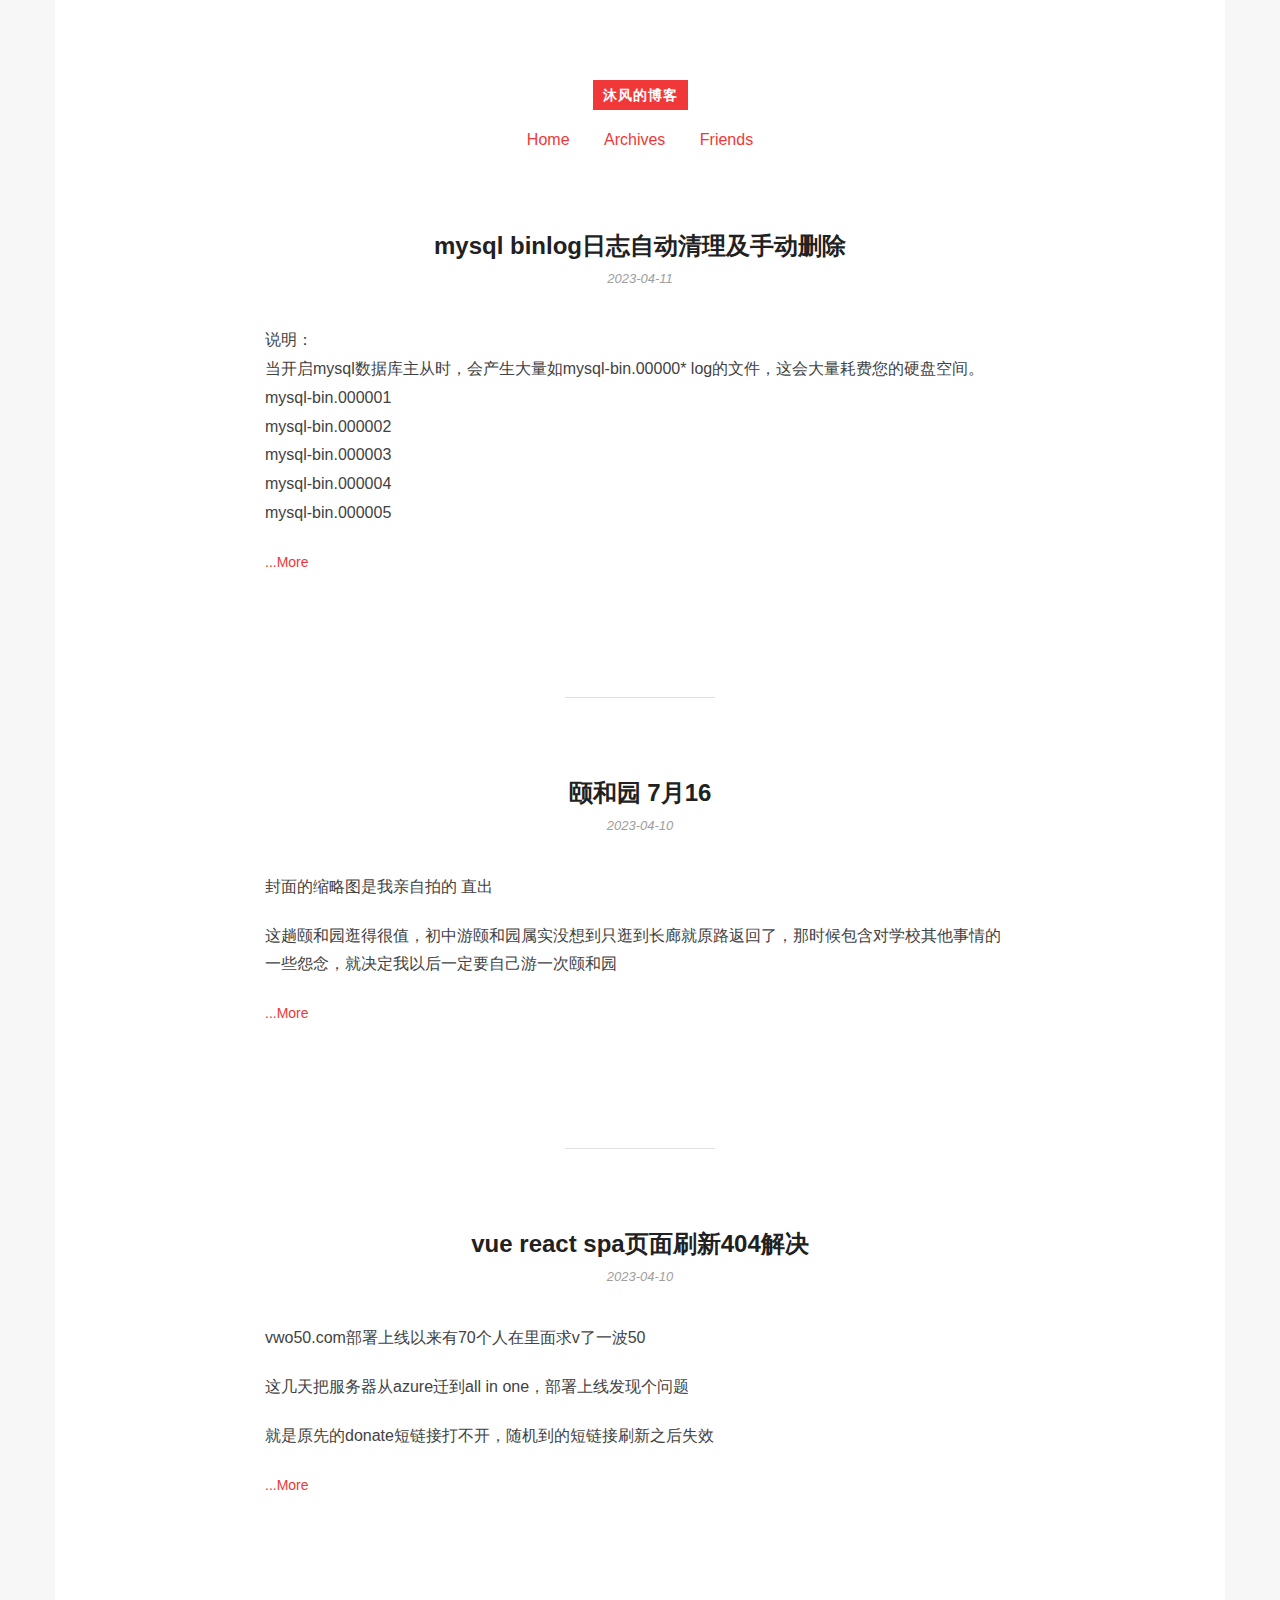
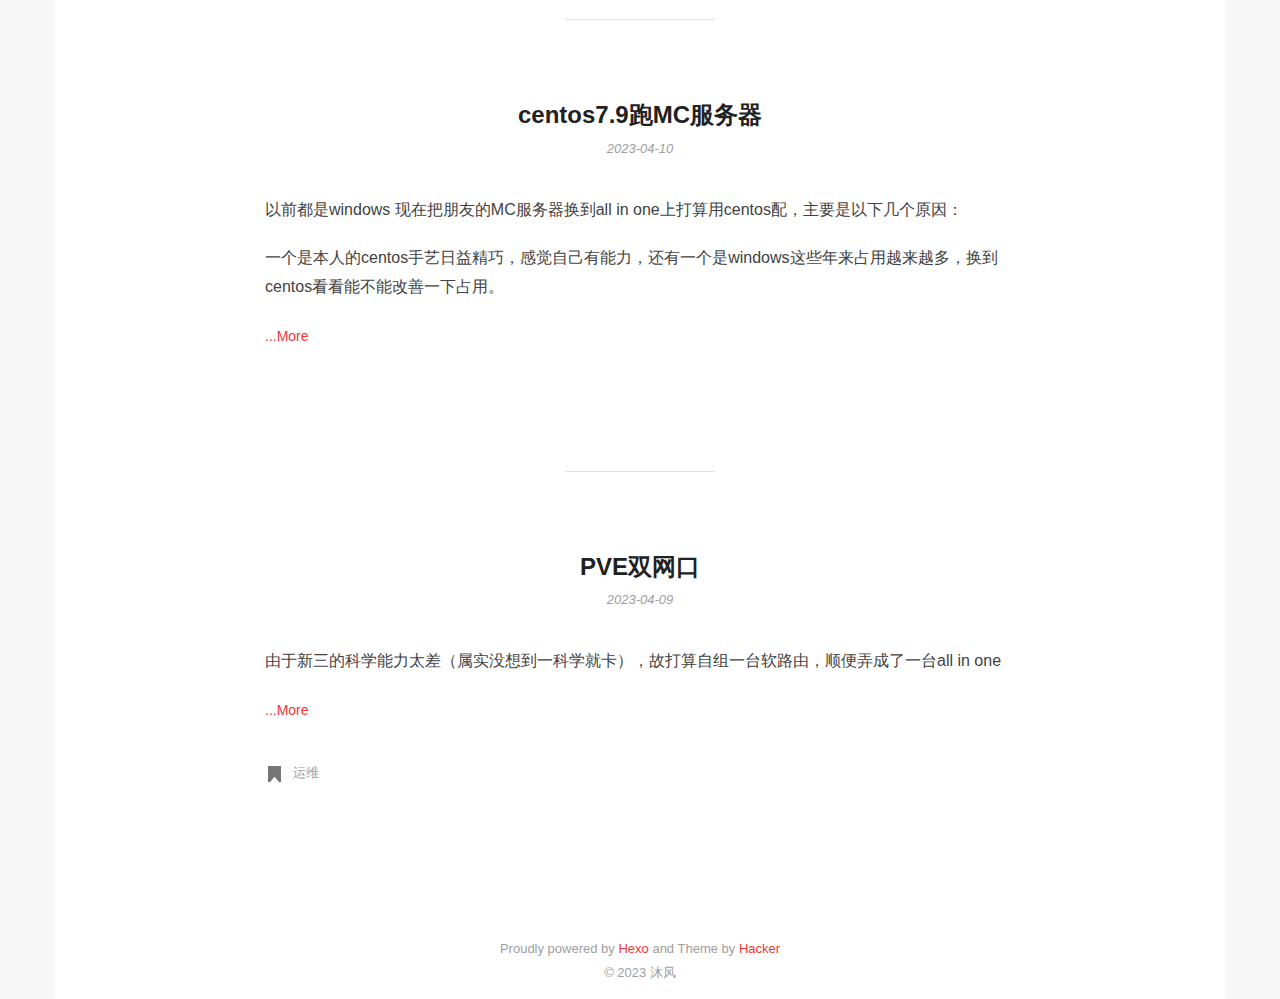
<file: index.html>
<!DOCTYPE HTML>
<html>
<head>
  <meta charset="utf-8">
  
  <title>沐风的博客</title>

  
  <meta name="author" content="沐风">
  

  

  

  <meta id="viewport" name="viewport" content="width=device-width, initial-scale=1, maximum-scale=1, minimum-scale=1, user-scalable=no, minimal-ui">
  <meta name="apple-mobile-web-app-capable" content="yes">
  <meta name="apple-mobile-web-app-status-bar-style" content="black">

  

  <meta property="og:site_name" content="沐风的博客"/>

  
  <meta property="og:image" content="/favicon.ico"/>
  

  <link href="/favicon.ico" rel="icon">
  <link rel="alternate" href="/atom.xml" title="沐风的博客" type="application/atom+xml">
  <link rel="stylesheet" href="/css/style.css" media="screen" type="text/css">
<meta name="generator" content="Hexo 6.3.0"></head>


<body>
<div class="blog">
  <div class="content">

    <header>
  <div class="site-branding">
    <h1 class="site-title">
      <a href="/">沐风的博客</a>
    </h1>
    <p class="site-description"></p>
  </div>
  <nav class="site-navigation">
    <ul>
      
        <li><a href="/">Home</a></li>
      
        <li><a href="/archives">Archives</a></li>
      
        <li><a href="/friends">Friends</a></li>
      
    </ul>
  </nav>
</header>

    <main class="site-main posts-loop">
    
  <article>

  
    
    <h3 class="article-title"><a href="/2023/04/11/mysql-binlog日志自动清理及手动删除/"><span>mysql binlog日志自动清理及手动删除</span></a></h3>
    
  

  <div class="article-top-meta">
    <span class="posted-on">
      <a href="/2023/04/11/mysql-binlog日志自动清理及手动删除/" rel="bookmark">
        <time class="entry-date published" datetime="2023-04-11T12:20:24.000Z">
          2023-04-11
        </time>
      </a>
    </span>
  </div>


  

  <div class="article-content">
    <div class="entry">
      
        <p>说明：<br>当开启mysql数据库主从时，会产生大量如mysql-bin.00000* log的文件，这会大量耗费您的硬盘空间。<br>mysql-bin.000001<br>mysql-bin.000002<br>mysql-bin.000003<br>mysql-bin.000004<br>mysql-bin.000005  </p>
        
          <p><a class="excerpt-btn" href="/2023/04/11/mysql-binlog日志自动清理及手动删除/"><span>...More</span></a></p>
        
      
    </div>

  </div>

  <div class="article-footer">
    <div class="article-meta pull-left">

    

    

    </div>

    
  </div>
</article>



  <article>

  
    
    <h3 class="article-title"><a href="/2023/04/10/颐和园-7月16/"><span>颐和园 7月16</span></a></h3>
    
  

  <div class="article-top-meta">
    <span class="posted-on">
      <a href="/2023/04/10/颐和园-7月16/" rel="bookmark">
        <time class="entry-date published" datetime="2023-04-10T12:06:38.000Z">
          2023-04-10
        </time>
      </a>
    </span>
  </div>


  

  <div class="article-content">
    <div class="entry">
      
        <p>封面的缩略图是我亲自拍的 直出</p>
<p>这趟颐和园逛得很值，初中游颐和园属实没想到只逛到长廊就原路返回了，那时候包含对学校其他事情的一些怨念，就决定我以后一定要自己游一次颐和园  </p>
        
          <p><a class="excerpt-btn" href="/2023/04/10/颐和园-7月16/"><span>...More</span></a></p>
        
      
    </div>

  </div>

  <div class="article-footer">
    <div class="article-meta pull-left">

    

    

    </div>

    
  </div>
</article>



  <article>

  
    
    <h3 class="article-title"><a href="/2023/04/10/vue-react-spa页面刷新404解决/"><span>vue react spa页面刷新404解决</span></a></h3>
    
  

  <div class="article-top-meta">
    <span class="posted-on">
      <a href="/2023/04/10/vue-react-spa页面刷新404解决/" rel="bookmark">
        <time class="entry-date published" datetime="2023-04-10T12:05:13.000Z">
          2023-04-10
        </time>
      </a>
    </span>
  </div>


  

  <div class="article-content">
    <div class="entry">
      
        <p>vwo50.com部署上线以来有70个人在里面求v了一波50</p>
<p>这几天把服务器从azure迁到all in one，部署上线发现个问题</p>
<p>就是原先的donate短链接打不开，随机到的短链接刷新之后失效  </p>
        
          <p><a class="excerpt-btn" href="/2023/04/10/vue-react-spa页面刷新404解决/"><span>...More</span></a></p>
        
      
    </div>

  </div>

  <div class="article-footer">
    <div class="article-meta pull-left">

    

    

    </div>

    
  </div>
</article>



  <article>

  
    
    <h3 class="article-title"><a href="/2023/04/10/centos7-9跑MC服务器/"><span>centos7.9跑MC服务器</span></a></h3>
    
  

  <div class="article-top-meta">
    <span class="posted-on">
      <a href="/2023/04/10/centos7-9跑MC服务器/" rel="bookmark">
        <time class="entry-date published" datetime="2023-04-10T11:26:42.000Z">
          2023-04-10
        </time>
      </a>
    </span>
  </div>


  

  <div class="article-content">
    <div class="entry">
      
        <p>以前都是windows 现在把朋友的MC服务器换到all in one上打算用centos配，主要是以下几个原因：</p>
<p>一个是本人的centos手艺日益精巧，感觉自己有能力，还有一个是windows这些年来占用越来越多，换到centos看看能不能改善一下占用。  </p>
        
          <p><a class="excerpt-btn" href="/2023/04/10/centos7-9跑MC服务器/"><span>...More</span></a></p>
        
      
    </div>

  </div>

  <div class="article-footer">
    <div class="article-meta pull-left">

    

    

    </div>

    
  </div>
</article>



  <article>

  
    
    <h3 class="article-title"><a href="/2023/04/09/PVE双网口/"><span>PVE双网口</span></a></h3>
    
  

  <div class="article-top-meta">
    <span class="posted-on">
      <a href="/2023/04/09/PVE双网口/" rel="bookmark">
        <time class="entry-date published" datetime="2023-04-09T11:28:00.000Z">
          2023-04-09
        </time>
      </a>
    </span>
  </div>


  

  <div class="article-content">
    <div class="entry">
      
        <p>由于新三的科学能力太差（属实没想到一科学就卡），故打算自组一台软路由，顺便弄成了一台all in one   </p>
        
          <p><a class="excerpt-btn" href="/2023/04/09/PVE双网口/"><span>...More</span></a></p>
        
      
    </div>

  </div>

  <div class="article-footer">
    <div class="article-meta pull-left">

    
      

    <span class="post-categories">
      <i class="icon-categories"></i>
        <a href="/categories/运维/">运维</a>
    </span>
    

    

    </div>

    
  </div>
</article>




<nav class="pagination">
  
  
</nav>
    </main>

    <footer class="site-footer">
  <p class="site-info">
    Proudly powered by <a href="https://hexo.io/" target="_blank">Hexo</a> and
    Theme by <a href="https://github.com/CodeDaraW/Hacker" target="_blank">Hacker</a>
    </br>
    
    &copy; 2023 沐风
    
  </p>
</footer>
    
    
  </div>
</div>
</body>
</html>
</file>
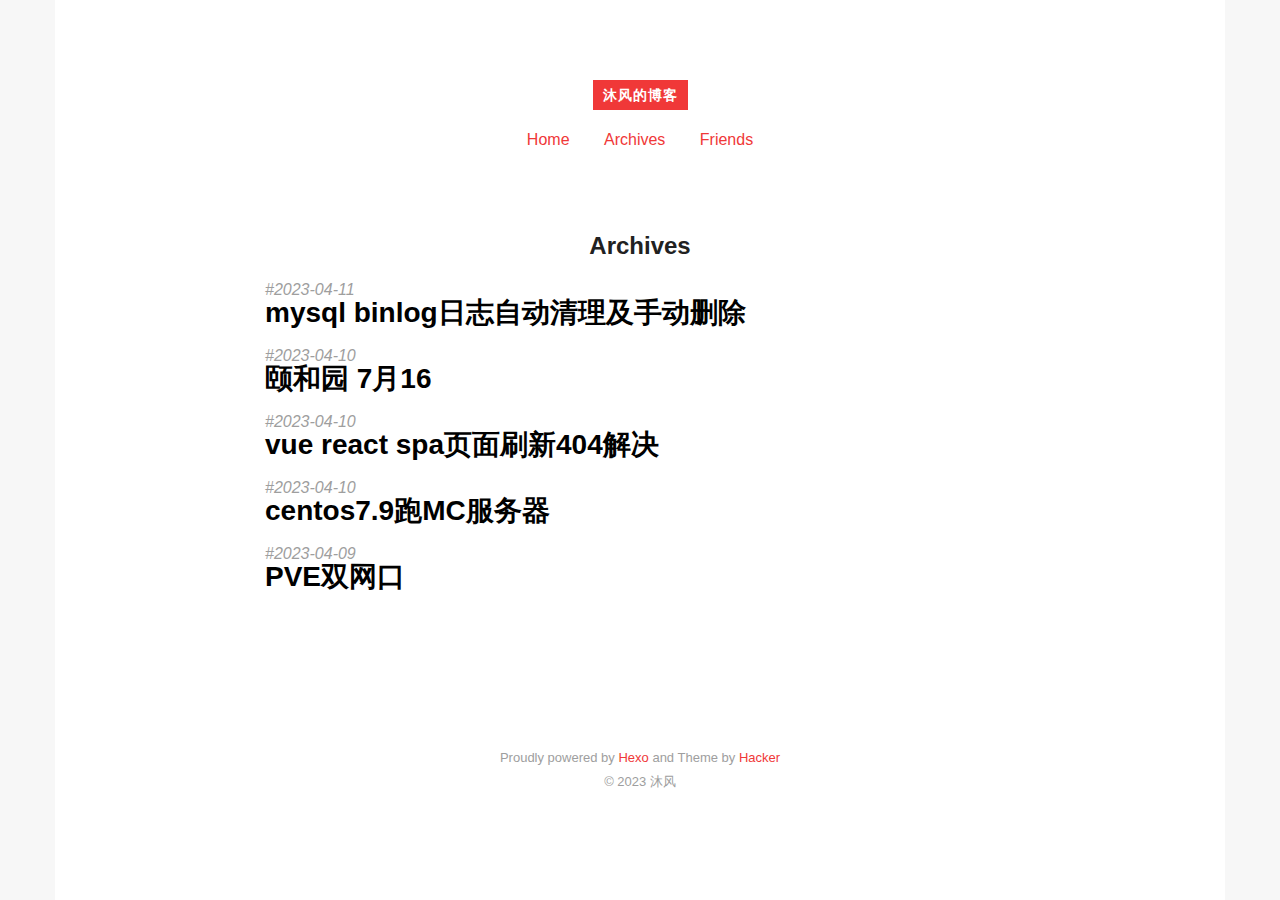
<file: archives/index.html>
<!DOCTYPE HTML>
<html>
<head>
  <meta charset="utf-8">
  
  <title>Archives | 沐风的博客</title>

  
  <meta name="author" content="沐风">
  

  

  

  <meta id="viewport" name="viewport" content="width=device-width, initial-scale=1, maximum-scale=1, minimum-scale=1, user-scalable=no, minimal-ui">
  <meta name="apple-mobile-web-app-capable" content="yes">
  <meta name="apple-mobile-web-app-status-bar-style" content="black">

  

  <meta property="og:site_name" content="沐风的博客"/>

  
  <meta property="og:image" content="/favicon.ico"/>
  

  <link href="/favicon.ico" rel="icon">
  <link rel="alternate" href="/atom.xml" title="沐风的博客" type="application/atom+xml">
  <link rel="stylesheet" href="/css/style.css" media="screen" type="text/css">
<meta name="generator" content="Hexo 6.3.0"></head>


<body>
<div class="blog">
  <div class="content">

    <header>
  <div class="site-branding">
    <h1 class="site-title">
      <a href="/">沐风的博客</a>
    </h1>
    <p class="site-description"></p>
  </div>
  <nav class="site-navigation">
    <ul>
      
        <li><a href="/">Home</a></li>
      
        <li><a href="/archives">Archives</a></li>
      
        <li><a href="/friends">Friends</a></li>
      
    </ul>
  </nav>
</header>

    <main class="site-main posts-loop">
    

<article>

  <h2 class="article-title ">Archives</h2>

  <div class="archive">
    
      <div class="post archive">
        <div class="archive-post">
          <time datetime="2023-04-11T12:20:24.000Z">
            <a href="/2023/04/11/mysql-binlog日志自动清理及手动删除/">2023-04-11</a>
          </time>
          
            <h3 class="archive-title"><a href="/2023/04/11/mysql-binlog日志自动清理及手动删除/"><span>mysql binlog日志自动清理及手动删除</span></a></h3>
          
        </div>
      </div>
    
      <div class="post archive">
        <div class="archive-post">
          <time datetime="2023-04-10T12:06:38.000Z">
            <a href="/2023/04/10/颐和园-7月16/">2023-04-10</a>
          </time>
          
            <h3 class="archive-title"><a href="/2023/04/10/颐和园-7月16/"><span>颐和园 7月16</span></a></h3>
          
        </div>
      </div>
    
      <div class="post archive">
        <div class="archive-post">
          <time datetime="2023-04-10T12:05:13.000Z">
            <a href="/2023/04/10/vue-react-spa页面刷新404解决/">2023-04-10</a>
          </time>
          
            <h3 class="archive-title"><a href="/2023/04/10/vue-react-spa页面刷新404解决/"><span>vue react spa页面刷新404解决</span></a></h3>
          
        </div>
      </div>
    
      <div class="post archive">
        <div class="archive-post">
          <time datetime="2023-04-10T11:26:42.000Z">
            <a href="/2023/04/10/centos7-9跑MC服务器/">2023-04-10</a>
          </time>
          
            <h3 class="archive-title"><a href="/2023/04/10/centos7-9跑MC服务器/"><span>centos7.9跑MC服务器</span></a></h3>
          
        </div>
      </div>
    
      <div class="post archive">
        <div class="archive-post">
          <time datetime="2023-04-09T11:28:00.000Z">
            <a href="/2023/04/09/PVE双网口/">2023-04-09</a>
          </time>
          
            <h3 class="archive-title"><a href="/2023/04/09/PVE双网口/"><span>PVE双网口</span></a></h3>
          
        </div>
      </div>
    
    <nav class="pagination">
  
  
</nav>
  </div>

</article>
    </main>

    <footer class="site-footer">
  <p class="site-info">
    Proudly powered by <a href="https://hexo.io/" target="_blank">Hexo</a> and
    Theme by <a href="https://github.com/CodeDaraW/Hacker" target="_blank">Hacker</a>
    </br>
    
    &copy; 2023 沐风
    
  </p>
</footer>
    
    
  </div>
</div>
</body>
</html>
</file>
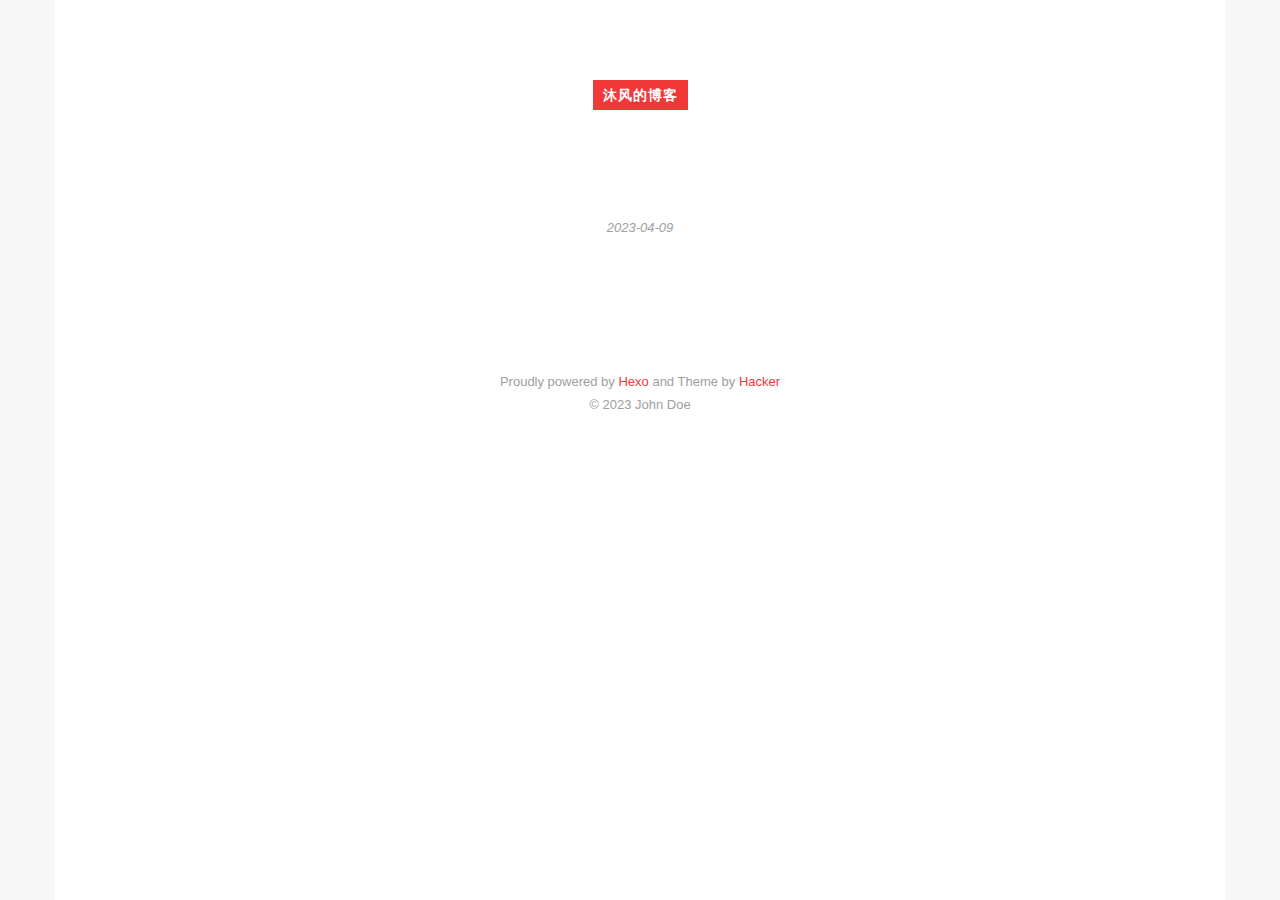
<file: categories/index.html>
<!DOCTYPE HTML>
<html>
<head>
  <meta charset="utf-8">
  
  <title>沐风的博客</title>

  
  <meta name="author" content="John Doe">
  

  

  

  <meta id="viewport" name="viewport" content="width=device-width, initial-scale=1, maximum-scale=1, minimum-scale=1, user-scalable=no, minimal-ui">
  <meta name="apple-mobile-web-app-capable" content="yes">
  <meta name="apple-mobile-web-app-status-bar-style" content="black">

  

  <meta property="og:site_name" content="沐风的博客"/>

  
  <meta property="og:image" content="/favicon.ico"/>
  

  <link href="/favicon.ico" rel="icon">
  <link rel="alternate" href="/atom.xml" title="沐风的博客" type="application/atom+xml">
  <link rel="stylesheet" href="/css/style.css" media="screen" type="text/css">
<meta name="generator" content="Hexo 6.3.0"></head>


<body>
<div class="blog">
  <div class="content">

    <header>
  <div class="site-branding">
    <h1 class="site-title">
      <a href="/">沐风的博客</a>
    </h1>
    <p class="site-description"></p>
  </div>
  <nav class="site-navigation">
    <ul>
      
    </ul>
  </nav>
</header>

    <main class="site-main posts-loop">
    <article>

  
    
    <h3 class="article-title"><span></span></h3>
    
  

  <div class="article-top-meta">
    <span class="posted-on">
      <a href="/categories/index.html" rel="bookmark">
        <time class="entry-date published" datetime="2023-04-09T11:58:28.547Z">
          2023-04-09
        </time>
      </a>
    </span>
  </div>


  

  <div class="article-content">
    <div class="entry">
      
        
      
    </div>

  </div>

  <div class="article-footer">
    <div class="article-meta pull-left">

    

    

    </div>

    
  </div>
</article>

  









    </main>

    <footer class="site-footer">
  <p class="site-info">
    Proudly powered by <a href="https://hexo.io/" target="_blank">Hexo</a> and
    Theme by <a href="https://github.com/CodeDaraW/Hacker" target="_blank">Hacker</a>
    </br>
    
    &copy; 2023 John Doe
    
  </p>
</footer>
    
    
  </div>
</div>
</body>
</html>
</file>
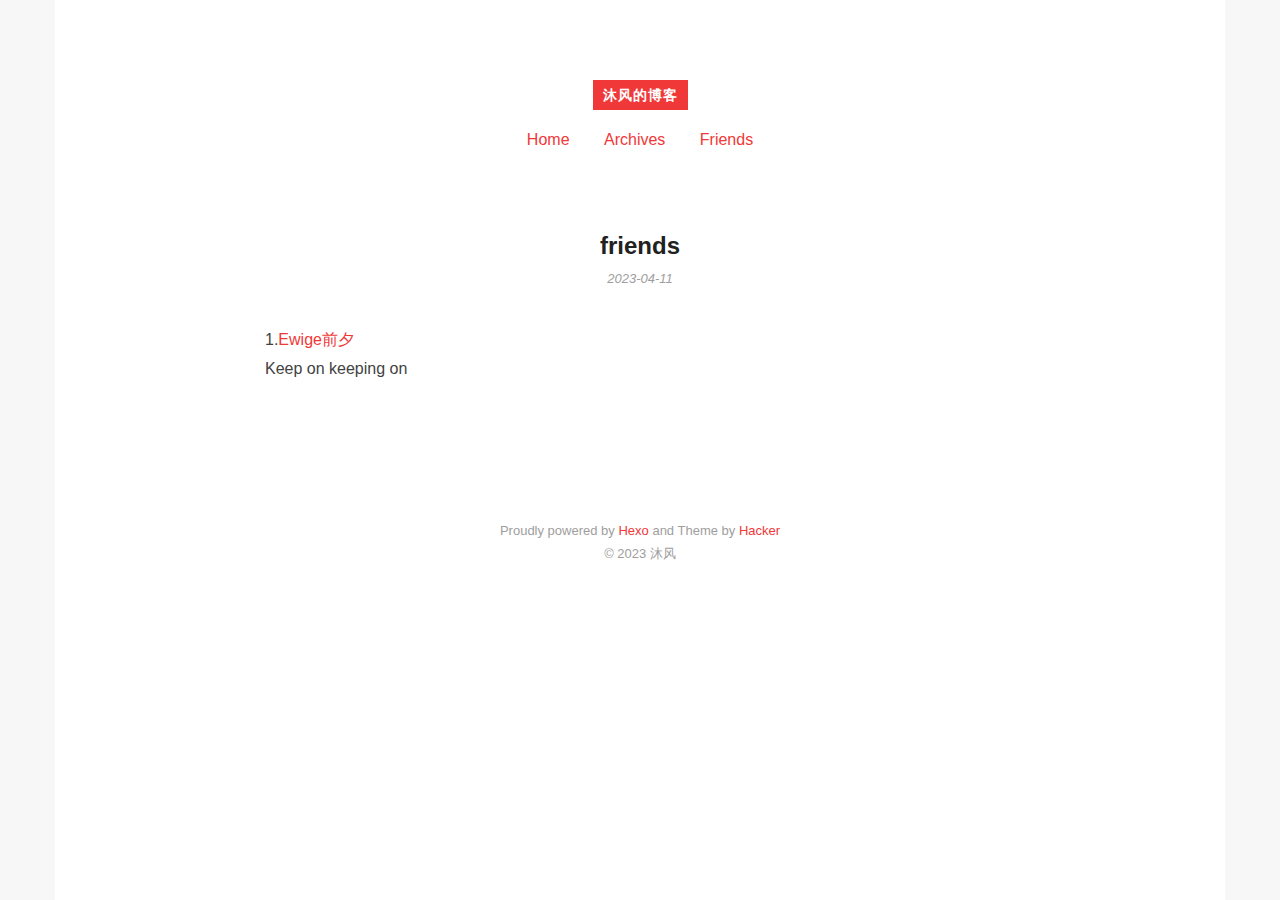
<file: friends/index.html>
<!DOCTYPE HTML>
<html>
<head>
  <meta charset="utf-8">
  
  <title>friends | 沐风的博客</title>

  
  <meta name="author" content="沐风">
  

  
  <meta name="description" content="1.Ewige前夕Keep on keeping on">
  

  

  <meta id="viewport" name="viewport" content="width=device-width, initial-scale=1, maximum-scale=1, minimum-scale=1, user-scalable=no, minimal-ui">
  <meta name="apple-mobile-web-app-capable" content="yes">
  <meta name="apple-mobile-web-app-status-bar-style" content="black">

  <meta property="og:title" content="friends"/>

  <meta property="og:site_name" content="沐风的博客"/>

  
  <meta property="og:image" content="/favicon.ico"/>
  

  <link href="/favicon.ico" rel="icon">
  <link rel="alternate" href="/atom.xml" title="沐风的博客" type="application/atom+xml">
  <link rel="stylesheet" href="/css/style.css" media="screen" type="text/css">
<meta name="generator" content="Hexo 6.3.0"></head>


<body>
<div class="blog">
  <div class="content">

    <header>
  <div class="site-branding">
    <h1 class="site-title">
      <a href="/">沐风的博客</a>
    </h1>
    <p class="site-description"></p>
  </div>
  <nav class="site-navigation">
    <ul>
      
        <li><a href="/">Home</a></li>
      
        <li><a href="/archives">Archives</a></li>
      
        <li><a href="/friends">Friends</a></li>
      
    </ul>
  </nav>
</header>

    <main class="site-main posts-loop">
    <article>

  
    
    <h3 class="article-title"><span>friends</span></h3>
    
  

  <div class="article-top-meta">
    <span class="posted-on">
      <a href="/friends/index.html" rel="bookmark">
        <time class="entry-date published" datetime="2023-04-11T12:16:46.000Z">
          2023-04-11
        </time>
      </a>
    </span>
  </div>


  

  <div class="article-content">
    <div class="entry">
      
        <p>1.<a target="_blank" rel="noopener" href="https://www.evec.cc/">Ewige前夕</a><br>Keep on keeping on  </p>

      
    </div>

  </div>

  <div class="article-footer">
    <div class="article-meta pull-left">

    

    

    </div>

    
  </div>
</article>

  









    </main>

    <footer class="site-footer">
  <p class="site-info">
    Proudly powered by <a href="https://hexo.io/" target="_blank">Hexo</a> and
    Theme by <a href="https://github.com/CodeDaraW/Hacker" target="_blank">Hacker</a>
    </br>
    
    &copy; 2023 沐风
    
  </p>
</footer>
    
    
  </div>
</div>
</body>
</html>
</file>
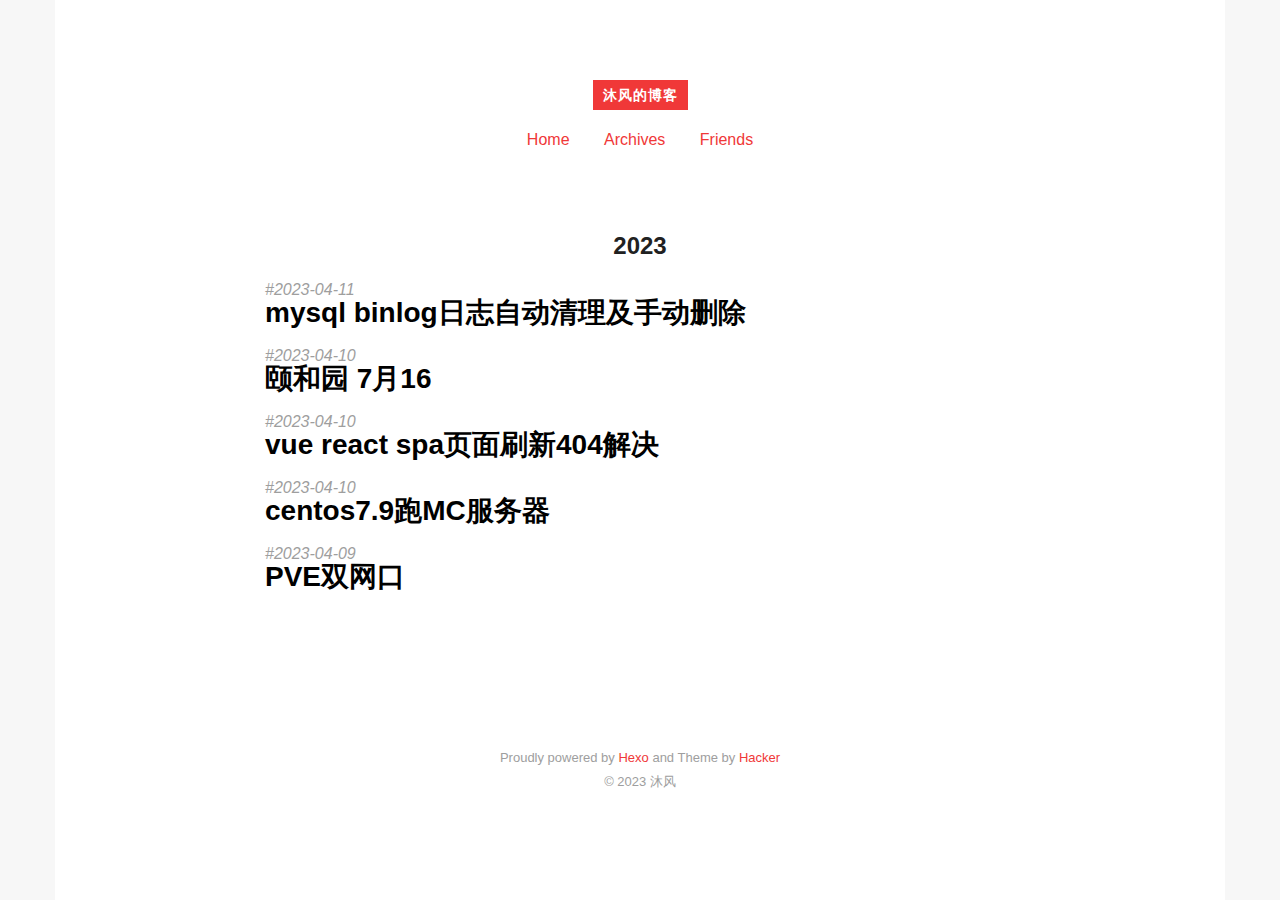
<file: archives/2023/index.html>
<!DOCTYPE HTML>
<html>
<head>
  <meta charset="utf-8">
  
  <title>Archives: 2023 | 沐风的博客</title>

  
  <meta name="author" content="沐风">
  

  

  

  <meta id="viewport" name="viewport" content="width=device-width, initial-scale=1, maximum-scale=1, minimum-scale=1, user-scalable=no, minimal-ui">
  <meta name="apple-mobile-web-app-capable" content="yes">
  <meta name="apple-mobile-web-app-status-bar-style" content="black">

  

  <meta property="og:site_name" content="沐风的博客"/>

  
  <meta property="og:image" content="/favicon.ico"/>
  

  <link href="/favicon.ico" rel="icon">
  <link rel="alternate" href="/atom.xml" title="沐风的博客" type="application/atom+xml">
  <link rel="stylesheet" href="/css/style.css" media="screen" type="text/css">
<meta name="generator" content="Hexo 6.3.0"></head>


<body>
<div class="blog">
  <div class="content">

    <header>
  <div class="site-branding">
    <h1 class="site-title">
      <a href="/">沐风的博客</a>
    </h1>
    <p class="site-description"></p>
  </div>
  <nav class="site-navigation">
    <ul>
      
        <li><a href="/">Home</a></li>
      
        <li><a href="/archives">Archives</a></li>
      
        <li><a href="/friends">Friends</a></li>
      
    </ul>
  </nav>
</header>

    <main class="site-main posts-loop">
    

<article>

  <h2 class="article-title ">2023</h2>

  <div class="archive">
    
      <div class="post archive">
        <div class="archive-post">
          <time datetime="2023-04-11T12:20:24.000Z">
            <a href="/2023/04/11/mysql-binlog日志自动清理及手动删除/">2023-04-11</a>
          </time>
          
            <h3 class="archive-title"><a href="/2023/04/11/mysql-binlog日志自动清理及手动删除/"><span>mysql binlog日志自动清理及手动删除</span></a></h3>
          
        </div>
      </div>
    
      <div class="post archive">
        <div class="archive-post">
          <time datetime="2023-04-10T12:06:38.000Z">
            <a href="/2023/04/10/颐和园-7月16/">2023-04-10</a>
          </time>
          
            <h3 class="archive-title"><a href="/2023/04/10/颐和园-7月16/"><span>颐和园 7月16</span></a></h3>
          
        </div>
      </div>
    
      <div class="post archive">
        <div class="archive-post">
          <time datetime="2023-04-10T12:05:13.000Z">
            <a href="/2023/04/10/vue-react-spa页面刷新404解决/">2023-04-10</a>
          </time>
          
            <h3 class="archive-title"><a href="/2023/04/10/vue-react-spa页面刷新404解决/"><span>vue react spa页面刷新404解决</span></a></h3>
          
        </div>
      </div>
    
      <div class="post archive">
        <div class="archive-post">
          <time datetime="2023-04-10T11:26:42.000Z">
            <a href="/2023/04/10/centos7-9跑MC服务器/">2023-04-10</a>
          </time>
          
            <h3 class="archive-title"><a href="/2023/04/10/centos7-9跑MC服务器/"><span>centos7.9跑MC服务器</span></a></h3>
          
        </div>
      </div>
    
      <div class="post archive">
        <div class="archive-post">
          <time datetime="2023-04-09T11:28:00.000Z">
            <a href="/2023/04/09/PVE双网口/">2023-04-09</a>
          </time>
          
            <h3 class="archive-title"><a href="/2023/04/09/PVE双网口/"><span>PVE双网口</span></a></h3>
          
        </div>
      </div>
    
    <nav class="pagination">
  
  
</nav>
  </div>

</article>
    </main>

    <footer class="site-footer">
  <p class="site-info">
    Proudly powered by <a href="https://hexo.io/" target="_blank">Hexo</a> and
    Theme by <a href="https://github.com/CodeDaraW/Hacker" target="_blank">Hacker</a>
    </br>
    
    &copy; 2023 沐风
    
  </p>
</footer>
    
    
  </div>
</div>
</body>
</html>
</file>
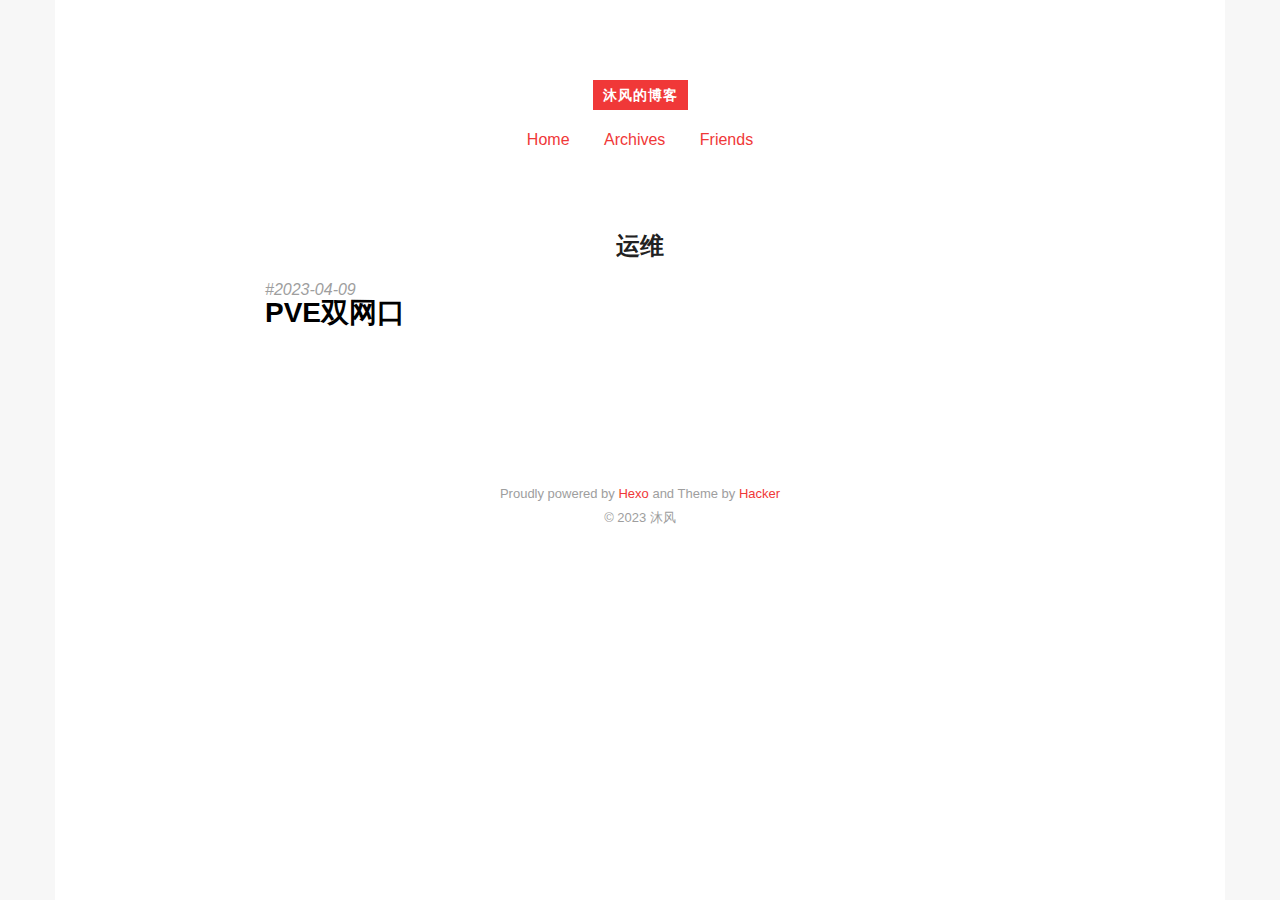
<file: categories/运维/index.html>
<!DOCTYPE HTML>
<html>
<head>
  <meta charset="utf-8">
  
  <title>运维 | 沐风的博客</title>

  
  <meta name="author" content="沐风">
  

  

  

  <meta id="viewport" name="viewport" content="width=device-width, initial-scale=1, maximum-scale=1, minimum-scale=1, user-scalable=no, minimal-ui">
  <meta name="apple-mobile-web-app-capable" content="yes">
  <meta name="apple-mobile-web-app-status-bar-style" content="black">

  

  <meta property="og:site_name" content="沐风的博客"/>

  
  <meta property="og:image" content="/favicon.ico"/>
  

  <link href="/favicon.ico" rel="icon">
  <link rel="alternate" href="/atom.xml" title="沐风的博客" type="application/atom+xml">
  <link rel="stylesheet" href="/css/style.css" media="screen" type="text/css">
<meta name="generator" content="Hexo 6.3.0"></head>


<body>
<div class="blog">
  <div class="content">

    <header>
  <div class="site-branding">
    <h1 class="site-title">
      <a href="/">沐风的博客</a>
    </h1>
    <p class="site-description"></p>
  </div>
  <nav class="site-navigation">
    <ul>
      
        <li><a href="/">Home</a></li>
      
        <li><a href="/archives">Archives</a></li>
      
        <li><a href="/friends">Friends</a></li>
      
    </ul>
  </nav>
</header>

    <main class="site-main posts-loop">
    

<article>

  <h2 class="article-title  category">运维</h2>

  <div class="archive">
    
      <div class="post archive">
        <div class="archive-post">
          <time datetime="2023-04-09T11:28:00.000Z">
            <a href="/2023/04/09/PVE双网口/">2023-04-09</a>
          </time>
          
            <h3 class="archive-title"><a href="/2023/04/09/PVE双网口/"><span>PVE双网口</span></a></h3>
          
        </div>
      </div>
    
    <nav class="pagination">
  
  
</nav>
  </div>

</article>
    </main>

    <footer class="site-footer">
  <p class="site-info">
    Proudly powered by <a href="https://hexo.io/" target="_blank">Hexo</a> and
    Theme by <a href="https://github.com/CodeDaraW/Hacker" target="_blank">Hacker</a>
    </br>
    
    &copy; 2023 沐风
    
  </p>
</footer>
    
    
  </div>
</div>
</body>
</html>
</file>
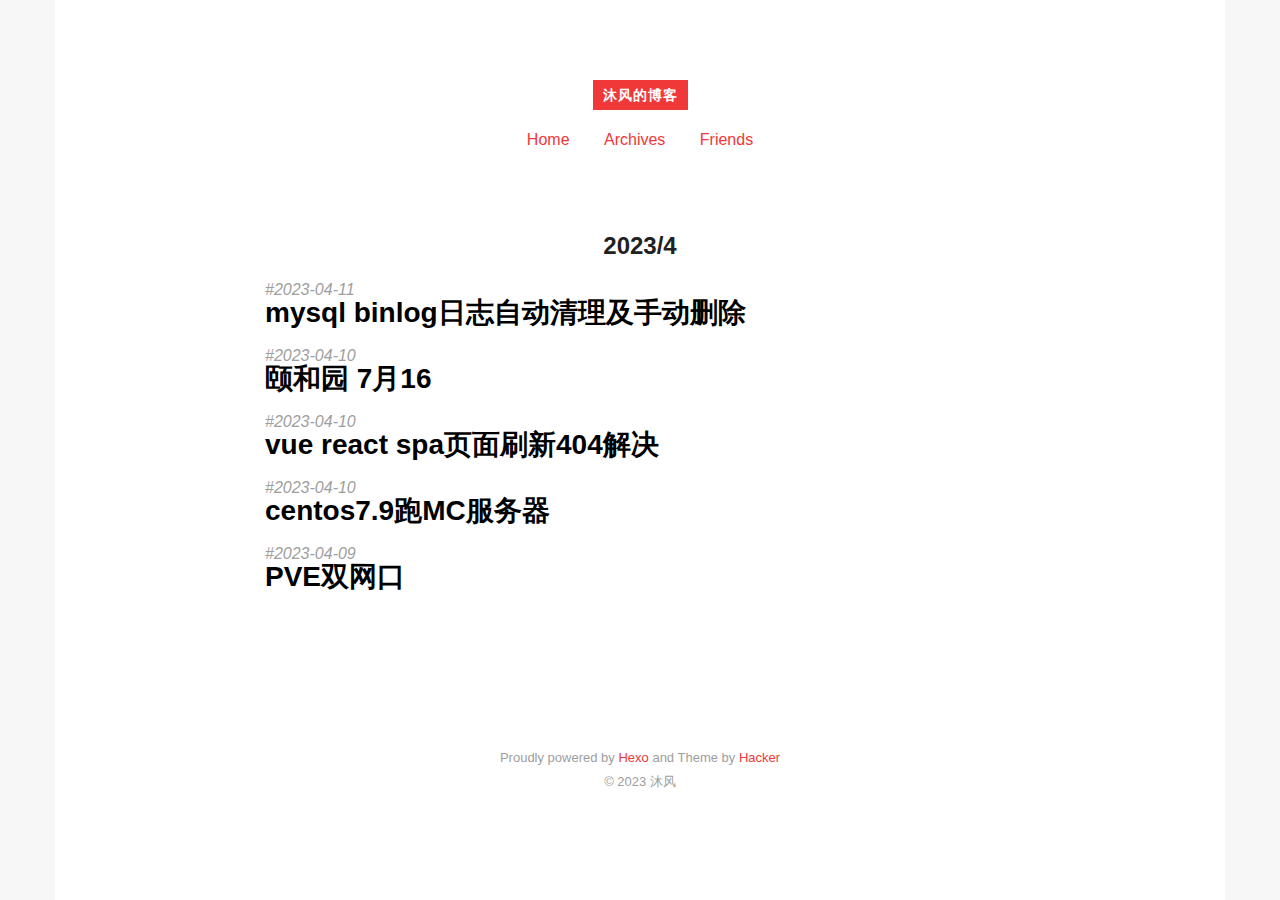
<file: archives/2023/04/index.html>
<!DOCTYPE HTML>
<html>
<head>
  <meta charset="utf-8">
  
  <title>Archives: 2023/4 | 沐风的博客</title>

  
  <meta name="author" content="沐风">
  

  

  

  <meta id="viewport" name="viewport" content="width=device-width, initial-scale=1, maximum-scale=1, minimum-scale=1, user-scalable=no, minimal-ui">
  <meta name="apple-mobile-web-app-capable" content="yes">
  <meta name="apple-mobile-web-app-status-bar-style" content="black">

  

  <meta property="og:site_name" content="沐风的博客"/>

  
  <meta property="og:image" content="/favicon.ico"/>
  

  <link href="/favicon.ico" rel="icon">
  <link rel="alternate" href="/atom.xml" title="沐风的博客" type="application/atom+xml">
  <link rel="stylesheet" href="/css/style.css" media="screen" type="text/css">
<meta name="generator" content="Hexo 6.3.0"></head>


<body>
<div class="blog">
  <div class="content">

    <header>
  <div class="site-branding">
    <h1 class="site-title">
      <a href="/">沐风的博客</a>
    </h1>
    <p class="site-description"></p>
  </div>
  <nav class="site-navigation">
    <ul>
      
        <li><a href="/">Home</a></li>
      
        <li><a href="/archives">Archives</a></li>
      
        <li><a href="/friends">Friends</a></li>
      
    </ul>
  </nav>
</header>

    <main class="site-main posts-loop">
    

<article>

  <h2 class="article-title ">2023/4</h2>

  <div class="archive">
    
      <div class="post archive">
        <div class="archive-post">
          <time datetime="2023-04-11T12:20:24.000Z">
            <a href="/2023/04/11/mysql-binlog日志自动清理及手动删除/">2023-04-11</a>
          </time>
          
            <h3 class="archive-title"><a href="/2023/04/11/mysql-binlog日志自动清理及手动删除/"><span>mysql binlog日志自动清理及手动删除</span></a></h3>
          
        </div>
      </div>
    
      <div class="post archive">
        <div class="archive-post">
          <time datetime="2023-04-10T12:06:38.000Z">
            <a href="/2023/04/10/颐和园-7月16/">2023-04-10</a>
          </time>
          
            <h3 class="archive-title"><a href="/2023/04/10/颐和园-7月16/"><span>颐和园 7月16</span></a></h3>
          
        </div>
      </div>
    
      <div class="post archive">
        <div class="archive-post">
          <time datetime="2023-04-10T12:05:13.000Z">
            <a href="/2023/04/10/vue-react-spa页面刷新404解决/">2023-04-10</a>
          </time>
          
            <h3 class="archive-title"><a href="/2023/04/10/vue-react-spa页面刷新404解决/"><span>vue react spa页面刷新404解决</span></a></h3>
          
        </div>
      </div>
    
      <div class="post archive">
        <div class="archive-post">
          <time datetime="2023-04-10T11:26:42.000Z">
            <a href="/2023/04/10/centos7-9跑MC服务器/">2023-04-10</a>
          </time>
          
            <h3 class="archive-title"><a href="/2023/04/10/centos7-9跑MC服务器/"><span>centos7.9跑MC服务器</span></a></h3>
          
        </div>
      </div>
    
      <div class="post archive">
        <div class="archive-post">
          <time datetime="2023-04-09T11:28:00.000Z">
            <a href="/2023/04/09/PVE双网口/">2023-04-09</a>
          </time>
          
            <h3 class="archive-title"><a href="/2023/04/09/PVE双网口/"><span>PVE双网口</span></a></h3>
          
        </div>
      </div>
    
    <nav class="pagination">
  
  
</nav>
  </div>

</article>
    </main>

    <footer class="site-footer">
  <p class="site-info">
    Proudly powered by <a href="https://hexo.io/" target="_blank">Hexo</a> and
    Theme by <a href="https://github.com/CodeDaraW/Hacker" target="_blank">Hacker</a>
    </br>
    
    &copy; 2023 沐风
    
  </p>
</footer>
    
    
  </div>
</div>
</body>
</html>
</file>
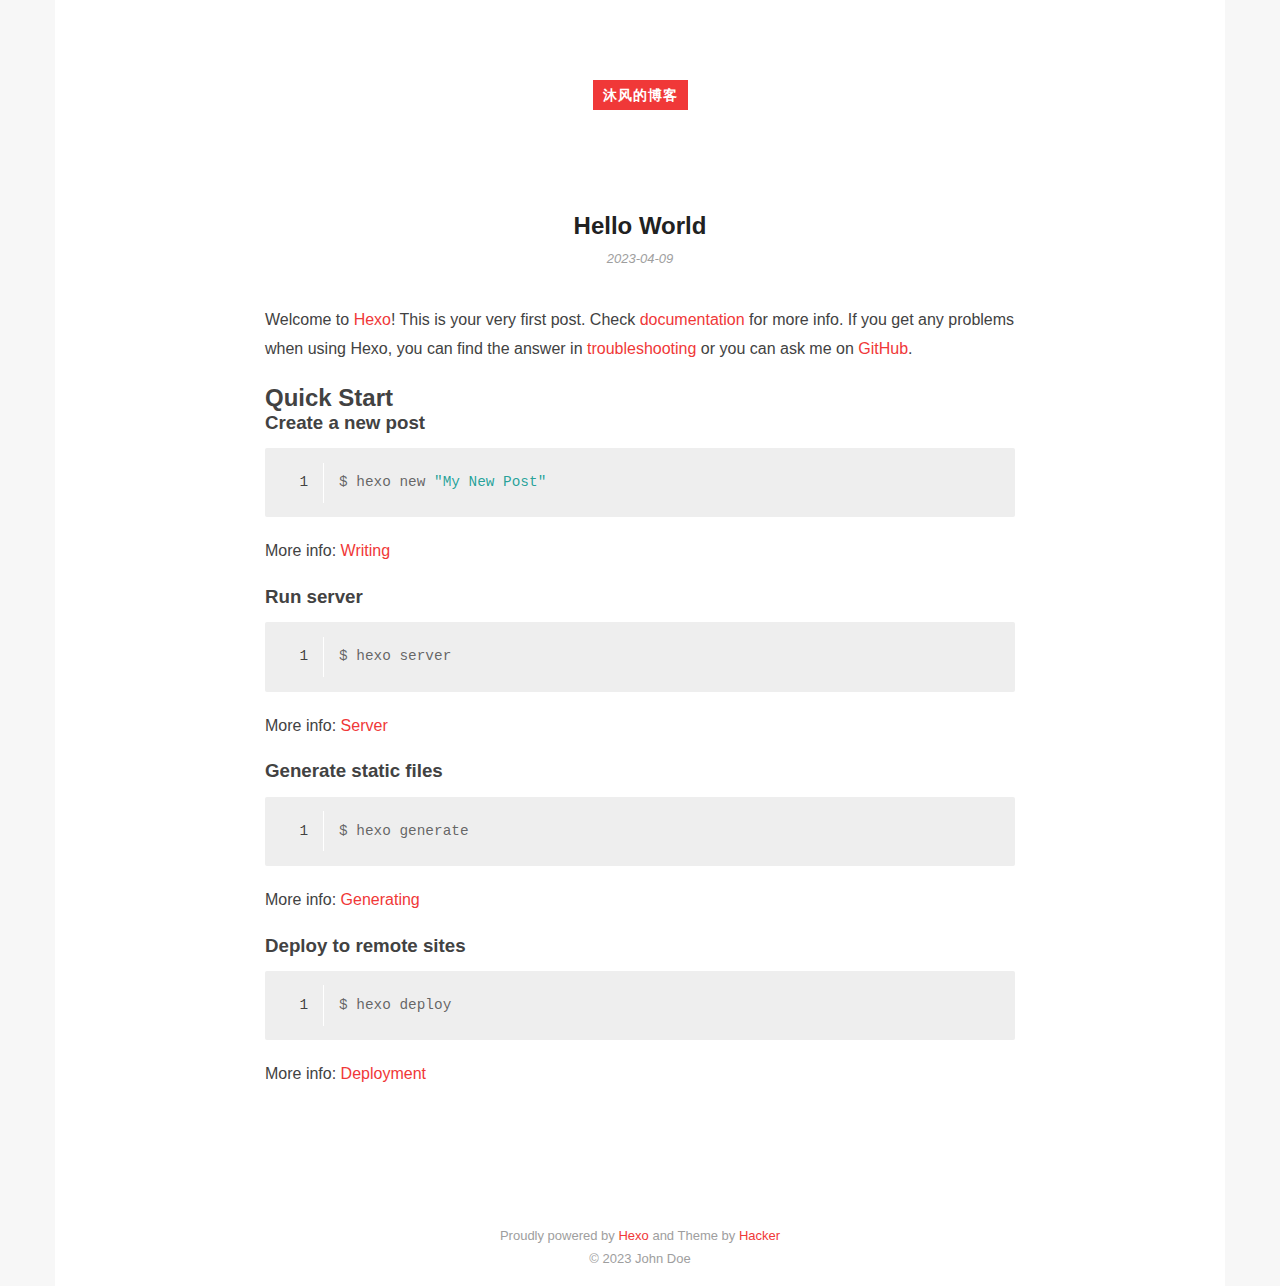
<file: 2023/04/09/hello-world/index.html>
<!DOCTYPE HTML>
<html>
<head>
  <meta charset="utf-8">
  
  <title>Hello World | 沐风的博客</title>

  
  <meta name="author" content="John Doe">
  

  
  <meta name="description" content="Welcome to Hexo! This is your very first post. Check documentation for more info. If you get any problems when using Hexo, you can find the answer in ">
  

  
  
  <meta name="keywords" content="">
  

  <meta id="viewport" name="viewport" content="width=device-width, initial-scale=1, maximum-scale=1, minimum-scale=1, user-scalable=no, minimal-ui">
  <meta name="apple-mobile-web-app-capable" content="yes">
  <meta name="apple-mobile-web-app-status-bar-style" content="black">

  <meta property="og:title" content="Hello World"/>

  <meta property="og:site_name" content="沐风的博客"/>

  
  <meta property="og:image" content="/favicon.ico"/>
  

  <link href="/favicon.ico" rel="icon">
  <link rel="alternate" href="/atom.xml" title="沐风的博客" type="application/atom+xml">
  <link rel="stylesheet" href="/css/style.css" media="screen" type="text/css">
<meta name="generator" content="Hexo 6.3.0"></head>


<body>
<div class="blog">
  <div class="content">

    <header>
  <div class="site-branding">
    <h1 class="site-title">
      <a href="/">沐风的博客</a>
    </h1>
    <p class="site-description"></p>
  </div>
  <nav class="site-navigation">
    <ul>
      
    </ul>
  </nav>
</header>

    <main class="site-main posts-loop">
    <article>

  
    
    <h3 class="article-title"><span>Hello World</span></h3>
    
  

  <div class="article-top-meta">
    <span class="posted-on">
      <a href="/2023/04/09/hello-world/" rel="bookmark">
        <time class="entry-date published" datetime="2023-04-09T11:19:56.534Z">
          2023-04-09
        </time>
      </a>
    </span>
  </div>


  

  <div class="article-content">
    <div class="entry">
      
        <p>Welcome to <a target="_blank" rel="noopener" href="https://hexo.io/">Hexo</a>! This is your very first post. Check <a target="_blank" rel="noopener" href="https://hexo.io/docs/">documentation</a> for more info. If you get any problems when using Hexo, you can find the answer in <a target="_blank" rel="noopener" href="https://hexo.io/docs/troubleshooting.html">troubleshooting</a> or you can ask me on <a target="_blank" rel="noopener" href="https://github.com/hexojs/hexo/issues">GitHub</a>.</p>
<h2 id="Quick-Start"><a href="#Quick-Start" class="headerlink" title="Quick Start"></a>Quick Start</h2><h3 id="Create-a-new-post"><a href="#Create-a-new-post" class="headerlink" title="Create a new post"></a>Create a new post</h3><figure class="highlight bash"><table><tr><td class="gutter"><pre><span class="line">1</span><br></pre></td><td class="code"><pre><span class="line">$ hexo new <span class="string">&quot;My New Post&quot;</span></span><br></pre></td></tr></table></figure>

<p>More info: <a target="_blank" rel="noopener" href="https://hexo.io/docs/writing.html">Writing</a></p>
<h3 id="Run-server"><a href="#Run-server" class="headerlink" title="Run server"></a>Run server</h3><figure class="highlight bash"><table><tr><td class="gutter"><pre><span class="line">1</span><br></pre></td><td class="code"><pre><span class="line">$ hexo server</span><br></pre></td></tr></table></figure>

<p>More info: <a target="_blank" rel="noopener" href="https://hexo.io/docs/server.html">Server</a></p>
<h3 id="Generate-static-files"><a href="#Generate-static-files" class="headerlink" title="Generate static files"></a>Generate static files</h3><figure class="highlight bash"><table><tr><td class="gutter"><pre><span class="line">1</span><br></pre></td><td class="code"><pre><span class="line">$ hexo generate</span><br></pre></td></tr></table></figure>

<p>More info: <a target="_blank" rel="noopener" href="https://hexo.io/docs/generating.html">Generating</a></p>
<h3 id="Deploy-to-remote-sites"><a href="#Deploy-to-remote-sites" class="headerlink" title="Deploy to remote sites"></a>Deploy to remote sites</h3><figure class="highlight bash"><table><tr><td class="gutter"><pre><span class="line">1</span><br></pre></td><td class="code"><pre><span class="line">$ hexo deploy</span><br></pre></td></tr></table></figure>

<p>More info: <a target="_blank" rel="noopener" href="https://hexo.io/docs/one-command-deployment.html">Deployment</a></p>

      
    </div>

  </div>

  <div class="article-footer">
    <div class="article-meta pull-left">

    

    

    </div>

    
  </div>
</article>

  









    </main>

    <footer class="site-footer">
  <p class="site-info">
    Proudly powered by <a href="https://hexo.io/" target="_blank">Hexo</a> and
    Theme by <a href="https://github.com/CodeDaraW/Hacker" target="_blank">Hacker</a>
    </br>
    
    &copy; 2023 John Doe
    
  </p>
</footer>
    
    
  </div>
</div>
</body>
</html>
</file>
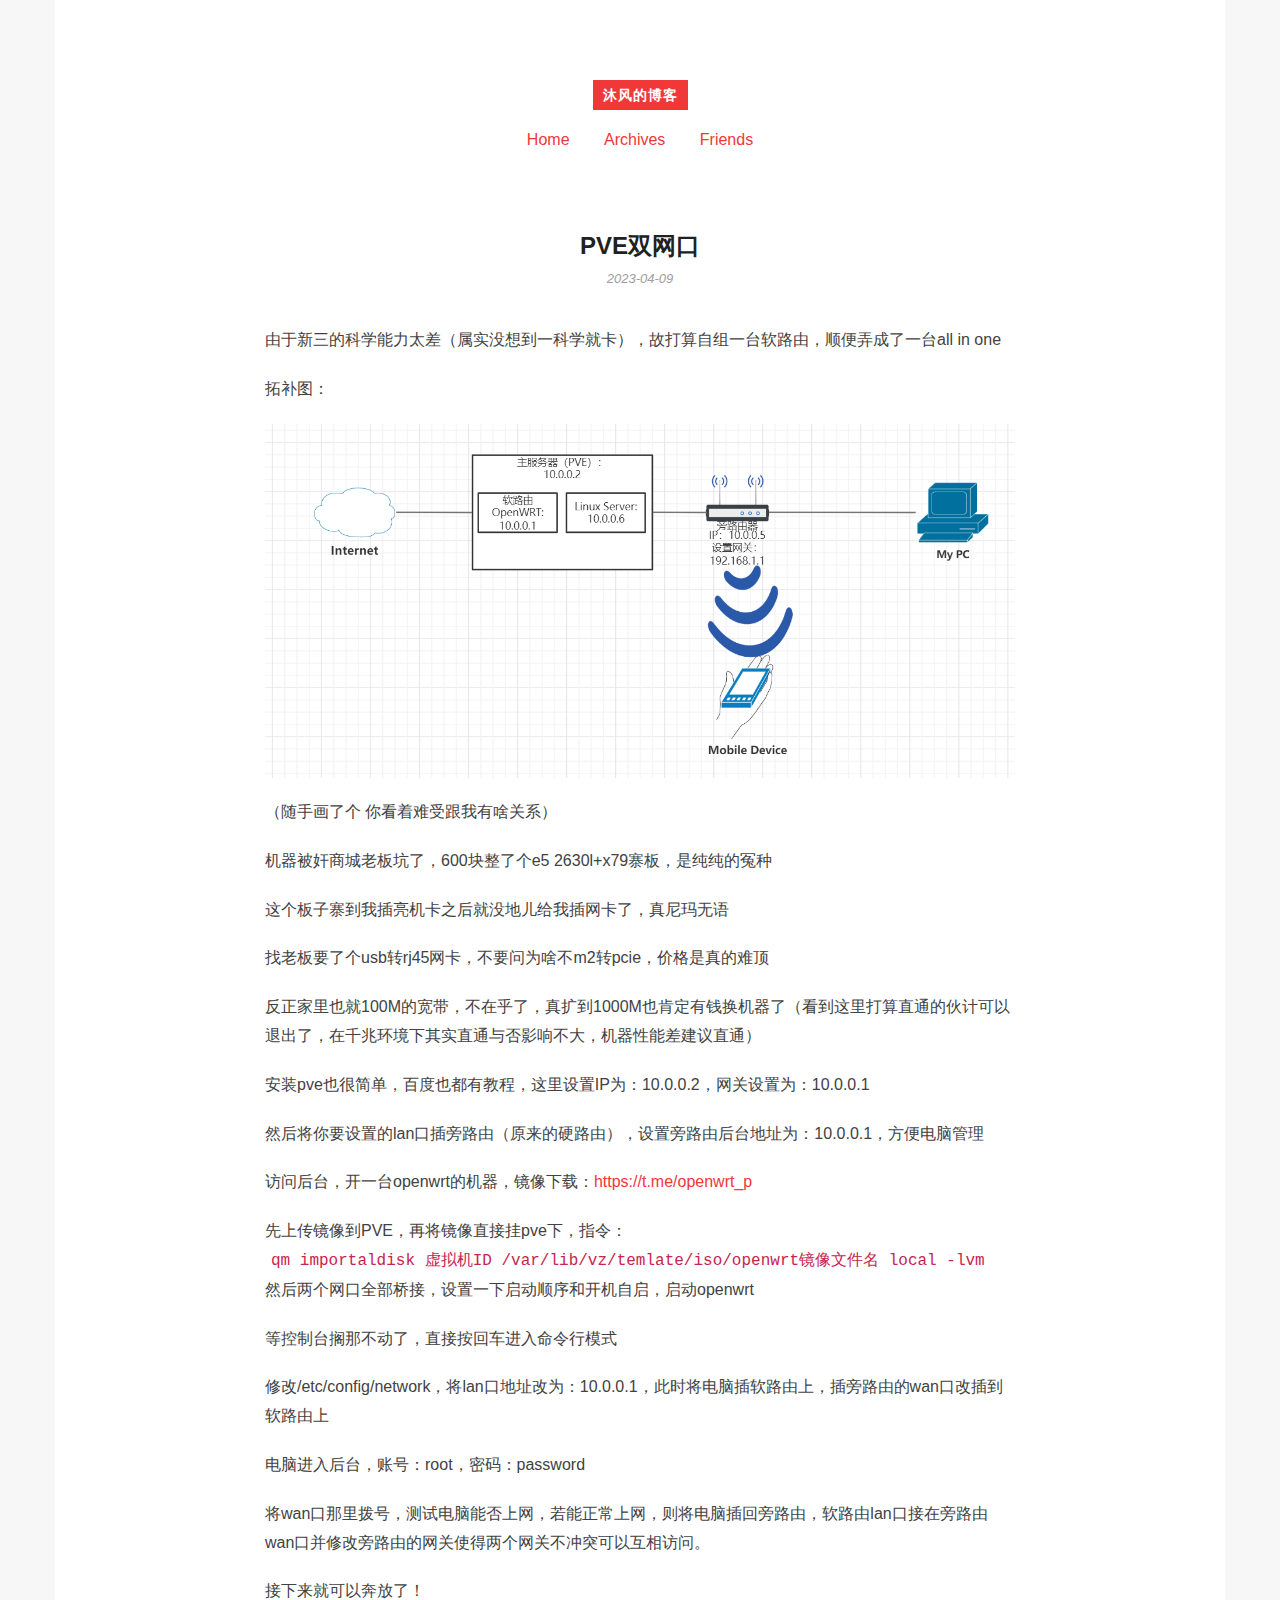
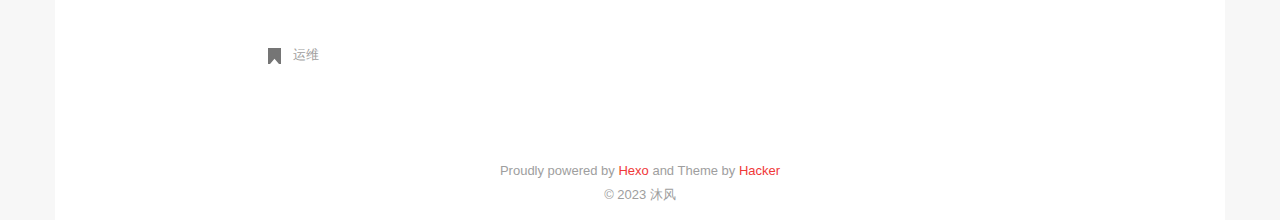
<file: 2023/04/09/PVE双网口/index.html>
<!DOCTYPE HTML>
<html>
<head>
  <meta charset="utf-8">
  
  <title>PVE双网口 | 沐风的博客</title>

  
  <meta name="author" content="沐风">
  

  
  <meta name="description" content="由于新三的科学能力太差（属实没想到一科学就卡），故打算自组一台软路由，顺便弄成了一台all in one">
  

  
  
  <meta name="keywords" content="">
  

  <meta id="viewport" name="viewport" content="width=device-width, initial-scale=1, maximum-scale=1, minimum-scale=1, user-scalable=no, minimal-ui">
  <meta name="apple-mobile-web-app-capable" content="yes">
  <meta name="apple-mobile-web-app-status-bar-style" content="black">

  <meta property="og:title" content="PVE双网口"/>

  <meta property="og:site_name" content="沐风的博客"/>

  
  <meta property="og:image" content="/favicon.ico"/>
  

  <link href="/favicon.ico" rel="icon">
  <link rel="alternate" href="/atom.xml" title="沐风的博客" type="application/atom+xml">
  <link rel="stylesheet" href="/css/style.css" media="screen" type="text/css">
<meta name="generator" content="Hexo 6.3.0"></head>


<body>
<div class="blog">
  <div class="content">

    <header>
  <div class="site-branding">
    <h1 class="site-title">
      <a href="/">沐风的博客</a>
    </h1>
    <p class="site-description"></p>
  </div>
  <nav class="site-navigation">
    <ul>
      
        <li><a href="/">Home</a></li>
      
        <li><a href="/archives">Archives</a></li>
      
        <li><a href="/friends">Friends</a></li>
      
    </ul>
  </nav>
</header>

    <main class="site-main posts-loop">
    <article>

  
    
    <h3 class="article-title"><span>PVE双网口</span></h3>
    
  

  <div class="article-top-meta">
    <span class="posted-on">
      <a href="/2023/04/09/PVE双网口/" rel="bookmark">
        <time class="entry-date published" datetime="2023-04-09T11:28:00.000Z">
          2023-04-09
        </time>
      </a>
    </span>
  </div>


  

  <div class="article-content">
    <div class="entry">
      
        <p>由于新三的科学能力太差（属实没想到一科学就卡），故打算自组一台软路由，顺便弄成了一台all in one   </p>
<span id="more"></span>  
<p>拓补图：  </p>
<p><img src="/images/pasted-0.png"></p>
<p>（随手画了个 你看着难受跟我有啥关系）</p>
<p>机器被奸商城老板坑了，600块整了个e5 2630l+x79寨板，是纯纯的冤种</p>
<p>这个板子寨到我插亮机卡之后就没地儿给我插网卡了，真尼玛无语</p>
<p>找老板要了个usb转rj45网卡，不要问为啥不m2转pcie，价格是真的难顶</p>
<p>反正家里也就100M的宽带，不在乎了，真扩到1000M也肯定有钱换机器了（看到这里打算直通的伙计可以退出了，在千兆环境下其实直通与否影响不大，机器性能差建议直通）</p>
<p>安装pve也很简单，百度也都有教程，这里设置IP为：10.0.0.2，网关设置为：10.0.0.1</p>
<p>然后将你要设置的lan口插旁路由（原来的硬路由），设置旁路由后台地址为：10.0.0.1，方便电脑管理</p>
<p>访问后台，开一台openwrt的机器，镜像下载：<a target="_blank" rel="noopener" href="https://t.me/openwrt_p">https://t.me/openwrt_p</a></p>
<p>先上传镜像到PVE，再将镜像直接挂pve下，指令：<br><code>qm importaldisk 虚拟机ID /var/lib/vz/temlate/iso/openwrt镜像文件名 local -lvm </code><br>然后两个网口全部桥接，设置一下启动顺序和开机自启，启动openwrt</p>
<p>等控制台搁那不动了，直接按回车进入命令行模式</p>
<p>修改&#x2F;etc&#x2F;config&#x2F;network，将lan口地址改为：10.0.0.1，此时将电脑插软路由上，插旁路由的wan口改插到软路由上</p>
<p>电脑进入后台，账号：root，密码：password</p>
<p>将wan口那里拨号，测试电脑能否上网，若能正常上网，则将电脑插回旁路由，软路由lan口接在旁路由wan口并修改旁路由的网关使得两个网关不冲突可以互相访问。</p>
<p>接下来就可以奔放了！</p>

      
    </div>

  </div>

  <div class="article-footer">
    <div class="article-meta pull-left">

    
      

    <span class="post-categories">
      <i class="icon-categories"></i>
        <a href="/categories/运维/">运维</a>
    </span>
    

    

    </div>

    
  </div>
</article>

  









    </main>

    <footer class="site-footer">
  <p class="site-info">
    Proudly powered by <a href="https://hexo.io/" target="_blank">Hexo</a> and
    Theme by <a href="https://github.com/CodeDaraW/Hacker" target="_blank">Hacker</a>
    </br>
    
    &copy; 2023 沐风
    
  </p>
</footer>
    
    
  </div>
</div>
</body>
</html>
</file>
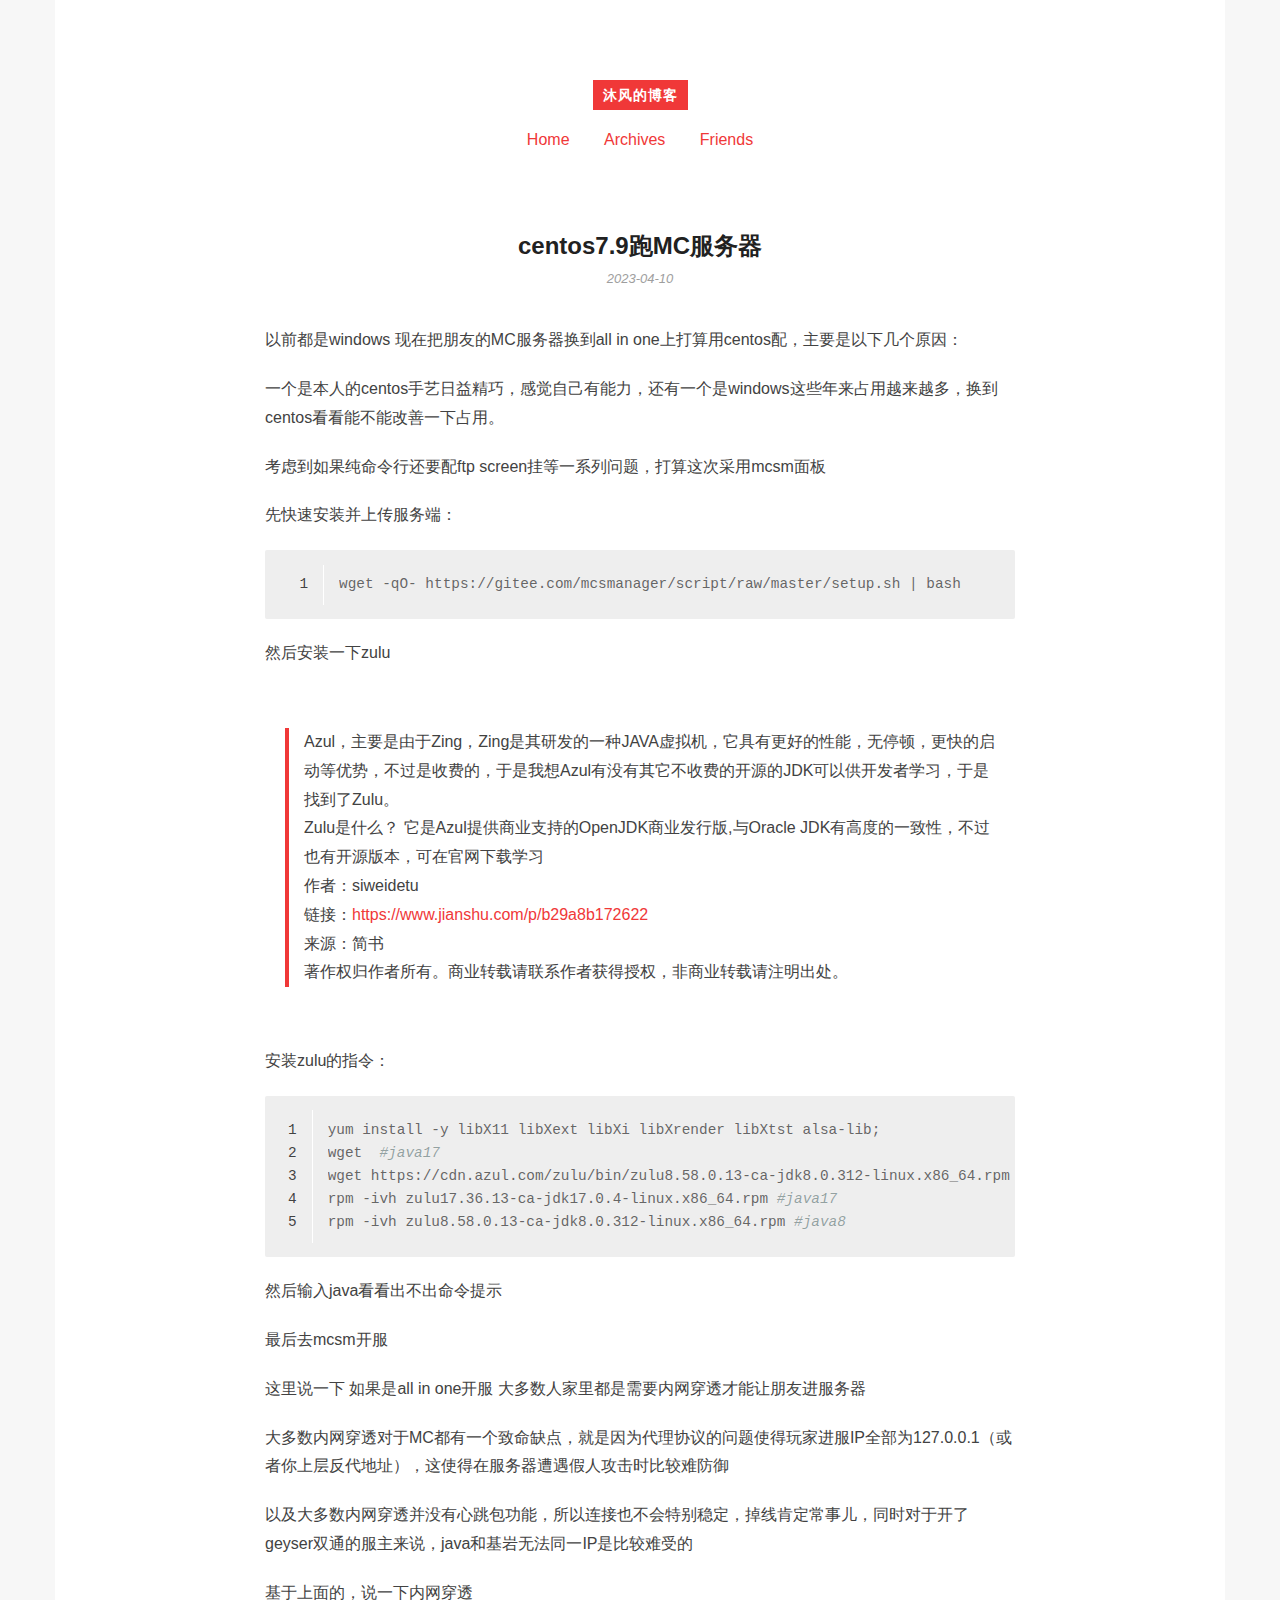
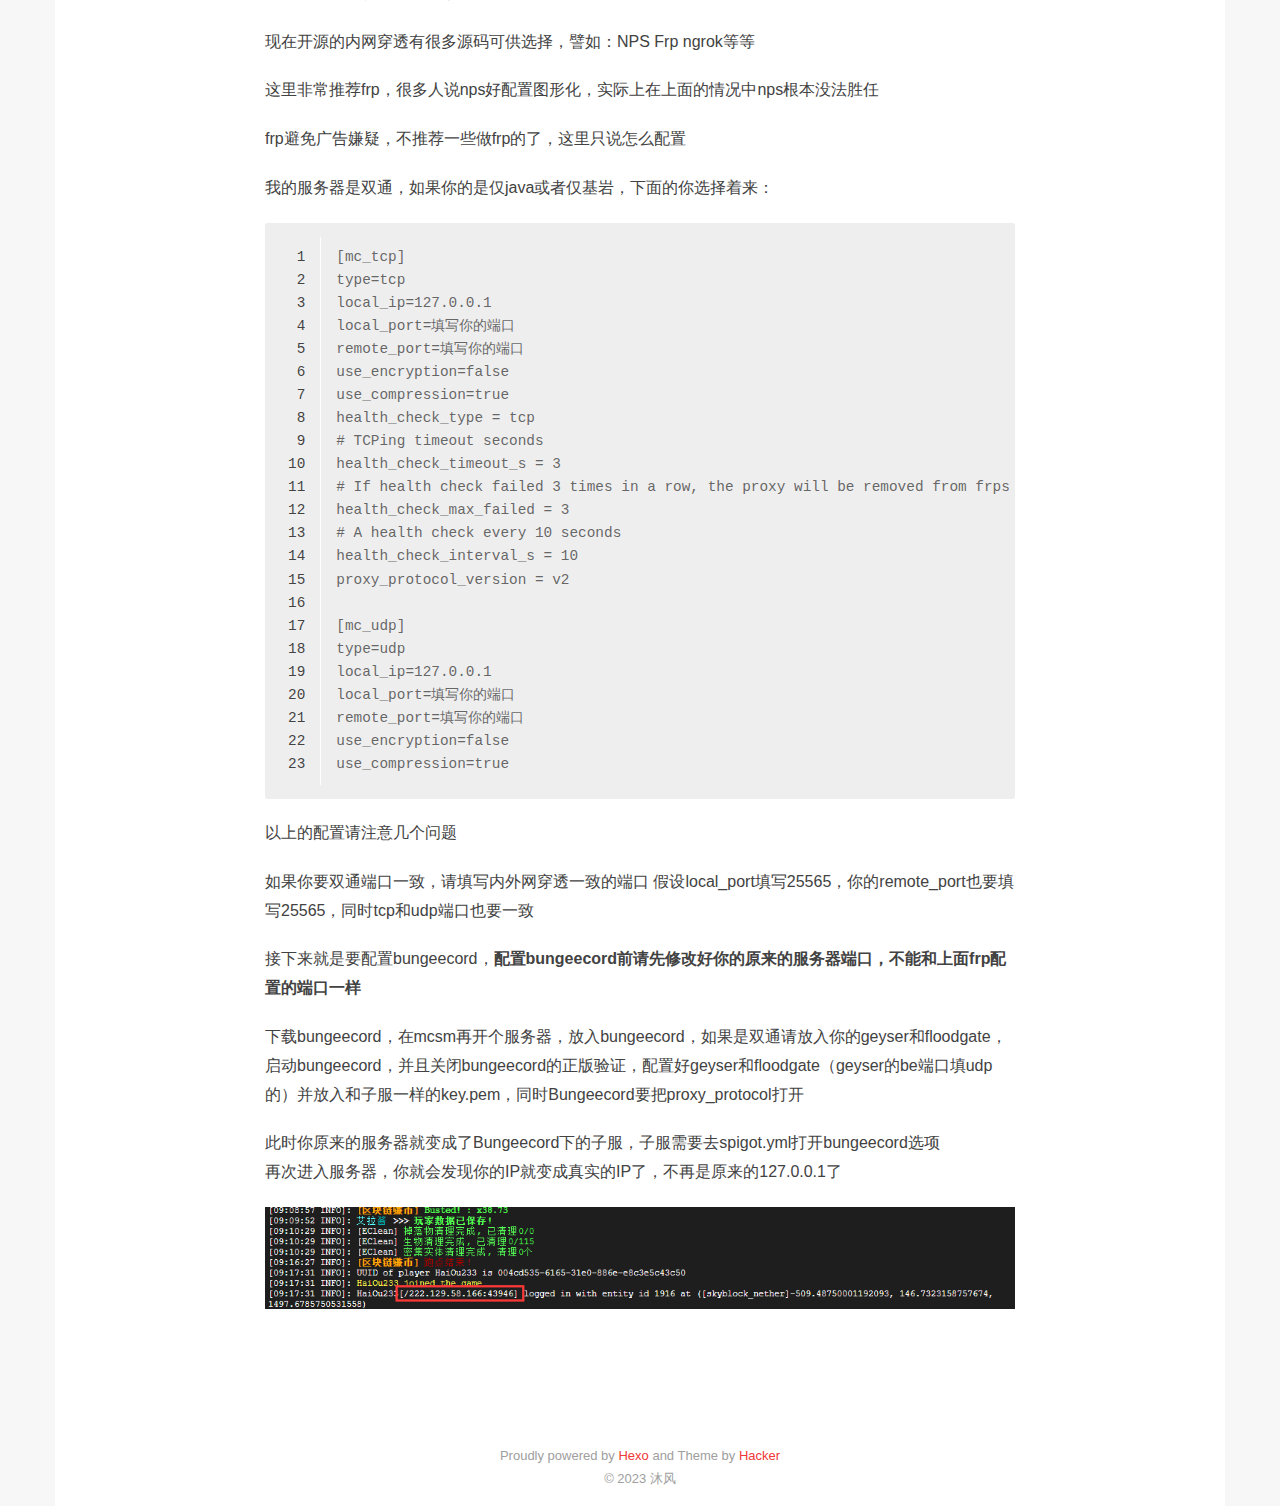
<file: 2023/04/10/centos7-9跑MC服务器/index.html>
<!DOCTYPE HTML>
<html>
<head>
  <meta charset="utf-8">
  
  <title>centos7.9跑MC服务器 | 沐风的博客</title>

  
  <meta name="author" content="沐风">
  

  
  <meta name="description" content="以前都是windows 现在把朋友的MC服务器换到all in one上打算用centos配，主要是以下几个原因：
一个是本人的centos手艺日益精巧，感觉自己有能力，还有一个是windows这些年来占用越来越多，换到centos看看能不能改善一下占用。">
  

  
  
  <meta name="keywords" content="">
  

  <meta id="viewport" name="viewport" content="width=device-width, initial-scale=1, maximum-scale=1, minimum-scale=1, user-scalable=no, minimal-ui">
  <meta name="apple-mobile-web-app-capable" content="yes">
  <meta name="apple-mobile-web-app-status-bar-style" content="black">

  <meta property="og:title" content="centos7.9跑MC服务器"/>

  <meta property="og:site_name" content="沐风的博客"/>

  
  <meta property="og:image" content="/favicon.ico"/>
  

  <link href="/favicon.ico" rel="icon">
  <link rel="alternate" href="/atom.xml" title="沐风的博客" type="application/atom+xml">
  <link rel="stylesheet" href="/css/style.css" media="screen" type="text/css">
<meta name="generator" content="Hexo 6.3.0"></head>


<body>
<div class="blog">
  <div class="content">

    <header>
  <div class="site-branding">
    <h1 class="site-title">
      <a href="/">沐风的博客</a>
    </h1>
    <p class="site-description"></p>
  </div>
  <nav class="site-navigation">
    <ul>
      
        <li><a href="/">Home</a></li>
      
        <li><a href="/archives">Archives</a></li>
      
        <li><a href="/friends">Friends</a></li>
      
    </ul>
  </nav>
</header>

    <main class="site-main posts-loop">
    <article>

  
    
    <h3 class="article-title"><span>centos7.9跑MC服务器</span></h3>
    
  

  <div class="article-top-meta">
    <span class="posted-on">
      <a href="/2023/04/10/centos7-9跑MC服务器/" rel="bookmark">
        <time class="entry-date published" datetime="2023-04-10T11:26:42.000Z">
          2023-04-10
        </time>
      </a>
    </span>
  </div>


  

  <div class="article-content">
    <div class="entry">
      
        <p>以前都是windows 现在把朋友的MC服务器换到all in one上打算用centos配，主要是以下几个原因：</p>
<p>一个是本人的centos手艺日益精巧，感觉自己有能力，还有一个是windows这些年来占用越来越多，换到centos看看能不能改善一下占用。  </p>
<span id="more"></span> 

<p>考虑到如果纯命令行还要配ftp screen挂等一系列问题，打算这次采用mcsm面板</p>
<p>先快速安装并上传服务端：  </p>
<figure class="highlight bash"><table><tr><td class="gutter"><pre><span class="line">1</span><br></pre></td><td class="code"><pre><span class="line">wget -qO- https://gitee.com/mcsmanager/script/raw/master/setup.sh | bash</span><br></pre></td></tr></table></figure>
<p>然后安装一下zulu</p>
<blockquote>
<p>Azul，主要是由于Zing，Zing是其研发的一种JAVA虚拟机，它具有更好的性能，无停顿，更快的启动等优势，不过是收费的，于是我想Azul有没有其它不收费的开源的JDK可以供开发者学习，于是找到了Zulu。<br>Zulu是什么？ 它是Azul提供商业支持的OpenJDK商业发行版,与Oracle JDK有高度的一致性，不过也有开源版本，可在官网下载学习<br>作者：siweidetu<br>链接：<a target="_blank" rel="noopener" href="https://www.jianshu.com/p/b29a8b172622">https://www.jianshu.com/p/b29a8b172622</a><br>来源：简书<br>著作权归作者所有。商业转载请联系作者获得授权，非商业转载请注明出处。</p>
</blockquote>
<p>安装zulu的指令：  </p>
<figure class="highlight bash"><table><tr><td class="gutter"><pre><span class="line">1</span><br><span class="line">2</span><br><span class="line">3</span><br><span class="line">4</span><br><span class="line">5</span><br></pre></td><td class="code"><pre><span class="line">yum install -y libX11 libXext libXi libXrender libXtst alsa-lib;</span><br><span class="line">wget  <span class="comment">#java17</span></span><br><span class="line">wget https://cdn.azul.com/zulu/bin/zulu8.58.0.13-ca-jdk8.0.312-linux.x86_64.rpm <span class="comment">#java8</span></span><br><span class="line">rpm -ivh zulu17.36.13-ca-jdk17.0.4-linux.x86_64.rpm <span class="comment">#java17</span></span><br><span class="line">rpm -ivh zulu8.58.0.13-ca-jdk8.0.312-linux.x86_64.rpm <span class="comment">#java8</span></span><br></pre></td></tr></table></figure>
<p>然后输入java看看出不出命令提示</p>
<p>最后去mcsm开服</p>
<p>这里说一下 如果是all in one开服 大多数人家里都是需要内网穿透才能让朋友进服务器</p>
<p>大多数内网穿透对于MC都有一个致命缺点，就是因为代理协议的问题使得玩家进服IP全部为127.0.0.1（或者你上层反代地址），这使得在服务器遭遇假人攻击时比较难防御</p>
<p>以及大多数内网穿透并没有心跳包功能，所以连接也不会特别稳定，掉线肯定常事儿，同时对于开了geyser双通的服主来说，java和基岩无法同一IP是比较难受的</p>
<p>基于上面的，说一下内网穿透</p>
<p>现在开源的内网穿透有很多源码可供选择，譬如：NPS Frp ngrok等等</p>
<p>这里非常推荐frp，很多人说nps好配置图形化，实际上在上面的情况中nps根本没法胜任</p>
<p>frp避免广告嫌疑，不推荐一些做frp的了，这里只说怎么配置</p>
<p>我的服务器是双通，如果你的是仅java或者仅基岩，下面的你选择着来：  </p>
<figure class="highlight plaintext"><table><tr><td class="gutter"><pre><span class="line">1</span><br><span class="line">2</span><br><span class="line">3</span><br><span class="line">4</span><br><span class="line">5</span><br><span class="line">6</span><br><span class="line">7</span><br><span class="line">8</span><br><span class="line">9</span><br><span class="line">10</span><br><span class="line">11</span><br><span class="line">12</span><br><span class="line">13</span><br><span class="line">14</span><br><span class="line">15</span><br><span class="line">16</span><br><span class="line">17</span><br><span class="line">18</span><br><span class="line">19</span><br><span class="line">20</span><br><span class="line">21</span><br><span class="line">22</span><br><span class="line">23</span><br></pre></td><td class="code"><pre><span class="line">[mc_tcp]</span><br><span class="line">type=tcp</span><br><span class="line">local_ip=127.0.0.1</span><br><span class="line">local_port=填写你的端口</span><br><span class="line">remote_port=填写你的端口</span><br><span class="line">use_encryption=false</span><br><span class="line">use_compression=true</span><br><span class="line">health_check_type = tcp</span><br><span class="line"># TCPing timeout seconds</span><br><span class="line">health_check_timeout_s = 3</span><br><span class="line"># If health check failed 3 times in a row, the proxy will be removed from frps</span><br><span class="line">health_check_max_failed = 3</span><br><span class="line"># A health check every 10 seconds</span><br><span class="line">health_check_interval_s = 10</span><br><span class="line">proxy_protocol_version = v2</span><br><span class="line"> </span><br><span class="line">[mc_udp]</span><br><span class="line">type=udp</span><br><span class="line">local_ip=127.0.0.1</span><br><span class="line">local_port=填写你的端口</span><br><span class="line">remote_port=填写你的端口</span><br><span class="line">use_encryption=false</span><br><span class="line">use_compression=true</span><br></pre></td></tr></table></figure>
<p>以上的配置请注意几个问题</p>
<p>如果你要双通端口一致，请填写内外网穿透一致的端口 假设local_port填写25565，你的remote_port也要填写25565，同时tcp和udp端口也要一致  </p>
<p>接下来就是要配置bungeecord，<strong>配置bungeecord前请先修改好你的原来的服务器端口，不能和上面frp配置的端口一样</strong></p>
<p>下载bungeecord，在mcsm再开个服务器，放入bungeecord，如果是双通请放入你的geyser和floodgate，启动bungeecord，并且关闭bungeecord的正版验证，配置好geyser和floodgate（geyser的be端口填udp的）并放入和子服一样的key.pem，同时Bungeecord要把proxy_protocol打开</p>
<p>此时你原来的服务器就变成了Bungeecord下的子服，子服需要去spigot.yml打开bungeecord选项<br>再次进入服务器，你就会发现你的IP就变成真实的IP了，不再是原来的127.0.0.1了  </p>
<p><img src="/images/pasted-1.png"></p>

      
    </div>

  </div>

  <div class="article-footer">
    <div class="article-meta pull-left">

    

    

    </div>

    
  </div>
</article>

  









    </main>

    <footer class="site-footer">
  <p class="site-info">
    Proudly powered by <a href="https://hexo.io/" target="_blank">Hexo</a> and
    Theme by <a href="https://github.com/CodeDaraW/Hacker" target="_blank">Hacker</a>
    </br>
    
    &copy; 2023 沐风
    
  </p>
</footer>
    
    
  </div>
</div>
</body>
</html>
</file>
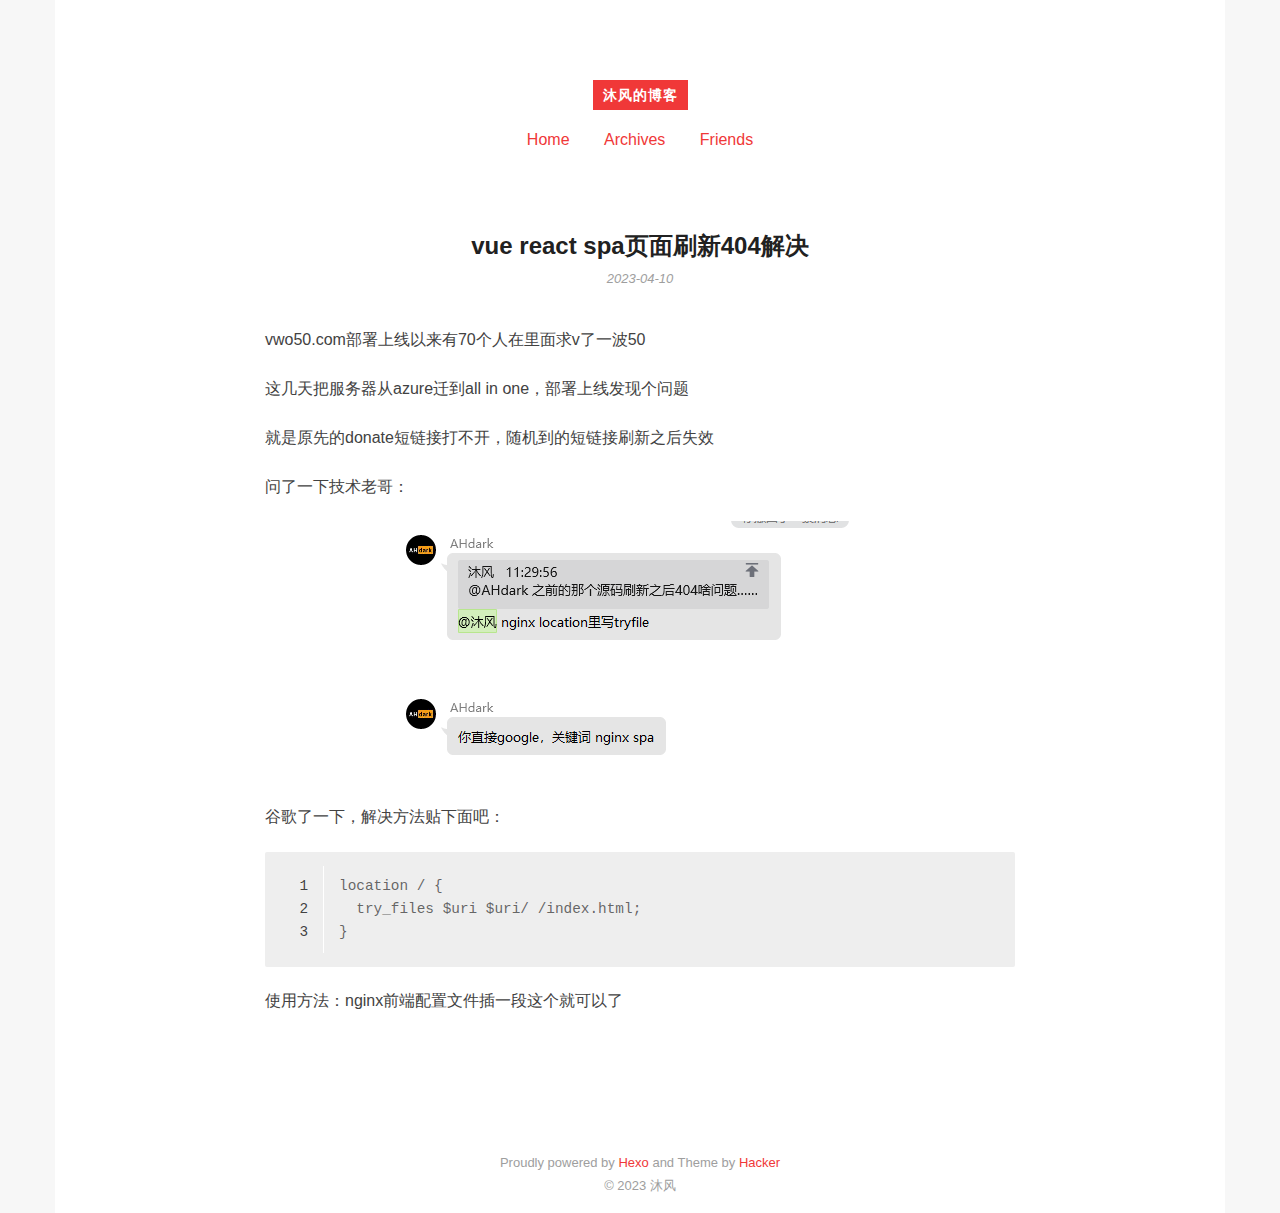
<file: 2023/04/10/vue-react-spa页面刷新404解决/index.html>
<!DOCTYPE HTML>
<html>
<head>
  <meta charset="utf-8">
  
  <title>vue react spa页面刷新404解决 | 沐风的博客</title>

  
  <meta name="author" content="沐风">
  

  
  <meta name="description" content="vwo50.com部署上线以来有70个人在里面求v了一波50
这几天把服务器从azure迁到all in one，部署上线发现个问题
就是原先的donate短链接打不开，随机到的短链接刷新之后失效">
  

  
  
  <meta name="keywords" content="">
  

  <meta id="viewport" name="viewport" content="width=device-width, initial-scale=1, maximum-scale=1, minimum-scale=1, user-scalable=no, minimal-ui">
  <meta name="apple-mobile-web-app-capable" content="yes">
  <meta name="apple-mobile-web-app-status-bar-style" content="black">

  <meta property="og:title" content="vue react spa页面刷新404解决"/>

  <meta property="og:site_name" content="沐风的博客"/>

  
  <meta property="og:image" content="/favicon.ico"/>
  

  <link href="/favicon.ico" rel="icon">
  <link rel="alternate" href="/atom.xml" title="沐风的博客" type="application/atom+xml">
  <link rel="stylesheet" href="/css/style.css" media="screen" type="text/css">
<meta name="generator" content="Hexo 6.3.0"></head>


<body>
<div class="blog">
  <div class="content">

    <header>
  <div class="site-branding">
    <h1 class="site-title">
      <a href="/">沐风的博客</a>
    </h1>
    <p class="site-description"></p>
  </div>
  <nav class="site-navigation">
    <ul>
      
        <li><a href="/">Home</a></li>
      
        <li><a href="/archives">Archives</a></li>
      
        <li><a href="/friends">Friends</a></li>
      
    </ul>
  </nav>
</header>

    <main class="site-main posts-loop">
    <article>

  
    
    <h3 class="article-title"><span>vue react spa页面刷新404解决</span></h3>
    
  

  <div class="article-top-meta">
    <span class="posted-on">
      <a href="/2023/04/10/vue-react-spa页面刷新404解决/" rel="bookmark">
        <time class="entry-date published" datetime="2023-04-10T12:05:13.000Z">
          2023-04-10
        </time>
      </a>
    </span>
  </div>


  

  <div class="article-content">
    <div class="entry">
      
        <p>vwo50.com部署上线以来有70个人在里面求v了一波50</p>
<p>这几天把服务器从azure迁到all in one，部署上线发现个问题</p>
<p>就是原先的donate短链接打不开，随机到的短链接刷新之后失效  </p>
<span id="more"></span> 

<p>问了一下技术老哥：</p>
<p><img src="/images/pasted-2.png"><br>谷歌了一下，解决方法贴下面吧：</p>
<figure class="highlight plaintext"><table><tr><td class="gutter"><pre><span class="line">1</span><br><span class="line">2</span><br><span class="line">3</span><br></pre></td><td class="code"><pre><span class="line">location / &#123;</span><br><span class="line">  try_files $uri $uri/ /index.html;</span><br><span class="line">&#125;</span><br></pre></td></tr></table></figure>
<p>使用方法：nginx前端配置文件插一段这个就可以了</p>

      
    </div>

  </div>

  <div class="article-footer">
    <div class="article-meta pull-left">

    

    

    </div>

    
  </div>
</article>

  









    </main>

    <footer class="site-footer">
  <p class="site-info">
    Proudly powered by <a href="https://hexo.io/" target="_blank">Hexo</a> and
    Theme by <a href="https://github.com/CodeDaraW/Hacker" target="_blank">Hacker</a>
    </br>
    
    &copy; 2023 沐风
    
  </p>
</footer>
    
    
  </div>
</div>
</body>
</html>
</file>
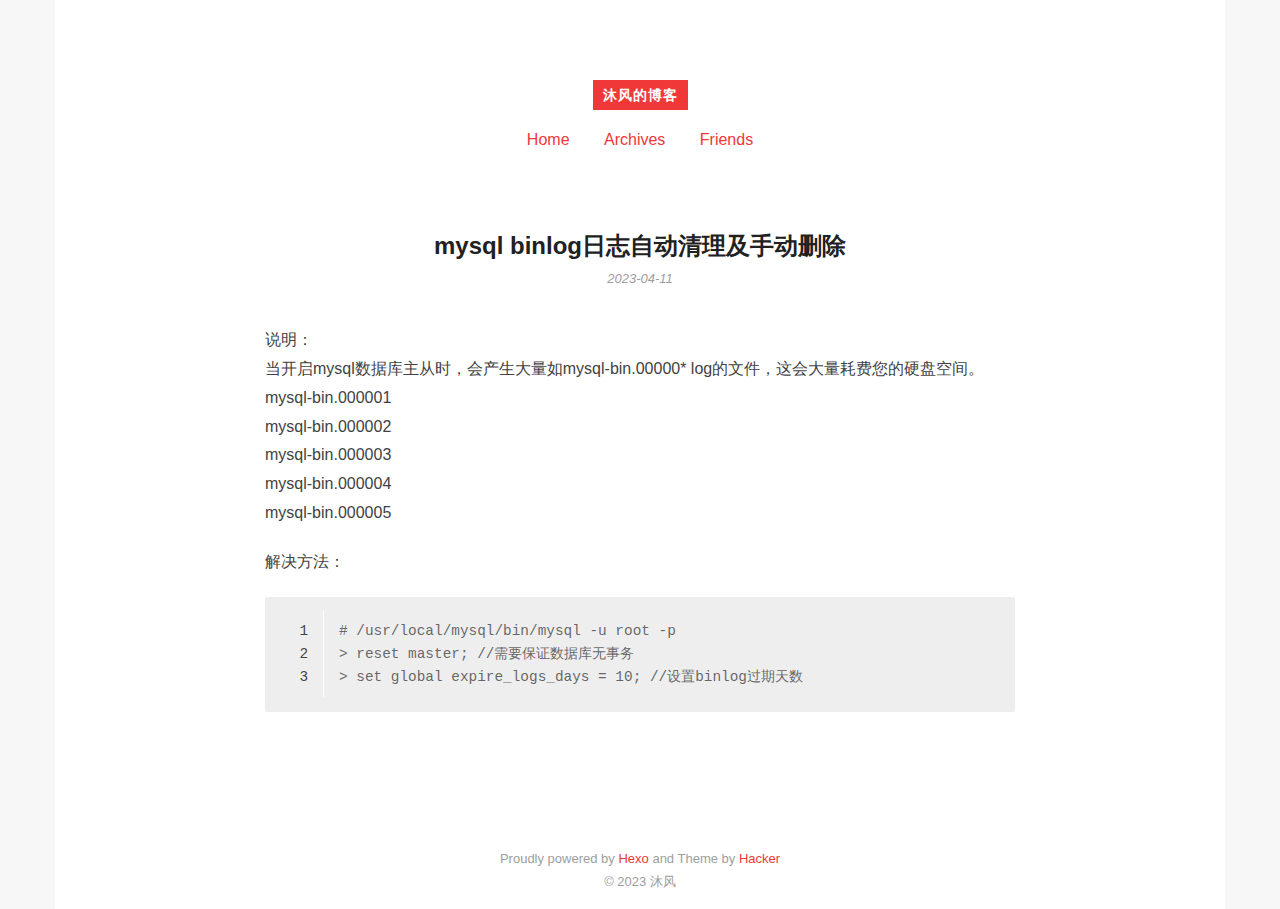
<file: 2023/04/11/mysql-binlog日志自动清理及手动删除/index.html>
<!DOCTYPE HTML>
<html>
<head>
  <meta charset="utf-8">
  
  <title>mysql binlog日志自动清理及手动删除 | 沐风的博客</title>

  
  <meta name="author" content="沐风">
  

  
  <meta name="description" content="说明：当开启mysql数据库主从时，会产生大量如mysql-bin.00000* log的文件，这会大量耗费您的硬盘空间。mysql-bin.000001mysql-bin.000002mysql-bin.000003mysql-bin.000004mysql-bin.000005">
  

  
  
  <meta name="keywords" content="">
  

  <meta id="viewport" name="viewport" content="width=device-width, initial-scale=1, maximum-scale=1, minimum-scale=1, user-scalable=no, minimal-ui">
  <meta name="apple-mobile-web-app-capable" content="yes">
  <meta name="apple-mobile-web-app-status-bar-style" content="black">

  <meta property="og:title" content="mysql binlog日志自动清理及手动删除"/>

  <meta property="og:site_name" content="沐风的博客"/>

  
  <meta property="og:image" content="/favicon.ico"/>
  

  <link href="/favicon.ico" rel="icon">
  <link rel="alternate" href="/atom.xml" title="沐风的博客" type="application/atom+xml">
  <link rel="stylesheet" href="/css/style.css" media="screen" type="text/css">
<meta name="generator" content="Hexo 6.3.0"></head>


<body>
<div class="blog">
  <div class="content">

    <header>
  <div class="site-branding">
    <h1 class="site-title">
      <a href="/">沐风的博客</a>
    </h1>
    <p class="site-description"></p>
  </div>
  <nav class="site-navigation">
    <ul>
      
        <li><a href="/">Home</a></li>
      
        <li><a href="/archives">Archives</a></li>
      
        <li><a href="/friends">Friends</a></li>
      
    </ul>
  </nav>
</header>

    <main class="site-main posts-loop">
    <article>

  
    
    <h3 class="article-title"><span>mysql binlog日志自动清理及手动删除</span></h3>
    
  

  <div class="article-top-meta">
    <span class="posted-on">
      <a href="/2023/04/11/mysql-binlog日志自动清理及手动删除/" rel="bookmark">
        <time class="entry-date published" datetime="2023-04-11T12:20:24.000Z">
          2023-04-11
        </time>
      </a>
    </span>
  </div>


  

  <div class="article-content">
    <div class="entry">
      
        <p>说明：<br>当开启mysql数据库主从时，会产生大量如mysql-bin.00000* log的文件，这会大量耗费您的硬盘空间。<br>mysql-bin.000001<br>mysql-bin.000002<br>mysql-bin.000003<br>mysql-bin.000004<br>mysql-bin.000005  </p>
<span id="more"></span> 
<p>解决方法：</p>
<figure class="highlight plaintext"><table><tr><td class="gutter"><pre><span class="line">1</span><br><span class="line">2</span><br><span class="line">3</span><br></pre></td><td class="code"><pre><span class="line"># /usr/local/mysql/bin/mysql -u root -p</span><br><span class="line">&gt; reset master; //需要保证数据库无事务</span><br><span class="line">&gt; set global expire_logs_days = 10; //设置binlog过期天数</span><br></pre></td></tr></table></figure>
      
    </div>

  </div>

  <div class="article-footer">
    <div class="article-meta pull-left">

    

    

    </div>

    
  </div>
</article>

  









    </main>

    <footer class="site-footer">
  <p class="site-info">
    Proudly powered by <a href="https://hexo.io/" target="_blank">Hexo</a> and
    Theme by <a href="https://github.com/CodeDaraW/Hacker" target="_blank">Hacker</a>
    </br>
    
    &copy; 2023 沐风
    
  </p>
</footer>
    
    
  </div>
</div>
</body>
</html>
</file>
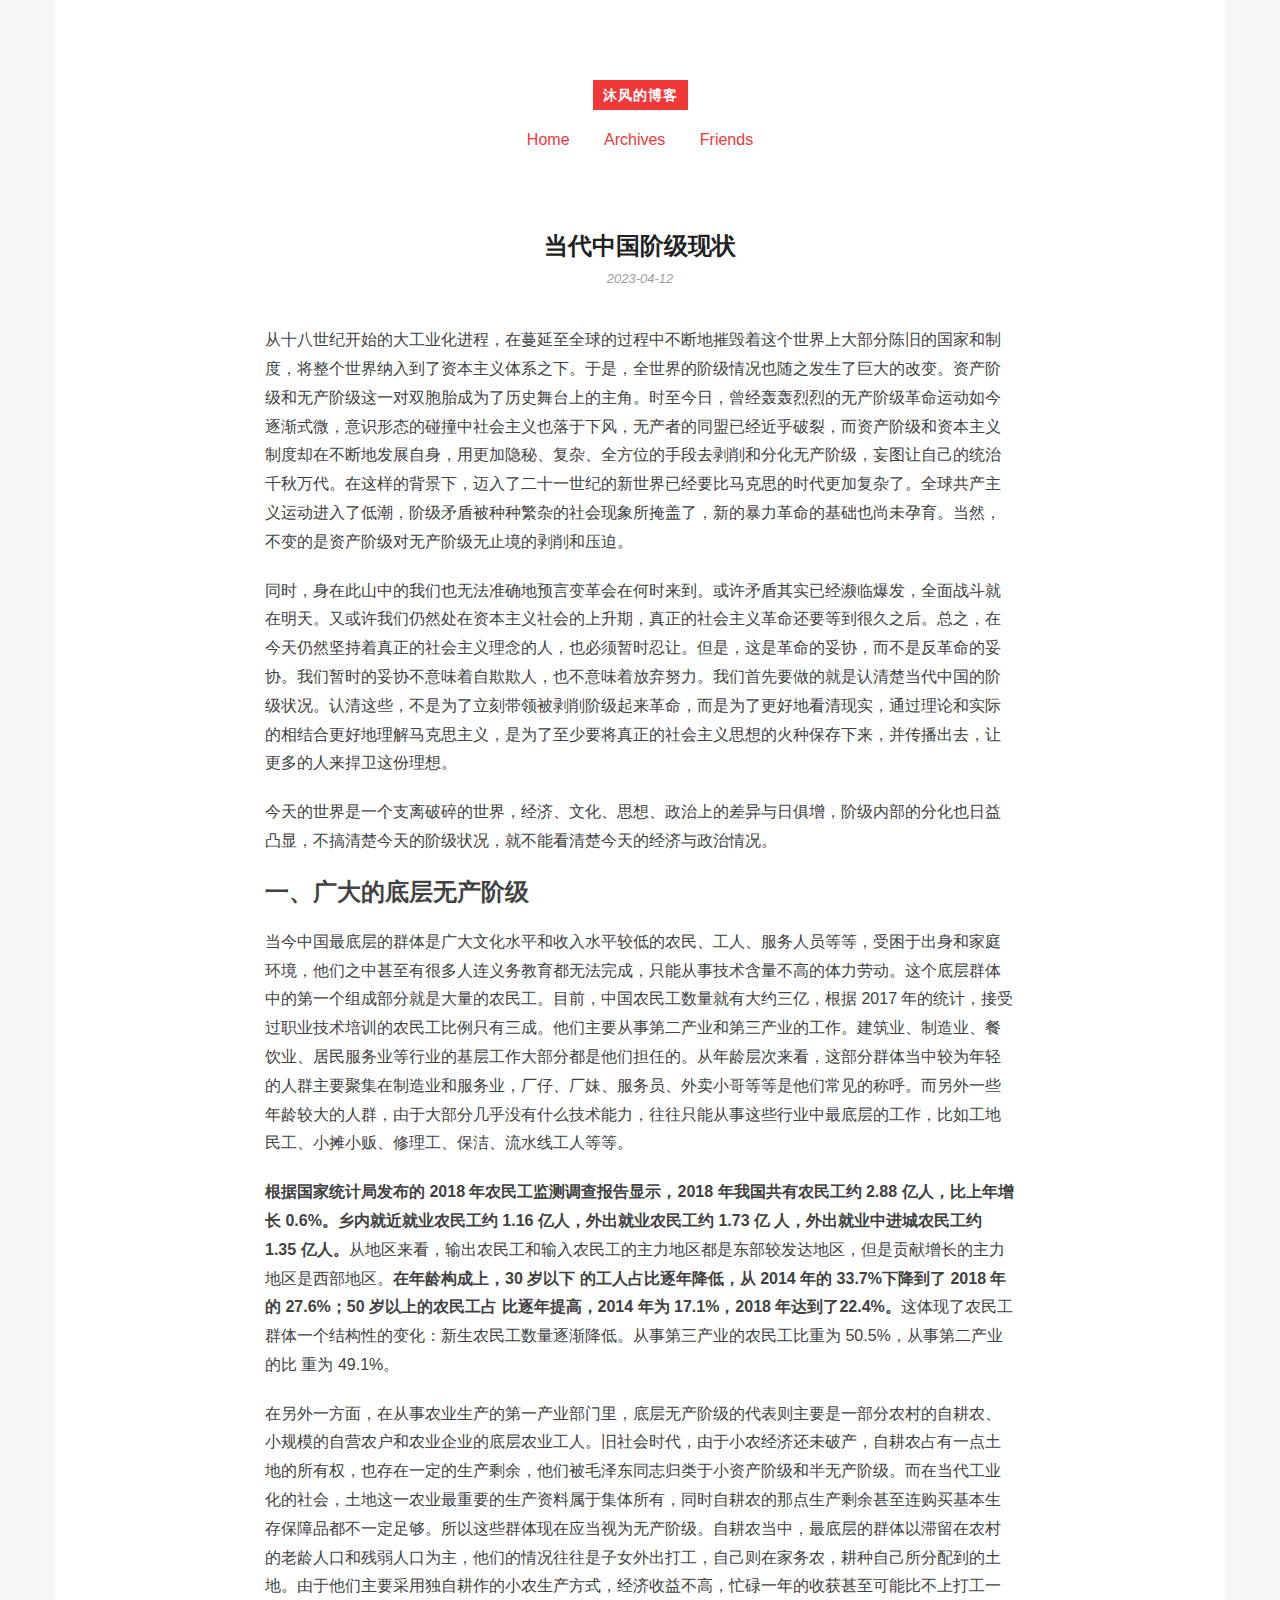
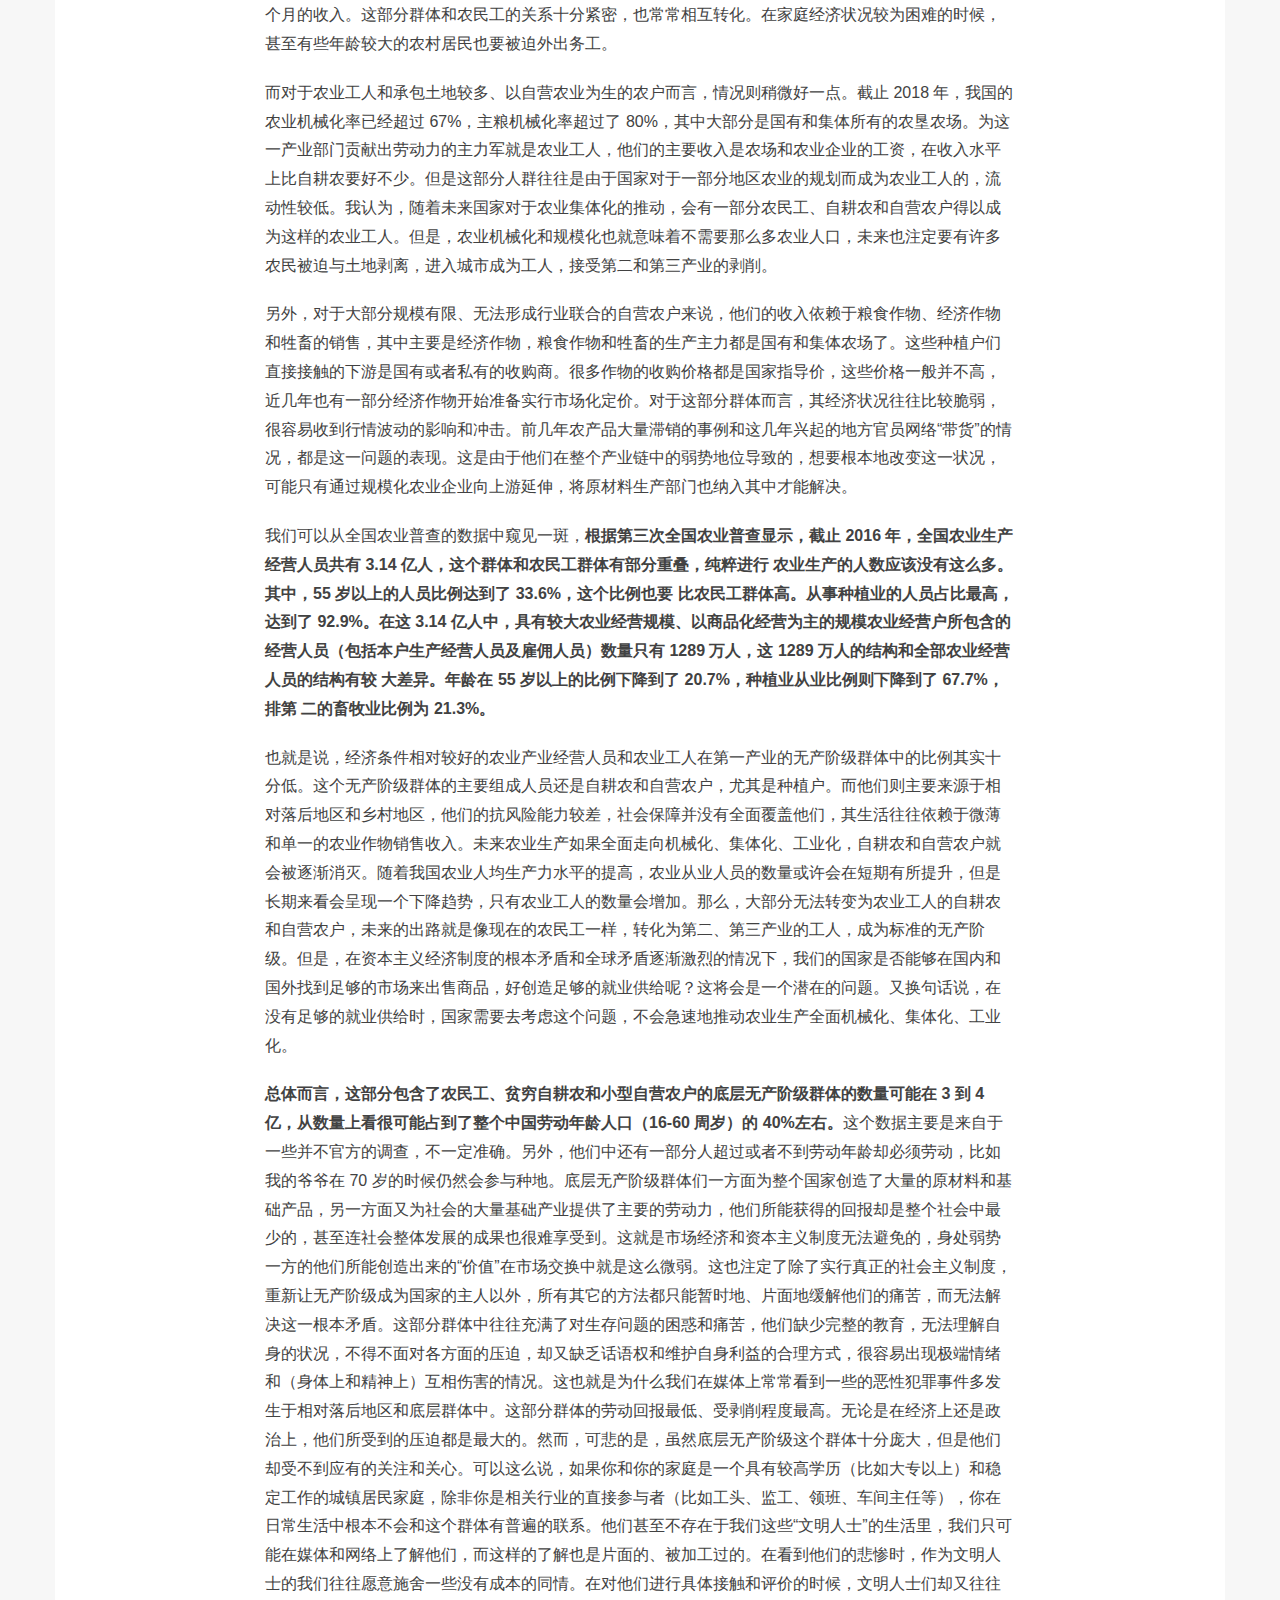
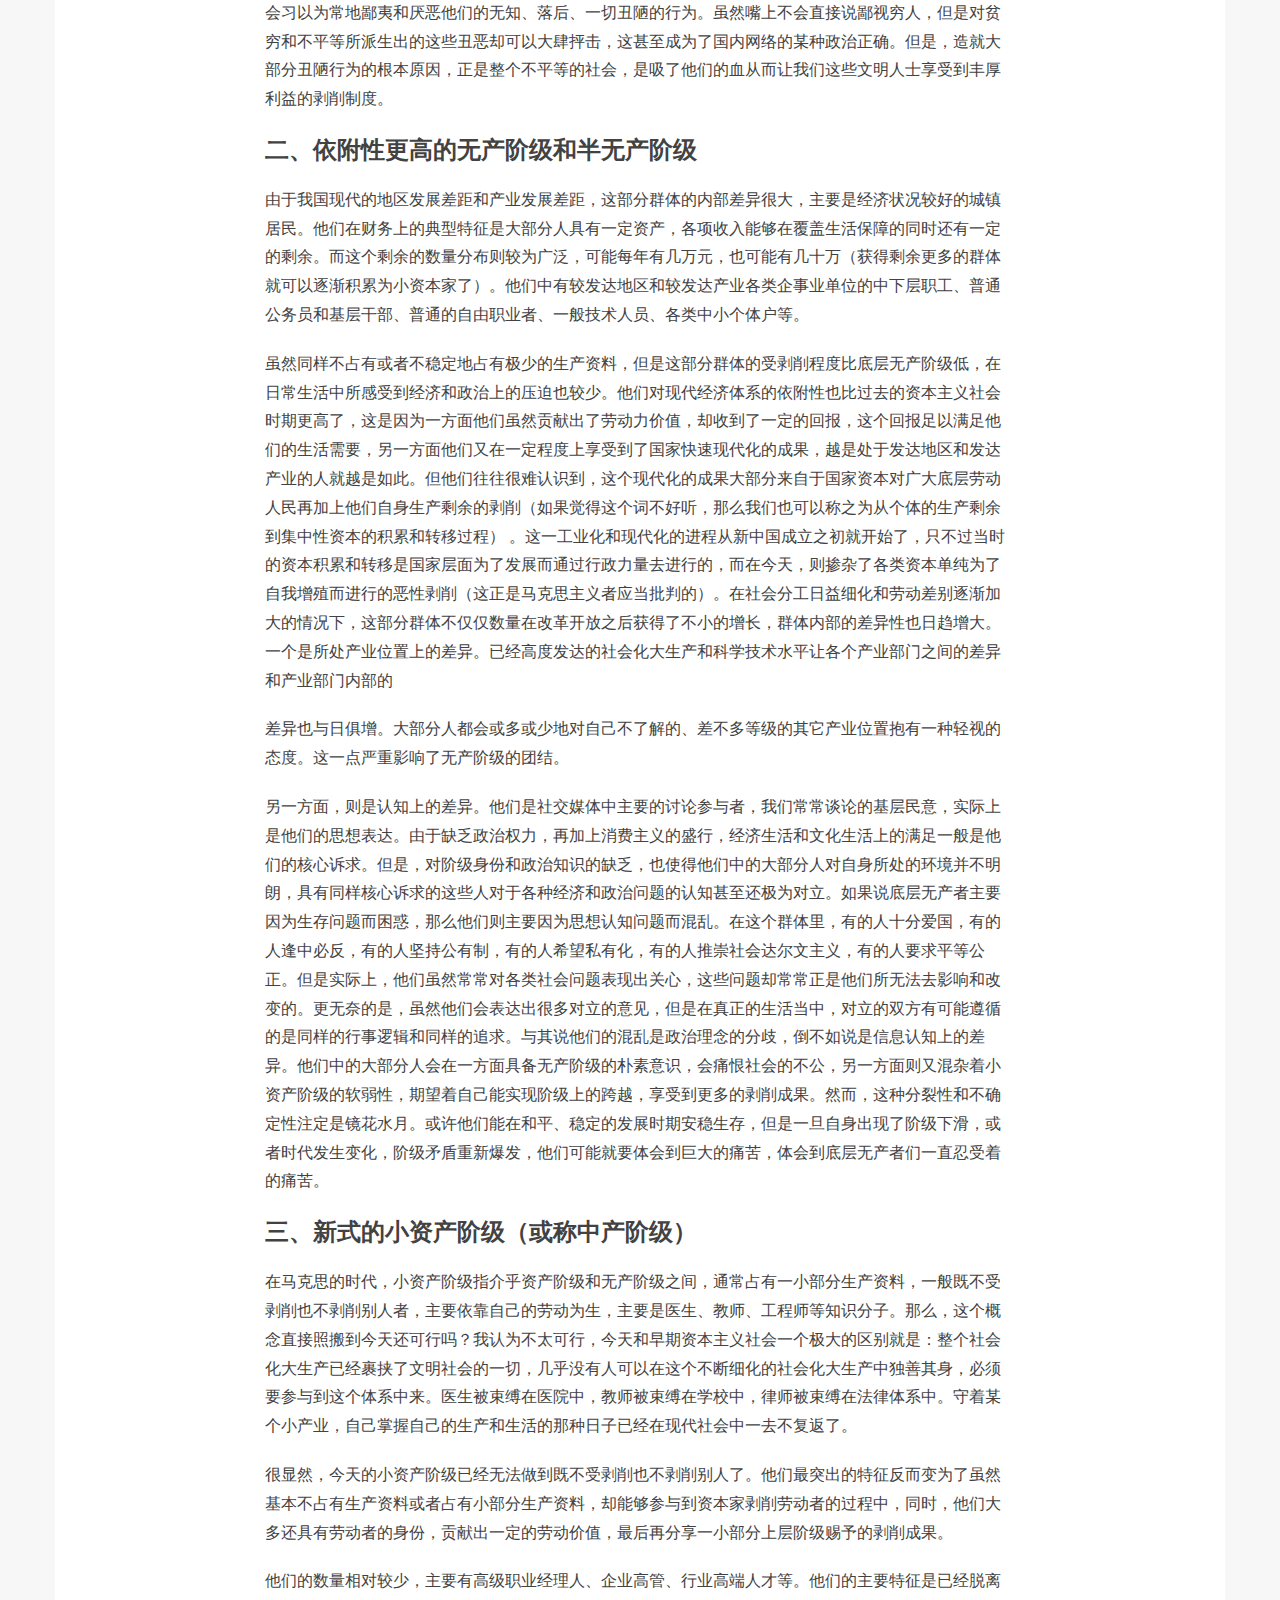
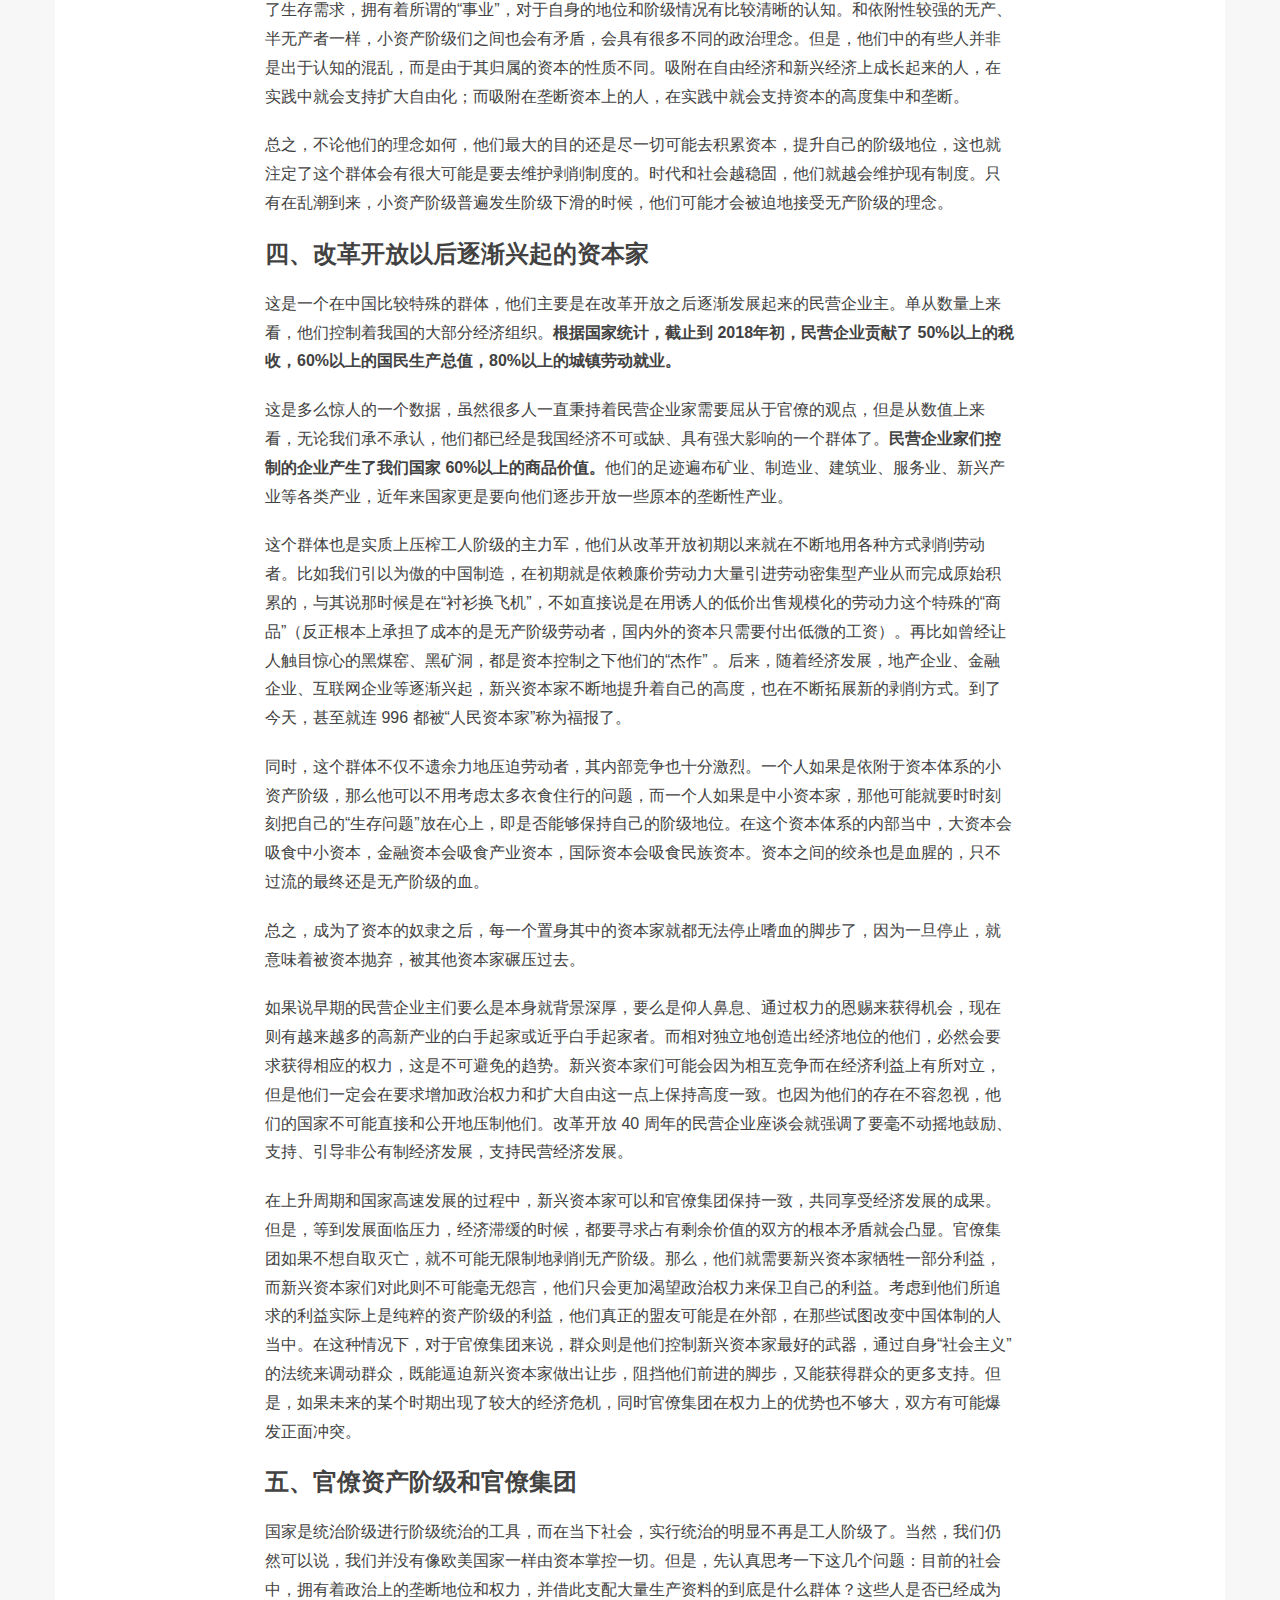
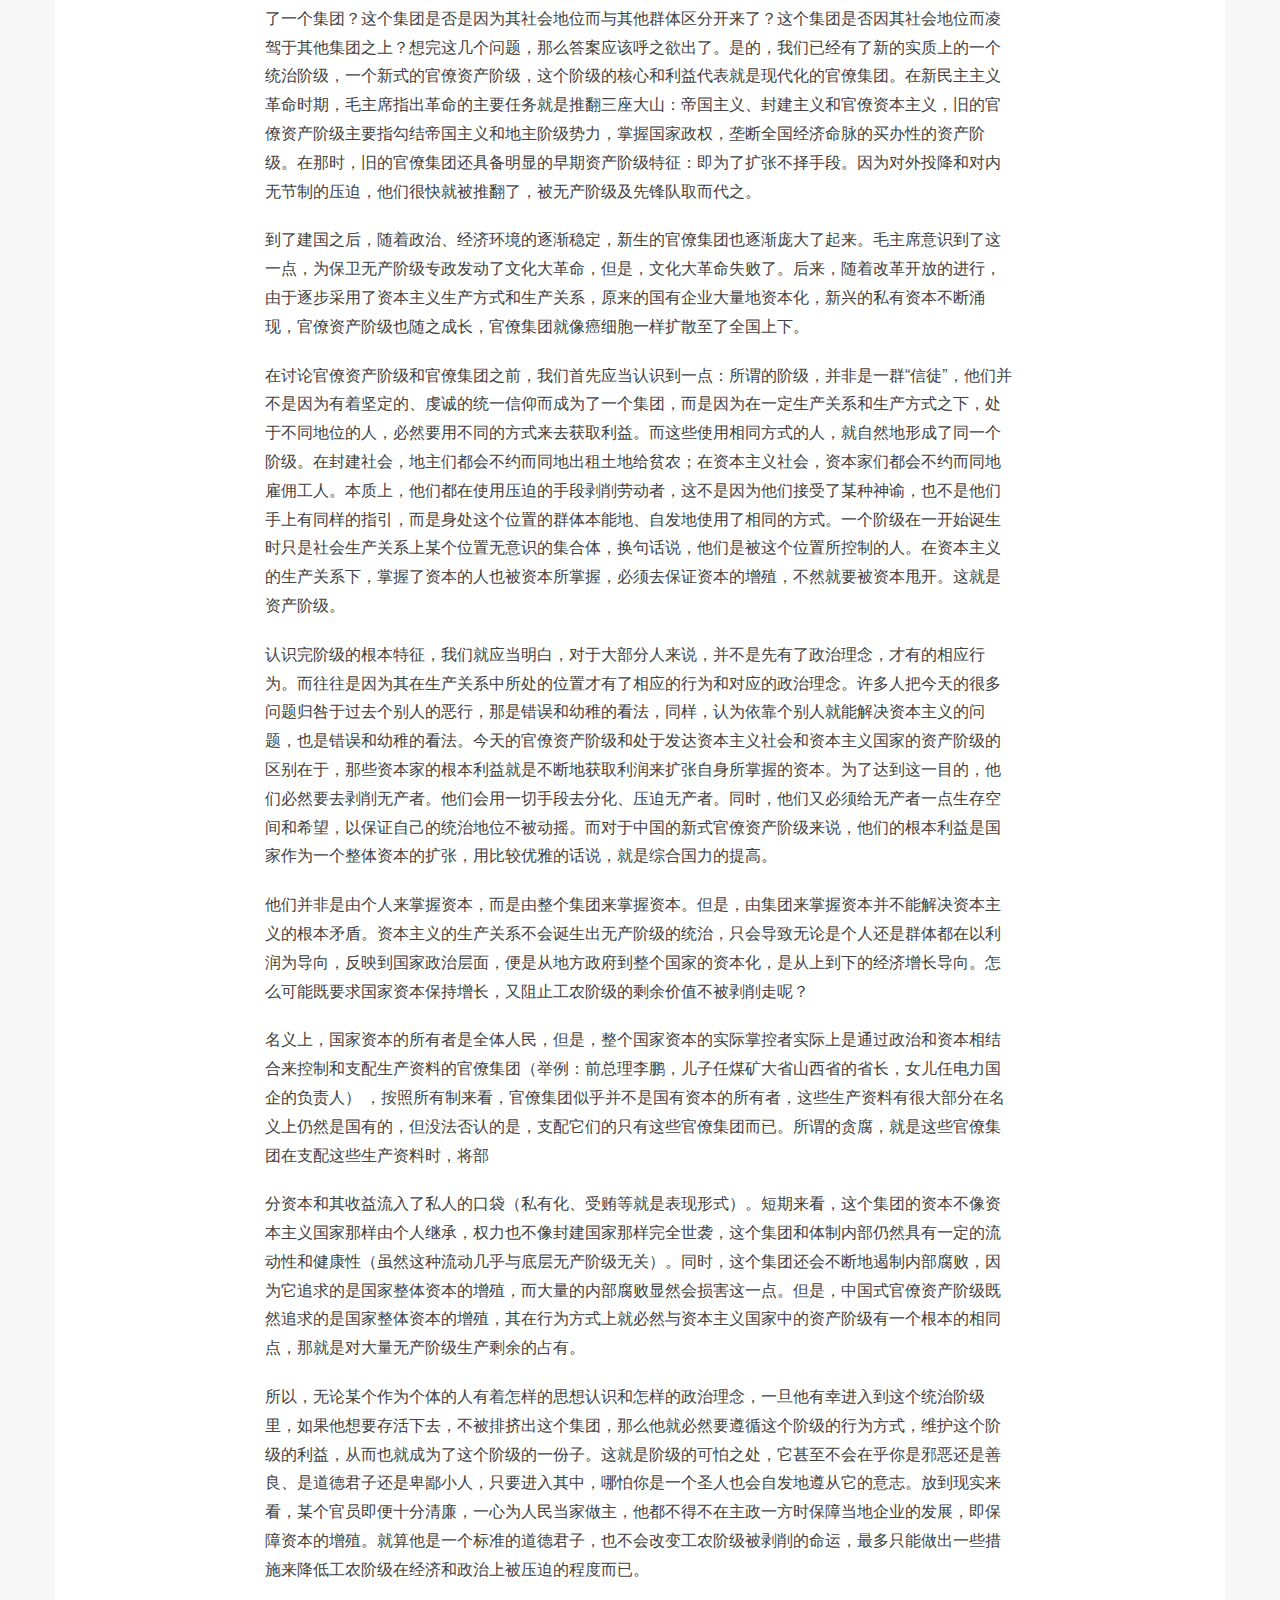
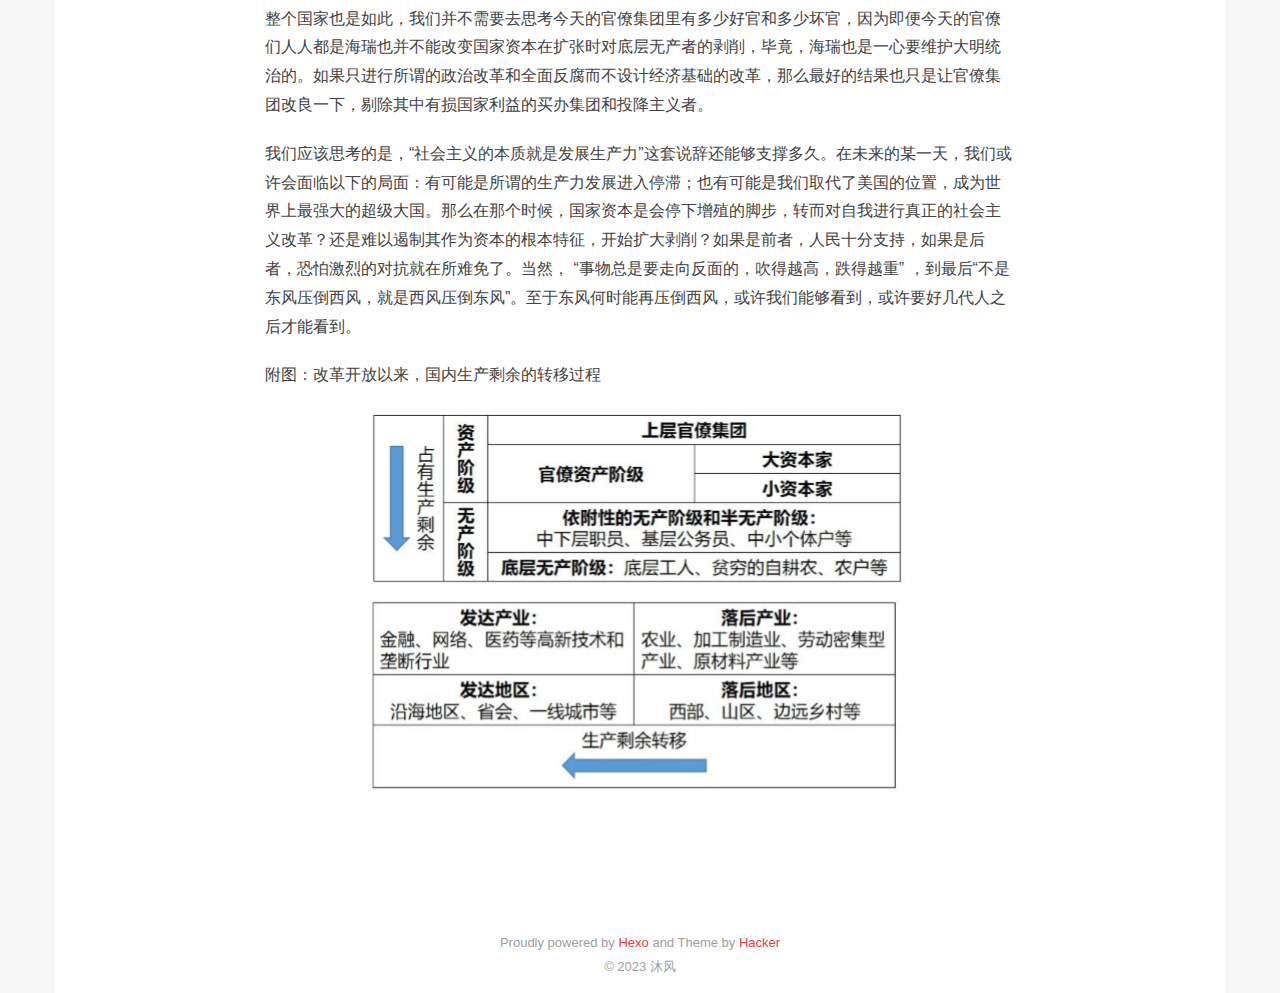
<file: 2023/04/12/当代中国阶级现状/index.html>
<!DOCTYPE HTML>
<html>
<head>
  <meta charset="utf-8">
  
  <title>当代中国阶级现状 | 沐风的博客</title>

  
  <meta name="author" content="沐风">
  

  
  <meta name="description" content="从十八世纪开始的大工业化进程，在蔓延至全球的过程中不断地摧毁着这个世界上大部分陈旧的国家和制度，将整个世界纳入到了资本主义体系之下。于是，全世界的阶级情况也随之发生了巨大的改变。资产阶级和无产阶级这一对双胞胎成为了历史舞台上的主角。时至今日，曾经轰轰烈烈的无产阶级革命运动如今逐渐式微，意识形态的碰撞中社会主义也落于下风，无产者的同盟已经近乎破裂，而资产阶级和资本主义制度却在不断地发展自身，用更加隐秘、复杂、全方位的手段去剥削和分化无产阶级，妄图让自己的统治千秋万代。在这样的背景下，迈入了二十一世纪的新世界已经要比马克思的时代更加复杂了。全球共产主义运动进入了低潮，阶级矛盾被种种繁杂的社会现象所掩盖了，新的暴力革命的基础也尚未孕育。当然，不变的是资产阶级对无产阶级无止境的剥削和压迫。
同时，身在此山中的我们也无法准确地预言变革会在何时来到。或许矛盾其实已经濒临爆发，全面战斗就在明天。又或许我们仍然处在资本主义社会的上升期，真正的社会主义革命还要等到很久之后。总之，在今天仍然坚持着真正的社会主义理念的人，也必须暂时忍让。但是，这是革命的妥协，而不是反革命的妥协。我们暂时的妥协不意味着自欺欺人，也不意味着放弃努力。我们首先要做的就是认清楚当代中国的阶级状况。认清这些，不是为了立刻带领被剥削阶级起来革命，而是为了更好地看清现实，通过理论和实际的相结合更好地理解马克思主义，是为了至少要将真正的社会主义思想的火种保存下来，并传播出去，让更多的人来捍卫这份理想。
今天的世界是一个支离破碎的世界，经济、文化、思想、政治上的差异与日俱增，阶级内部的分化也日益凸显，不搞清楚今天的阶级状况，就不能看清楚今天的经济与政治情况。">
  

  
  
  <meta name="keywords" content="">
  

  <meta id="viewport" name="viewport" content="width=device-width, initial-scale=1, maximum-scale=1, minimum-scale=1, user-scalable=no, minimal-ui">
  <meta name="apple-mobile-web-app-capable" content="yes">
  <meta name="apple-mobile-web-app-status-bar-style" content="black">

  <meta property="og:title" content="当代中国阶级现状"/>

  <meta property="og:site_name" content="沐风的博客"/>

  
  <meta property="og:image" content="/favicon.ico"/>
  

  <link href="/favicon.ico" rel="icon">
  <link rel="alternate" href="/atom.xml" title="沐风的博客" type="application/atom+xml">
  <link rel="stylesheet" href="/css/style.css" media="screen" type="text/css">
<meta name="generator" content="Hexo 6.3.0"></head>


<body>
<div class="blog">
  <div class="content">

    <header>
  <div class="site-branding">
    <h1 class="site-title">
      <a href="/">沐风的博客</a>
    </h1>
    <p class="site-description"></p>
  </div>
  <nav class="site-navigation">
    <ul>
      
        <li><a href="/">Home</a></li>
      
        <li><a href="/archives">Archives</a></li>
      
        <li><a href="/friends">Friends</a></li>
      
    </ul>
  </nav>
</header>

    <main class="site-main posts-loop">
    <article>

  
    
    <h3 class="article-title"><span>当代中国阶级现状</span></h3>
    
  

  <div class="article-top-meta">
    <span class="posted-on">
      <a href="/2023/04/12/当代中国阶级现状/" rel="bookmark">
        <time class="entry-date published" datetime="2023-04-12T10:38:03.000Z">
          2023-04-12
        </time>
      </a>
    </span>
  </div>


  

  <div class="article-content">
    <div class="entry">
      
        <p>从十八世纪开始的大工业化进程，在蔓延至全球的过程中不断地摧毁着这个世界上大部分陈旧的国家和制度，将整个世界纳入到了资本主义体系之下。于是，全世界的阶级情况也随之发生了巨大的改变。资产阶级和无产阶级这一对双胞胎成为了历史舞台上的主角。时至今日，曾经轰轰烈烈的无产阶级革命运动如今逐渐式微，意识形态的碰撞中社会主义也落于下风，无产者的同盟已经近乎破裂，而资产阶级和资本主义制度却在不断地发展自身，用更加隐秘、复杂、全方位的手段去剥削和分化无产阶级，妄图让自己的统治千秋万代。在这样的背景下，迈入了二十一世纪的新世界已经要比马克思的时代更加复杂了。全球共产主义运动进入了低潮，阶级矛盾被种种繁杂的社会现象所掩盖了，新的暴力革命的基础也尚未孕育。当然，不变的是资产阶级对无产阶级无止境的剥削和压迫。</p>
<p>同时，身在此山中的我们也无法准确地预言变革会在何时来到。或许矛盾其实已经濒临爆发，全面战斗就在明天。又或许我们仍然处在资本主义社会的上升期，真正的社会主义革命还要等到很久之后。总之，在今天仍然坚持着真正的社会主义理念的人，也必须暂时忍让。但是，这是革命的妥协，而不是反革命的妥协。我们暂时的妥协不意味着自欺欺人，也不意味着放弃努力。我们首先要做的就是认清楚当代中国的阶级状况。认清这些，不是为了立刻带领被剥削阶级起来革命，而是为了更好地看清现实，通过理论和实际的相结合更好地理解马克思主义，是为了至少要将真正的社会主义思想的火种保存下来，并传播出去，让更多的人来捍卫这份理想。</p>
<p>今天的世界是一个支离破碎的世界，经济、文化、思想、政治上的差异与日俱增，阶级内部的分化也日益凸显，不搞清楚今天的阶级状况，就不能看清楚今天的经济与政治情况。</p>
<span id="more"></span>

<h2 id="一、广大的底层无产阶级"><a href="#一、广大的底层无产阶级" class="headerlink" title="一、广大的底层无产阶级"></a>一、广大的底层无产阶级</h2><p>当今中国最底层的群体是广大文化水平和收入水平较低的农民、工人、服务人员等等，受困于出身和家庭环境，他们之中甚至有很多人连义务教育都无法完成，只能从事技术含量不高的体力劳动。这个底层群体中的第一个组成部分就是大量的农民工。目前，中国农民工数量就有大约三亿，根据 2017 年的统计，接受过职业技术培训的农民工比例只有三成。他们主要从事第二产业和第三产业的工作。建筑业、制造业、餐饮业、居民服务业等行业的基层工作大部分都是他们担任的。从年龄层次来看，这部分群体当中较为年轻的人群主要聚集在制造业和服务业，厂仔、厂妹、服务员、外卖小哥等等是他们常见的称呼。而另外一些年龄较大的人群，由于大部分几乎没有什么技术能力，往往只能从事这些行业中最底层的工作，比如工地民工、小摊小贩、修理工、保洁、流水线工人等等。</p>
<p><strong>根据国家统计局发布的 2018 年农民工监测调查报告显示，2018 年我国共有农民工约 2.88 亿人，比上年增长 0.6%。乡内就近就业农民工约 1.16 亿人，外出就业农民工约 1.73 亿 人，外出就业中进城农民工约 1.35 亿人。</strong>从地区来看，输出农民工和输入农民工的主力地区都是东部较发达地区，但是贡献增长的主力地区是西部地区。<strong>在年龄构成上，30 岁以下 的工人占比逐年降低，从 2014 年的 33.7%下降到了 2018 年的 27.6%；50 岁以上的农民工占 比逐年提高，2014 年为 17.1%，2018 年达到了22.4%。</strong>这体现了农民工群体一个结构性的变化：新生农民工数量逐渐降低。从事第三产业的农民工比重为 50.5%，从事第二产业的比 重为 49.1%。</p>
<p>在另外一方面，在从事农业生产的第一产业部门里，底层无产阶级的代表则主要是一部分农村的自耕农、小规模的自营农户和农业企业的底层农业工人。旧社会时代，由于小农经济还未破产，自耕农占有一点土地的所有权，也存在一定的生产剩余，他们被毛泽东同志归类于小资产阶级和半无产阶级。而在当代工业化的社会，土地这一农业最重要的生产资料属于集体所有，同时自耕农的那点生产剩余甚至连购买基本生存保障品都不一定足够。所以这些群体现在应当视为无产阶级。自耕农当中，最底层的群体以滞留在农村的老龄人口和残弱人口为主，他们的情况往往是子女外出打工，自己则在家务农，耕种自己所分配到的土地。由于他们主要采用独自耕作的小农生产方式，经济收益不高，忙碌一年的收获甚至可能比不上打工一个月的收入。这部分群体和农民工的关系十分紧密，也常常相互转化。在家庭经济状况较为困难的时候，甚至有些年龄较大的农村居民也要被迫外出务工。</p>
<p>而对于农业工人和承包土地较多、以自营农业为生的农户而言，情况则稍微好一点。截止 2018 年，我国的农业机械化率已经超过 67%，主粮机械化率超过了 80%，其中大部分是国有和集体所有的农垦农场。为这一产业部门贡献出劳动力的主力军就是农业工人，他们的主要收入是农场和农业企业的工资，在收入水平上比自耕农要好不少。但是这部分人群往往是由于国家对于一部分地区农业的规划而成为农业工人的，流动性较低。我认为，随着未来国家对于农业集体化的推动，会有一部分农民工、自耕农和自营农户得以成为这样的农业工人。但是，农业机械化和规模化也就意味着不需要那么多农业人口，未来也注定要有许多农民被迫与土地剥离，进入城市成为工人，接受第二和第三产业的剥削。</p>
<p>另外，对于大部分规模有限、无法形成行业联合的自营农户来说，他们的收入依赖于粮食作物、经济作物和牲畜的销售，其中主要是经济作物，粮食作物和牲畜的生产主力都是国有和集体农场了。这些种植户们直接接触的下游是国有或者私有的收购商。很多作物的收购价格都是国家指导价，这些价格一般并不高，近几年也有一部分经济作物开始准备实行市场化定价。对于这部分群体而言，其经济状况往往比较脆弱，很容易收到行情波动的影响和冲击。前几年农产品大量滞销的事例和这几年兴起的地方官员网络“带货”的情况，都是这一问题的表现。这是由于他们在整个产业链中的弱势地位导致的，想要根本地改变这一状况，可能只有通过规模化农业企业向上游延伸，将原材料生产部门也纳入其中才能解决。</p>
<p>我们可以从全国农业普查的数据中窥见一斑，<strong>根据第三次全国农业普查显示，截止 2016 年，全国农业生产经营人员共有 3.14 亿人，这个群体和农民工群体有部分重叠，纯粹进行 农业生产的人数应该没有这么多。其中，55 岁以上的人员比例达到了 33.6%，这个比例也要 比农民工群体高。从事种植业的人员占比最高，达到了 92.9%。在这 3.14 亿人中，具有较大农业经营规模、以商品化经营为主的规模农业经营户所包含的经营人员（包括本户生产经营人员及雇佣人员）数量只有 1289 万人，这 1289 万人的结构和全部农业经营人员的结构有较 大差异。年龄在 55 岁以上的比例下降到了 20.7%，种植业从业比例则下降到了 67.7%，排第 二的畜牧业比例为 21.3%。</strong></p>
<p>也就是说，经济条件相对较好的农业产业经营人员和农业工人在第一产业的无产阶级群体中的比例其实十分低。这个无产阶级群体的主要组成人员还是自耕农和自营农户，尤其是种植户。而他们则主要来源于相对落后地区和乡村地区，他们的抗风险能力较差，社会保障并没有全面覆盖他们，其生活往往依赖于微薄和单一的农业作物销售收入。未来农业生产如果全面走向机械化、集体化、工业化，自耕农和自营农户就会被逐渐消灭。随着我国农业人均生产力水平的提高，农业从业人员的数量或许会在短期有所提升，但是长期来看会呈现一个下降趋势，只有农业工人的数量会增加。那么，大部分无法转变为农业工人的自耕农和自营农户，未来的出路就是像现在的农民工一样，转化为第二、第三产业的工人，成为标准的无产阶级。但是，在资本主义经济制度的根本矛盾和全球矛盾逐渐激烈的情况下，我们的国家是否能够在国内和国外找到足够的市场来出售商品，好创造足够的就业供给呢？这将会是一个潜在的问题。又换句话说，在没有足够的就业供给时，国家需要去考虑这个问题，不会急速地推动农业生产全面机械化、集体化、工业化。</p>
<p><strong>总体而言，这部分包含了农民工、贫穷自耕农和小型自营农户的底层无产阶级群体的数量可能在 3 到 4 亿，从数量上看很可能占到了整个中国劳动年龄人口（16-60 周岁）的 40%左右。</strong>这个数据主要是来自于一些并不官方的调查，不一定准确。另外，他们中还有一部分人超过或者不到劳动年龄却必须劳动，比如我的爷爷在 70 岁的时候仍然会参与种地。底层无产阶级群体们一方面为整个国家创造了大量的原材料和基础产品，另一方面又为社会的大量基础产业提供了主要的劳动力，他们所能获得的回报却是整个社会中最少的，甚至连社会整体发展的成果也很难享受到。这就是市场经济和资本主义制度无法避免的，身处弱势一方的他们所能创造出来的“价值”在市场交换中就是这么微弱。这也注定了除了实行真正的社会主义制度，重新让无产阶级成为国家的主人以外，所有其它的方法都只能暂时地、片面地缓解他们的痛苦，而无法解决这一根本矛盾。这部分群体中往往充满了对生存问题的困惑和痛苦，他们缺少完整的教育，无法理解自身的状况，不得不面对各方面的压迫，却又缺乏话语权和维护自身利益的合理方式，很容易出现极端情绪和（身体上和精神上）互相伤害的情况。这也就是为什么我们在媒体上常常看到一些的恶性犯罪事件多发生于相对落后地区和底层群体中。这部分群体的劳动回报最低、受剥削程度最高。无论是在经济上还是政治上，他们所受到的压迫都是最大的。然而，可悲的是，虽然底层无产阶级这个群体十分庞大，但是他们却受不到应有的关注和关心。可以这么说，如果你和你的家庭是一个具有较高学历（比如大专以上）和稳定工作的城镇居民家庭，除非你是相关行业的直接参与者（比如工头、监工、领班、车间主任等），你在日常生活中根本不会和这个群体有普遍的联系。他们甚至不存在于我们这些“文明人士”的生活里，我们只可能在媒体和网络上了解他们，而这样的了解也是片面的、被加工过的。在看到他们的悲惨时，作为文明人士的我们往往愿意施舍一些没有成本的同情。在对他们进行具体接触和评价的时候，文明人士们却又往往会习以为常地鄙夷和厌恶他们的无知、落后、一切丑陋的行为。虽然嘴上不会直接说鄙视穷人，但是对贫穷和不平等所派生出的这些丑恶却可以大肆抨击，这甚至成为了国内网络的某种政治正确。但是，造就大部分丑陋行为的根本原因，正是整个不平等的社会，是吸了他们的血从而让我们这些文明人士享受到丰厚利益的剥削制度。</p>
<h2 id="二、依附性更高的无产阶级和半无产阶级"><a href="#二、依附性更高的无产阶级和半无产阶级" class="headerlink" title="二、依附性更高的无产阶级和半无产阶级"></a>二、依附性更高的无产阶级和半无产阶级</h2><p>由于我国现代的地区发展差距和产业发展差距，这部分群体的内部差异很大，主要是经济状况较好的城镇居民。他们在财务上的典型特征是大部分人具有一定资产，各项收入能够在覆盖生活保障的同时还有一定的剩余。而这个剩余的数量分布则较为广泛，可能每年有几万元，也可能有几十万（获得剩余更多的群体就可以逐渐积累为小资本家了）。他们中有较发达地区和较发达产业各类企事业单位的中下层职工、普通公务员和基层干部、普通的自由职业者、一般技术人员、各类中小个体户等。</p>
<p>虽然同样不占有或者不稳定地占有极少的生产资料，但是这部分群体的受剥削程度比底层无产阶级低，在日常生活中所感受到经济和政治上的压迫也较少。他们对现代经济体系的依附性也比过去的资本主义社会时期更高了，这是因为一方面他们虽然贡献出了劳动力价值，却收到了一定的回报，这个回报足以满足他们的生活需要，另一方面他们又在一定程度上享受到了国家快速现代化的成果，越是处于发达地区和发达产业的人就越是如此。但他们往往很难认识到，这个现代化的成果大部分来自于国家资本对广大底层劳动人民再加上他们自身生产剩余的剥削（如果觉得这个词不好听，那么我们也可以称之为从个体的生产剩余到集中性资本的积累和转移过程） 。这一工业化和现代化的进程从新中国成立之初就开始了，只不过当时的资本积累和转移是国家层面为了发展而通过行政力量去进行的，而在今天，则掺杂了各类资本单纯为了自我增殖而进行的恶性剥削（这正是马克思主义者应当批判的）。在社会分工日益细化和劳动差别逐渐加大的情况下，这部分群体不仅仅数量在改革开放之后获得了不小的增长，群体内部的差异性也日趋增大。一个是所处产业位置上的差异。已经高度发达的社会化大生产和科学技术水平让各个产业部门之间的差异和产业部门内部的</p>
<p>差异也与日俱增。大部分人都会或多或少地对自己不了解的、差不多等级的其它产业位置抱有一种轻视的态度。这一点严重影响了无产阶级的团结。</p>
<p>另一方面，则是认知上的差异。他们是社交媒体中主要的讨论参与者，我们常常谈论的基层民意，实际上是他们的思想表达。由于缺乏政治权力，再加上消费主义的盛行，经济生活和文化生活上的满足一般是他们的核心诉求。但是，对阶级身份和政治知识的缺乏，也使得他们中的大部分人对自身所处的环境并不明朗，具有同样核心诉求的这些人对于各种经济和政治问题的认知甚至还极为对立。如果说底层无产者主要因为生存问题而困惑，那么他们则主要因为思想认知问题而混乱。在这个群体里，有的人十分爱国，有的人逢中必反，有的人坚持公有制，有的人希望私有化，有的人推崇社会达尔文主义，有的人要求平等公正。但是实际上，他们虽然常常对各类社会问题表现出关心，这些问题却常常正是他们所无法去影响和改变的。更无奈的是，虽然他们会表达出很多对立的意见，但是在真正的生活当中，对立的双方有可能遵循的是同样的行事逻辑和同样的追求。与其说他们的混乱是政治理念的分歧，倒不如说是信息认知上的差异。他们中的大部分人会在一方面具备无产阶级的朴素意识，会痛恨社会的不公，另一方面则又混杂着小资产阶级的软弱性，期望着自己能实现阶级上的跨越，享受到更多的剥削成果。然而，这种分裂性和不确定性注定是镜花水月。或许他们能在和平、稳定的发展时期安稳生存，但是一旦自身出现了阶级下滑，或者时代发生变化，阶级矛盾重新爆发，他们可能就要体会到巨大的痛苦，体会到底层无产者们一直忍受着的痛苦。</p>
<h2 id="三、新式的小资产阶级（或称中产阶级）"><a href="#三、新式的小资产阶级（或称中产阶级）" class="headerlink" title="三、新式的小资产阶级（或称中产阶级）"></a>三、新式的小资产阶级（或称中产阶级）</h2><p>在马克思的时代，小资产阶级指介乎资产阶级和无产阶级之间，通常占有一小部分生产资料，一般既不受剥削也不剥削别人者，主要依靠自己的劳动为生，主要是医生、教师、工程师等知识分子。那么，这个概念直接照搬到今天还可行吗？我认为不太可行，今天和早期资本主义社会一个极大的区别就是：整个社会化大生产已经裹挟了文明社会的一切，几乎没有人可以在这个不断细化的社会化大生产中独善其身，必须要参与到这个体系中来。医生被束缚在医院中，教师被束缚在学校中，律师被束缚在法律体系中。守着某个小产业，自己掌握自己的生产和生活的那种日子已经在现代社会中一去不复返了。</p>
<p>很显然，今天的小资产阶级已经无法做到既不受剥削也不剥削别人了。他们最突出的特征反而变为了虽然基本不占有生产资料或者占有小部分生产资料，却能够参与到资本家剥削劳动者的过程中，同时，他们大多还具有劳动者的身份，贡献出一定的劳动价值，最后再分享一小部分上层阶级赐予的剥削成果。</p>
<p>他们的数量相对较少，主要有高级职业经理人、企业高管、行业高端人才等。他们的主要特征是已经脱离了生存需求，拥有着所谓的“事业”，对于自身的地位和阶级情况有比较清晰的认知。和依附性较强的无产、半无产者一样，小资产阶级们之间也会有矛盾，会具有很多不同的政治理念。但是，他们中的有些人并非是出于认知的混乱，而是由于其归属的资本的性质不同。吸附在自由经济和新兴经济上成长起来的人，在实践中就会支持扩大自由化；而吸附在垄断资本上的人，在实践中就会支持资本的高度集中和垄断。</p>
<p>总之，不论他们的理念如何，他们最大的目的还是尽一切可能去积累资本，提升自己的阶级地位，这也就注定了这个群体会有很大可能是要去维护剥削制度的。时代和社会越稳固，他们就越会维护现有制度。只有在乱潮到来，小资产阶级普遍发生阶级下滑的时候，他们可能才会被迫地接受无产阶级的理念。</p>
<h2 id="四、改革开放以后逐渐兴起的资本家"><a href="#四、改革开放以后逐渐兴起的资本家" class="headerlink" title="四、改革开放以后逐渐兴起的资本家"></a>四、改革开放以后逐渐兴起的资本家</h2><p>这是一个在中国比较特殊的群体，他们主要是在改革开放之后逐渐发展起来的民营企业主。单从数量上来看，他们控制着我国的大部分经济组织。<strong>根据国家统计，截止到 2018年初，民营企业贡献了 50%以上的税收，60%以上的国民生产总值，80%以上的城镇劳动就业。</strong></p>
<p>这是多么惊人的一个数据，虽然很多人一直秉持着民营企业家需要屈从于官僚的观点，但是从数值上来看，无论我们承不承认，他们都已经是我国经济不可或缺、具有强大影响的一个群体了。<strong>民营企业家们控制的企业产生了我们国家 60%以上的商品价值。</strong>他们的足迹遍布矿业、制造业、建筑业、服务业、新兴产业等各类产业，近年来国家更是要向他们逐步开放一些原本的垄断性产业。</p>
<p>这个群体也是实质上压榨工人阶级的主力军，他们从改革开放初期以来就在不断地用各种方式剥削劳动者。比如我们引以为傲的中国制造，在初期就是依赖廉价劳动力大量引进劳动密集型产业从而完成原始积累的，与其说那时候是在“衬衫换飞机”，不如直接说是在用诱人的低价出售规模化的劳动力这个特殊的“商品”（反正根本上承担了成本的是无产阶级劳动者，国内外的资本只需要付出低微的工资）。再比如曾经让人触目惊心的黑煤窑、黑矿洞，都是资本控制之下他们的“杰作” 。后来，随着经济发展，地产企业、金融企业、互联网企业等逐渐兴起，新兴资本家不断地提升着自己的高度，也在不断拓展新的剥削方式。到了今天，甚至就连 996 都被“人民资本家”称为福报了。</p>
<p>同时，这个群体不仅不遗余力地压迫劳动者，其内部竞争也十分激烈。一个人如果是依附于资本体系的小资产阶级，那么他可以不用考虑太多衣食住行的问题，而一个人如果是中小资本家，那他可能就要时时刻刻把自己的“生存问题”放在心上，即是否能够保持自己的阶级地位。在这个资本体系的内部当中，大资本会吸食中小资本，金融资本会吸食产业资本，国际资本会吸食民族资本。资本之间的绞杀也是血腥的，只不过流的最终还是无产阶级的血。</p>
<p>总之，成为了资本的奴隶之后，每一个置身其中的资本家就都无法停止嗜血的脚步了，因为一旦停止，就意味着被资本抛弃，被其他资本家碾压过去。</p>
<p>如果说早期的民营企业主们要么是本身就背景深厚，要么是仰人鼻息、通过权力的恩赐来获得机会，现在则有越来越多的高新产业的白手起家或近乎白手起家者。而相对独立地创造出经济地位的他们，必然会要求获得相应的权力，这是不可避免的趋势。新兴资本家们可能会因为相互竞争而在经济利益上有所对立，但是他们一定会在要求增加政治权力和扩大自由这一点上保持高度一致。也因为他们的存在不容忽视，他们的国家不可能直接和公开地压制他们。改革开放 40 周年的民营企业座谈会就强调了要毫不动摇地鼓励、支持、引导非公有制经济发展，支持民营经济发展。</p>
<p>在上升周期和国家高速发展的过程中，新兴资本家可以和官僚集团保持一致，共同享受经济发展的成果。但是，等到发展面临压力，经济滞缓的时候，都要寻求占有剩余价值的双方的根本矛盾就会凸显。官僚集团如果不想自取灭亡，就不可能无限制地剥削无产阶级。那么，他们就需要新兴资本家牺牲一部分利益，而新兴资本家们对此则不可能毫无怨言，他们只会更加渴望政治权力来保卫自己的利益。考虑到他们所追求的利益实际上是纯粹的资产阶级的利益，他们真正的盟友可能是在外部，在那些试图改变中国体制的人当中。在这种情况下，对于官僚集团来说，群众则是他们控制新兴资本家最好的武器，通过自身“社会主义”的法统来调动群众，既能逼迫新兴资本家做出让步，阻挡他们前进的脚步，又能获得群众的更多支持。但是，如果未来的某个时期出现了较大的经济危机，同时官僚集团在权力上的优势也不够大，双方有可能爆发正面冲突。</p>
<h2 id="五、官僚资产阶级和官僚集团"><a href="#五、官僚资产阶级和官僚集团" class="headerlink" title="五、官僚资产阶级和官僚集团"></a>五、官僚资产阶级和官僚集团</h2><p>国家是统治阶级进行阶级统治的工具，而在当下社会，实行统治的明显不再是工人阶级了。当然，我们仍然可以说，我们并没有像欧美国家一样由资本掌控一切。但是，先认真思考一下这几个问题：目前的社会中，拥有着政治上的垄断地位和权力，并借此支配大量生产资料的到底是什么群体？这些人是否已经成为了一个集团？这个集团是否是因为其社会地位而与其他群体区分开来了？这个集团是否因其社会地位而凌驾于其他集团之上？想完这几个问题，那么答案应该呼之欲出了。是的，我们已经有了新的实质上的一个统治阶级，一个新式的官僚资产阶级，这个阶级的核心和利益代表就是现代化的官僚集团。在新民主主义革命时期，毛主席指出革命的主要任务就是推翻三座大山：帝国主义、封建主义和官僚资本主义，旧的官僚资产阶级主要指勾结帝国主义和地主阶级势力，掌握国家政权，垄断全国经济命脉的买办性的资产阶级。在那时，旧的官僚集团还具备明显的早期资产阶级特征：即为了扩张不择手段。因为对外投降和对内无节制的压迫，他们很快就被推翻了，被无产阶级及先锋队取而代之。</p>
<p>到了建国之后，随着政治、经济环境的逐渐稳定，新生的官僚集团也逐渐庞大了起来。毛主席意识到了这一点，为保卫无产阶级专政发动了文化大革命，但是，文化大革命失败了。后来，随着改革开放的进行，由于逐步采用了资本主义生产方式和生产关系，原来的国有企业大量地资本化，新兴的私有资本不断涌现，官僚资产阶级也随之成长，官僚集团就像癌细胞一样扩散至了全国上下。</p>
<p>在讨论官僚资产阶级和官僚集团之前，我们首先应当认识到一点：所谓的阶级，并非是一群“信徒”，他们并不是因为有着坚定的、虔诚的统一信仰而成为了一个集团，而是因为在一定生产关系和生产方式之下，处于不同地位的人，必然要用不同的方式来去获取利益。而这些使用相同方式的人，就自然地形成了同一个阶级。在封建社会，地主们都会不约而同地出租土地给贫农；在资本主义社会，资本家们都会不约而同地雇佣工人。本质上，他们都在使用压迫的手段剥削劳动者，这不是因为他们接受了某种神谕，也不是他们手上有同样的指引，而是身处这个位置的群体本能地、自发地使用了相同的方式。一个阶级在一开始诞生时只是社会生产关系上某个位置无意识的集合体，换句话说，他们是被这个位置所控制的人。在资本主义的生产关系下，掌握了资本的人也被资本所掌握，必须去保证资本的增殖，不然就要被资本甩开。这就是资产阶级。</p>
<p>认识完阶级的根本特征，我们就应当明白，对于大部分人来说，并不是先有了政治理念，才有的相应行为。而往往是因为其在生产关系中所处的位置才有了相应的行为和对应的政治理念。许多人把今天的很多问题归咎于过去个别人的恶行，那是错误和幼稚的看法，同样，认为依靠个别人就能解决资本主义的问题，也是错误和幼稚的看法。今天的官僚资产阶级和处于发达资本主义社会和资本主义国家的资产阶级的区别在于，那些资本家的根本利益就是不断地获取利润来扩张自身所掌握的资本。为了达到这一目的，他们必然要去剥削无产者。他们会用一切手段去分化、压迫无产者。同时，他们又必须给无产者一点生存空间和希望，以保证自己的统治地位不被动摇。而对于中国的新式官僚资产阶级来说，他们的根本利益是国家作为一个整体资本的扩张，用比较优雅的话说，就是综合国力的提高。</p>
<p>他们并非是由个人来掌握资本，而是由整个集团来掌握资本。但是，由集团来掌握资本并不能解决资本主义的根本矛盾。资本主义的生产关系不会诞生出无产阶级的统治，只会导致无论是个人还是群体都在以利润为导向，反映到国家政治层面，便是从地方政府到整个国家的资本化，是从上到下的经济增长导向。怎么可能既要求国家资本保持增长，又阻止工农阶级的剩余价值不被剥削走呢？</p>
<p>名义上，国家资本的所有者是全体人民，但是，整个国家资本的实际掌控者实际上是通过政治和资本相结合来控制和支配生产资料的官僚集团（举例：前总理李鹏，儿子任煤矿大省山西省的省长，女儿任电力国企的负责人） ，按照所有制来看，官僚集团似乎并不是国有资本的所有者，这些生产资料有很大部分在名义上仍然是国有的，但没法否认的是，支配它们的只有这些官僚集团而已。所谓的贪腐，就是这些官僚集团在支配这些生产资料时，将部</p>
<p>分资本和其收益流入了私人的口袋（私有化、受贿等就是表现形式）。短期来看，这个集团的资本不像资本主义国家那样由个人继承，权力也不像封建国家那样完全世袭，这个集团和体制内部仍然具有一定的流动性和健康性（虽然这种流动几乎与底层无产阶级无关）。同时，这个集团还会不断地遏制内部腐败，因为它追求的是国家整体资本的增殖，而大量的内部腐败显然会损害这一点。但是，中国式官僚资产阶级既然追求的是国家整体资本的增殖，其在行为方式上就必然与资本主义国家中的资产阶级有一个根本的相同点，那就是对大量无产阶级生产剩余的占有。</p>
<p>所以，无论某个作为个体的人有着怎样的思想认识和怎样的政治理念，一旦他有幸进入到这个统治阶级里，如果他想要存活下去，不被排挤出这个集团，那么他就必然要遵循这个阶级的行为方式，维护这个阶级的利益，从而也就成为了这个阶级的一份子。这就是阶级的可怕之处，它甚至不会在乎你是邪恶还是善良、是道德君子还是卑鄙小人，只要进入其中，哪怕你是一个圣人也会自发地遵从它的意志。放到现实来看，某个官员即便十分清廉，一心为人民当家做主，他都不得不在主政一方时保障当地企业的发展，即保障资本的增殖。就算他是一个标准的道德君子，也不会改变工农阶级被剥削的命运，最多只能做出一些措施来降低工农阶级在经济和政治上被压迫的程度而已。</p>
<p>整个国家也是如此，我们并不需要去思考今天的官僚集团里有多少好官和多少坏官，因为即便今天的官僚们人人都是海瑞也并不能改变国家资本在扩张时对底层无产者的剥削，毕竟，海瑞也是一心要维护大明统治的。如果只进行所谓的政治改革和全面反腐而不设计经济基础的改革，那么最好的结果也只是让官僚集团改良一下，剔除其中有损国家利益的买办集团和投降主义者。</p>
<p>我们应该思考的是，“社会主义的本质就是发展生产力”这套说辞还能够支撑多久。在未来的某一天，我们或许会面临以下的局面：有可能是所谓的生产力发展进入停滞；也有可能是我们取代了美国的位置，成为世界上最强大的超级大国。那么在那个时候，国家资本是会停下增殖的脚步，转而对自我进行真正的社会主义改革？还是难以遏制其作为资本的根本特征，开始扩大剥削？如果是前者，人民十分支持，如果是后者，恐怕激烈的对抗就在所难免了。当然， “事物总是要走向反面的，吹得越高，跌得越重” ，到最后“不是东风压倒西风，就是西风压倒东风”。至于东风何时能再压倒西风，或许我们能够看到，或许要好几代人之后才能看到。</p>
<p>附图：改革开放以来，国内生产剩余的转移过程</p>
<p><img src="/images/pasted-8.png" alt="改革开放以来，国内生产剩余的转移过程"></p>

      
    </div>

  </div>

  <div class="article-footer">
    <div class="article-meta pull-left">

    

    

    </div>

    
  </div>
</article>

  









    </main>

    <footer class="site-footer">
  <p class="site-info">
    Proudly powered by <a href="https://hexo.io/" target="_blank">Hexo</a> and
    Theme by <a href="https://github.com/CodeDaraW/Hacker" target="_blank">Hacker</a>
    </br>
    
    &copy; 2023 沐风
    
  </p>
</footer>
    
    
  </div>
</div>
</body>
</html>
</file>
<file: css/style.css>
/*! normalize.css v3.0.3 | MIT License | github.com/necolas/normalize.css */

/**
 * 1. Set default font family to sans-serif.
 * 2. Prevent iOS and IE text size adjust after device orientation change,
 *    without disabling user zoom.
 */

html {
  font-family: sans-serif; /* 1 */
  -ms-text-size-adjust: 100%; /* 2 */
  -webkit-text-size-adjust: 100%; /* 2 */
}

/**
 * Remove default margin.
 */

body {
  margin: 0;
}

/* HTML5 display definitions
   ========================================================================== */

/**
 * Correct `block` display not defined for any HTML5 element in IE 8/9.
 * Correct `block` display not defined for `details` or `summary` in IE 10/11
 * and Firefox.
 * Correct `block` display not defined for `main` in IE 11.
 */

article,
aside,
details,
figcaption,
figure,
footer,
header,
hgroup,
main,
menu,
nav,
section,
summary {
  display: block;
}

/**
 * 1. Correct `inline-block` display not defined in IE 8/9.
 * 2. Normalize vertical alignment of `progress` in Chrome, Firefox, and Opera.
 */

audio,
canvas,
progress,
video {
  display: inline-block; /* 1 */
  vertical-align: baseline; /* 2 */
}

/**
 * Prevent modern browsers from displaying `audio` without controls.
 * Remove excess height in iOS 5 devices.
 */

audio:not([controls]) {
  display: none;
  height: 0;
}

/**
 * Address `[hidden]` styling not present in IE 8/9/10.
 * Hide the `template` element in IE 8/9/10/11, Safari, and Firefox < 22.
 */

[hidden],
template {
  display: none;
}

/* Links
   ========================================================================== */

/**
 * Remove the gray background color from active links in IE 10.
 */

a {
  background-color: transparent;
}

/**
 * Improve readability of focused elements when they are also in an
 * active/hover state.
 */

a:active,
a:hover {
  outline: 0;
}

/* Text-level semantics
   ========================================================================== */

/**
 * Address styling not present in IE 8/9/10/11, Safari, and Chrome.
 */

abbr[title] {
  border-bottom: 1px dotted;
}

/**
 * Address style set to `bolder` in Firefox 4+, Safari, and Chrome.
 */

b,
strong {
  font-weight: bold;
}

/**
 * Address styling not present in Safari and Chrome.
 */

dfn {
  font-style: italic;
}

/**
 * Address variable `h1` font-size and margin within `section` and `article`
 * contexts in Firefox 4+, Safari, and Chrome.
 */

h1 {
  font-size: 2em;
  margin: 0.67em 0;
}

/**
 * Address styling not present in IE 8/9.
 */

mark {
  background: #ff0;
  color: #000;
}

/**
 * Address inconsistent and variable font size in all browsers.
 */

small {
  font-size: 80%;
}

/**
 * Prevent `sub` and `sup` affecting `line-height` in all browsers.
 */

sub,
sup {
  font-size: 75%;
  line-height: 0;
  position: relative;
  vertical-align: baseline;
}

sup {
  top: -0.5em;
}

sub {
  bottom: -0.25em;
}

/* Embedded content
   ========================================================================== */

/**
 * Remove border when inside `a` element in IE 8/9/10.
 */

img {
  border: 0;
}

/**
 * Correct overflow not hidden in IE 9/10/11.
 */

svg:not(:root) {
  overflow: hidden;
}

/* Grouping content
   ========================================================================== */

/**
 * Address margin not present in IE 8/9 and Safari.
 */

figure {
  margin: 1em 40px;
}

/**
 * Address differences between Firefox and other browsers.
 */

hr {
  box-sizing: content-box;
  height: 0;
}

/**
 * Contain overflow in all browsers.
 */

pre {
  overflow: auto;
}

/**
 * Address odd `em`-unit font size rendering in all browsers.
 */

code,
kbd,
pre,
samp {
  font-family: monospace, monospace;
  font-size: 1em;
}

/* Forms
   ========================================================================== */

/**
 * Known limitation: by default, Chrome and Safari on OS X allow very limited
 * styling of `select`, unless a `border` property is set.
 */

/**
 * 1. Correct color not being inherited.
 *    Known issue: affects color of disabled elements.
 * 2. Correct font properties not being inherited.
 * 3. Address margins set differently in Firefox 4+, Safari, and Chrome.
 */

button,
input,
optgroup,
select,
textarea {
  color: inherit; /* 1 */
  font: inherit; /* 2 */
  margin: 0; /* 3 */
}

/**
 * Address `overflow` set to `hidden` in IE 8/9/10/11.
 */

button {
  overflow: visible;
}

/**
 * Address inconsistent `text-transform` inheritance for `button` and `select`.
 * All other form control elements do not inherit `text-transform` values.
 * Correct `button` style inheritance in Firefox, IE 8/9/10/11, and Opera.
 * Correct `select` style inheritance in Firefox.
 */

button,
select {
  text-transform: none;
}

/**
 * 1. Avoid the WebKit bug in Android 4.0.* where (2) destroys native `audio`
 *    and `video` controls.
 * 2. Correct inability to style clickable `input` types in iOS.
 * 3. Improve usability and consistency of cursor style between image-type
 *    `input` and others.
 */

button,
html input[type="button"], /* 1 */
input[type="reset"],
input[type="submit"] {
  -webkit-appearance: button; /* 2 */
  cursor: pointer; /* 3 */
}

/**
 * Re-set default cursor for disabled elements.
 */

button[disabled],
html input[disabled] {
  cursor: default;
}

/**
 * Remove inner padding and border in Firefox 4+.
 */

button::-moz-focus-inner,
input::-moz-focus-inner {
  border: 0;
  padding: 0;
}

/**
 * Address Firefox 4+ setting `line-height` on `input` using `!important` in
 * the UA stylesheet.
 */

input {
  line-height: normal;
}

/**
 * It's recommended that you don't attempt to style these elements.
 * Firefox's implementation doesn't respect box-sizing, padding, or width.
 *
 * 1. Address box sizing set to `content-box` in IE 8/9/10.
 * 2. Remove excess padding in IE 8/9/10.
 */

input[type="checkbox"],
input[type="radio"] {
  box-sizing: border-box; /* 1 */
  padding: 0; /* 2 */
}

/**
 * Fix the cursor style for Chrome's increment/decrement buttons. For certain
 * `font-size` values of the `input`, it causes the cursor style of the
 * decrement button to change from `default` to `text`.
 */

input[type="number"]::-webkit-inner-spin-button,
input[type="number"]::-webkit-outer-spin-button {
  height: auto;
}

/**
 * 1. Address `appearance` set to `searchfield` in Safari and Chrome.
 * 2. Address `box-sizing` set to `border-box` in Safari and Chrome.
 */

input[type="search"] {
  -webkit-appearance: textfield; /* 1 */
  box-sizing: content-box; /* 2 */
}

/**
 * Remove inner padding and search cancel button in Safari and Chrome on OS X.
 * Safari (but not Chrome) clips the cancel button when the search input has
 * padding (and `textfield` appearance).
 */

input[type="search"]::-webkit-search-cancel-button,
input[type="search"]::-webkit-search-decoration {
  -webkit-appearance: none;
}

/**
 * Define consistent border, margin, and padding.
 */

fieldset {
  border: 1px solid #c0c0c0;
  margin: 0 2px;
  padding: 0.35em 0.625em 0.75em;
}

/**
 * 1. Correct `color` not being inherited in IE 8/9/10/11.
 * 2. Remove padding so people aren't caught out if they zero out fieldsets.
 */

legend {
  border: 0; /* 1 */
  padding: 0; /* 2 */
}

/**
 * Remove default vertical scrollbar in IE 8/9/10/11.
 */

textarea {
  overflow: auto;
}

/**
 * Don't inherit the `font-weight` (applied by a rule above).
 * NOTE: the default cannot safely be changed in Chrome and Safari on OS X.
 */

optgroup {
  font-weight: bold;
}

/* Tables
   ========================================================================== */

/**
 * Remove most spacing between table cells.
 */

table {
  border-collapse: collapse;
  border-spacing: 0;
}

td,
th {
  padding: 0;
}

html {
  font-size: 10px;
  -webkit-text-size-adjust: 100%;
}
p,
h1,
h2,
h3,
h4,
h5,
h6 {
  margin: 0;
}
a {
  text-decoration: none;
}
body {
  background-color: #f7f7f7;
  font-family: "Segoe UI", "Lucida Grande", Helvetica, "Microsoft YaHei", FreeSans, Arimo, "Droid Sans", "wenquanyi micro hei", "Hiragino Sans GB", "Hiragino Sans GB W3", Arial, sans-serif;
  -moz-osx-font-smoothing: grayscale;
  -webkit-font-smoothing: antialiased;
  overflow-x: hidden;
}
body .blog {
  max-width: 1170px;
  min-height: 100vh;
  background-color: #fff;
  margin: 0 auto;
}
body .blog .content {
  box-sizing: border-box;
  max-width: 770px;
  width: 100%;
  padding: 80px 10px 10px;
  margin: 0 auto;
}
@media (prefers-color-scheme: dark) {
  body {
    background-color: #000;
  }
  body .blog {
    background-color: #110f12;
  }
}
header {
  line-height: 1.8rem;
}
header .site-branding {
  text-align: center;
  margin-bottom: 2rem;
  font-family: "Open Sans", arial, sans-serif;
  letter-spacing: 0.1em;
  text-transform: uppercase;
}
header .site-branding .site-title {
  margin: 0;
  font-size: 1.4rem;
}
header .site-branding .site-title a {
  display: inline-block;
  color: #fff;
  font-weight: bolder;
  background-color: #f03838;
  line-height: 3rem;
  height: 3rem;
  padding: 0 1rem;
  -webkit-transition: padding 0.3s ease-out;
  transition: padding 0.3s ease-out;
}
header .site-branding .site-title a:hover {
  padding: 0 1.5rem;
}
header .site-branding .site-description {
  color: #9e9e9e;
  font-size: 1.3rem;
  margin: 1rem 0 0;
}
header .site-navigation {
  text-align: center;
}
header .site-navigation ul {
  list-style: none;
  padding: 0;
  margin: 0;
  font-size: 1.6em;
}
header .site-navigation ul li {
  display: inline-block;
  margin: 0 0.5rem;
}
header .site-navigation ul li a {
  display: block;
  color: #f03838;
  font-size: 1.6rem;
  line-height: 2rem;
  padding: 0 1rem;
}
article {
  position: relative;
  padding: 8rem 0;
}
article a {
  color: #f03838;
}
article:not(:first-child):before {
  content: '';
  width: 150px;
  height: 1px;
  background-color: #e0e0e0;
  position: absolute;
  top: 0;
  left: 50%;
  margin-left: -75px;
}
article blockquote {
  margin: 6rem 2rem;
  padding-left: 15px;
  line-height: 2rem;
  border-left: 4px solid #f03838;
}
article .article-title {
  position: relative;
  color: #212121;
  font-size: 2.4rem;
  line-height: 1.3;
  text-align: center;
  margin: 0;
  padding: 0 2rem;
}
article .article-title a {
  display: block;
  color: #212121;
}
article .article-title a span {
  padding-bottom: 3px;
  -webkit-transition: 0.15s;
  transition: 0.15s;
  box-shadow: inset 0 -2px 0 rgba(240,56,56,0);
}
article .article-title a:hover {
  color: #212121;
}
article .article-title a:hover span {
  box-shadow: inset 0 -2px 0 rgba(240,56,56,0.4);
}
article .article-top-meta {
  position: relative;
  color: #9e9e9e;
  font-size: 1.3rem;
  text-align: center;
  margin: 1rem 0;
}
article .article-top-meta span {
  margin: 0 0.5rem;
}
article .article-top-meta a {
  color: #9e9e9e;
}
article .article-top-meta a:hover {
  color: #f03838;
}
article .article-top-meta a time {
  font-style: italic;
}
article .article-excerpt,
article .article-content,
article .featured-media {
  margin: 4rem 0;
  font-size: 1.6rem;
  color: #424242;
}
article .article-excerpt .excerpt-btn,
article .article-content .excerpt-btn,
article .featured-media .excerpt-btn {
  margin: 4rem 0;
  font-size: 1.4rem;
}
article .article-excerpt img,
article .article-content img,
article .featured-media img {
  display: block;
  max-width: 100%;
  height: auto;
  margin: 1rem auto;
}
article .article-footer .pull-left {
  float: left;
}
article .article-footer .pull-right {
  float: right;
}
article .article-footer:after {
  content: " ";
  display: block;
  clear: both;
}
article .article-footer .article-meta > span:not(:last-child) {
  margin-right: 3rem;
}
article .article-footer .article-meta > span {
  display: inline-block;
}
article .article-footer .article-meta > span > span {
  line-height: 1;
  vertical-align: middle;
}
article .article-footer .article-meta {
  font-size: 1.3rem;
  color: #9e9e9e;
}
article .article-footer .article-meta a {
  color: #9e9e9e;
}
article .article-footer .article-meta a:hover {
  color: #f03838;
}
article .article-footer .article-meta i {
  vertical-align: middle;
  color: #9e9e9e;
  margin-right: 0.5rem;
}
article .article-footer .post-tags a:before {
  content: "#";
}
article .article-footer .post-tags a:not(:last-of-type):after {
  content: ",";
  padding-right: 5px;
}
article code {
  padding: 2px 4px;
  margin-left: 2px;
  margin-right: 2px;
  color: #c7254e;
  white-space: normal;
  border-radius: 0;
}
article p {
  margin: 2rem 0;
  line-height: 1.8;
}
article .video-container {
  position: relative;
  padding-bottom: 56.25%;
  padding-top: 0;
  height: 0;
  overflow: hidden;
}
article .video-container iframe {
  position: absolute;
  top: 0;
  left: 0;
  width: 100%;
  height: 100%;
}
article table {
  max-width: 100%;
  width: 100%;
}
article table caption {
  padding: 5px;
  color: #333;
  background-color: #e5e5e5;
}
article table th,
article table td {
  text-align: left;
  padding: 0.6em;
  vertical-align: top;
}
article table th {
  vertical-align: bottom;
  border-bottom: 1px solid #e5e5e5;
}
article table tbody + tbody {
  border-top: 2px solid #e5e5e5;
}
article table .table {
  background-color: #fff;
}
article table .table-bordered {
  border: 1px solid #e5e5e5;
}
article table .table-striped tbody tr:nth-of-type(odd) {
  background-color: #f2f2f2;
}
article table pre {
  overflow-x: auto;
  overflow-y: hidden;
}
@media (prefers-color-scheme: dark) {
  article {
    color: #f6f2f5;
  }
  article .article-title {
    color: #f6f2f5;
  }
  article .article-title a {
    color: #f6f2f5;
  }
  article .article-title a:hover {
    color: #f6f2f5;
  }
  article .article-excerpt,
  article .article-content,
  article .featured-media {
    color: #fff;
  }
  article code {
    color: #f45542;
  }
}
article.archive {
  padding: 0;
  margin: 2em auto;
}
.archive-post {
  text-align: left;
  margin: 2em auto;
}
.archive-post .archive-title {
  font-size: 2.8em;
  line-height: 1;
  position: relative;
  color: #212121;
  margin: 0;
}
.archive-post .archive-title a {
  color: #000;
}
.archive-post .archive-title a span {
  padding-bottom: 3px;
  -webkit-transition: box-shadow 0.15s;
  transition: box-shadow 0.15s;
  box-shadow: inset 0 -2px 0 rgba(240,56,56,0);
}
.archive-post .archive-title a:hover {
  color: #212121;
}
.archive-post .archive-title a:hover span {
  box-shadow: inset 0 -2px 0 rgba(240,56,56,0.4);
}
.archive-post time {
  font-style: italic;
}
.archive-post time a {
  font-size: 1.6rem;
  color: #9e9e9e;
}
.archive-post time a:before {
  content: '#';
}
.archive-post time a:hover {
  color: #f03838;
}
@media (prefers-color-scheme: dark) {
  .archive-post .archive-title {
    color: #f6f2f5;
  }
  .archive-post .archive-title a {
    color: #fff;
  }
  .archive-post .archive-title a:hover {
    color: #f6f2f5;
  }
  .archive-post time a {
    color: #8e8e93;
  }
  .archive-post time a:hover {
    color: #f03838;
  }
}
article .tags-cloud {
  width: 100%;
  margin: 8rem 0;
  text-align: center;
  line-height: 2rem;
}
article .tags-cloud > spannot(last-child) {
  margin-right: 3rem;
}
article .tags-cloud > span {
  display: inline-block;
}
article .tags-cloud > span > span {
  line-height: 1;
  vertical-align: middle;
}
article .archive-tags,
article .archive-tags > spannot(last-child) {
  margin-right: 3rem;
}
article .archive-tags > span {
  display: inline-block;
}
article .archive-tags > span > span {
  line-height: 1;
  vertical-align: middle;
}
article .archive-tags,
article .tags-cloud {
  margin: 8rem 0;
  font-size: 1.3rem;
  color: #9e9e9e;
}
article .archive-tags a,
article .tags-cloud a {
  color: #9e9e9e;
}
article .archive-tags a:hover,
article .tags-cloud a:hover {
  color: #f03838;
}
article .archive-tags i,
article .tags-cloud i {
  vertical-align: middle;
  color: #9e9e9e;
  margin-right: 0.5rem;
}
article .archive-tags .post-tags,
article .tags-cloud .post-tags {
  margin-right: 3rem;
}
article .archive-tags .post-tags a:before,
article .tags-cloud .post-tags a:before {
  content: "#";
}
article .archive-tags .post-tags a:not(:last-of-type):after,
article .tags-cloud .post-tags a:not(:last-of-type):after {
  content: ",";
  padding-right: 5px;
}
article .categories-cloud {
  width: 100%;
  margin: 8rem 0;
  text-align: center;
  line-height: 2rem;
}
article .categories-cloud > spannot(last-child) {
  margin-right: 3rem;
}
article .categories-cloud > span {
  display: inline-block;
}
article .categories-cloud > span > span {
  line-height: 1;
  vertical-align: middle;
}
article .archive-categories,
article .archive-categories > spannot(last-child) {
  margin-right: 3rem;
}
article .archive-categories > span {
  display: inline-block;
}
article .archive-categories > span > span {
  line-height: 1;
  vertical-align: middle;
}
article .archive-categories,
article .categories-cloud {
  margin: 8rem 0;
  font-size: 1.3rem;
  color: #9e9e9e;
}
article .archive-categories a,
article .categories-cloud a {
  color: #9e9e9e;
}
article .archive-categories a:hover,
article .categories-cloud a:hover {
  color: #f03838;
}
article .archive-categories i,
article .categories-cloud i {
  vertical-align: middle;
  color: #9e9e9e;
  margin-right: 0.5rem;
}
article .archive-categories .post-categories,
article .categories-cloud .post-categories {
  margin-right: 3rem;
}
article .archive-categories .post-categories a:before,
article .categories-cloud .post-categories a:before {
  content: "#";
}
article .archive-categories .post-categories a:not(:last-of-type):after,
article .categories-cloud .post-categories a:not(:last-of-type):after {
  content: ",";
  padding-right: 5px;
}
.pagination {
  position: relative;
  margin: 30px 0;
  display: -webkit-box;
  display: -ms-flexbox;
  display: -webkit-flex;
  display: flex;
  -webkit-box-pack: space-around;
  -ms-flex-pack: space-around;
  -webkit-justify-content: space-around;
  justify-content: space-around;
}
.pagination .pagination-prev,
.pagination .pagination-next {
  color: #f03838;
  font-size: 1.6rem;
  border: 1px solid #e0e0e0;
  line-height: 30px;
  height: 32px;
  padding: 0 20px;
  border-radius: 16px;
  -webkit-transition-duration: 0.4s;
  transition-duration: 0.4s;
}
.pagination .pagination-prev:hover,
.pagination .pagination-next:hover {
  color: #fff;
  background-color: #f03838;
  border-color: #f03838;
}
@media (prefers-color-scheme: dark) {
  .pagination .pagination-prev,
  .pagination .pagination-next {
    color: #f03838;
    border: 1px solid #636366;
  }
  .pagination .pagination-prev:hover,
  .pagination .pagination-next:hover {
    color: #000;
    background-color: #f03838;
    border-color: #f03838;
  }
}
footer.site-footer {
  position: relative;
  text-align: center;
  line-height: 1.8;
  padding-top: 1rem;
  color: #9e9e9e;
}
footer.site-footer a {
  color: #f03838;
}
footer.site-footer .site-info {
  color: #9e9e9e;
  font-size: 1.3rem;
  margin: 0.5rem 0;
}
.icon-meta {
  display: -webkit-box;
  display: -ms-flexbox;
  display: -webkit-flex;
  display: flex;
}
.icon-comments {
  display: inline-block;
  width: 18px;
  height: 19px;
  background: url("[data-uri]") center top no-repeat;
  background-size: 18px 18px;
}
.icon-tags {
  display: inline-block;
  width: 19px;
  height: 16px;
  background: url("[data-uri]") center center no-repeat;
  background-size: 19px 16px;
}
.icon-categories {
  display: inline-block;
  width: 19px;
  height: 16px;
  background: url("[data-uri]") center center no-repeat;
  icon-categories: 19px 16px;
}
.entry .gist {
  background: #eee;
  border: 1px solid #fff;
  margin: 15px 0px;
  padding: 7px 15px;
  border-radius: 2px;
  text-shadow: 0 0 1px #fff;
  line-height: 1.6;
  overflow: auto;
  color: #666;
}
.entry .gist .gist-file {
  border: none;
  font-family: inherit;
  margin: 0;
  font-size: 0.9em;
}
.entry .gist .gist-file .gist-data {
  background: none;
  border-bottom: none;
}
.entry .gist .gist-file .gist-data pre {
  padding: 0 !important;
  font-family: font-mono;
}
.entry .gist .gist-file .gist-meta {
  background: none;
  color: color-meta;
  margin-top: 5px;
  padding: 0;
  text-shadow: 0 0 1px #fff;
  font-size: 100%;
}
.entry .gist .gist-file .gist-meta a {
  color: color-link;
}
.entry .gist .gist-file .gist-meta a:visited {
  color: color-link;
}
figure.highlight {
  background: #eee;
  border: 1px solid color-border;
  margin: 1em 0;
  padding: 1em;
  border-radius: 2px;
  text-shadow: 0 0 1px #fff;
  line-height: 1.6;
  overflow: auto;
  position: relative;
  font-size: 0.9em;
}
figure.highlight figcaption {
  color: color-meta;
  margin-bottom: 5px;
  text-shadow: 0 0 1px #fff;
}
figure.highlight figcaption a {
  position: absolute;
  right: 15px;
}
figure.highlight pre {
  border: none;
  padding: 0;
  margin: 0;
}
figure.highlight table {
  margin-top: 0;
  border-spacing: 0;
}
figure.highlight .gutter {
  color: color-meta;
  width: 20px;
  padding-right: 15px;
  border-right: 1px solid color-border;
  text-align: right;
}
figure.highlight .code {
  padding-left: 15px;
  border-left: 1px solid #fff;
  color: #666;
}
figure.highlight .line {
  height: 20px;
}
pre .comment,
pre .template_comment,
pre .diff .header,
pre .doctype,
pre .pi,
pre .lisp .string,
pre .javadoc {
  color: #93a1a1;
  font-style: italic;
}
pre .keyword,
pre .winutils,
pre .method,
pre .addition,
pre .css .tag,
pre .request,
pre .status,
pre .nginx .title {
  color: #859900;
}
pre .number,
pre .command,
pre .string,
pre .tag .value,
pre .phpdoc,
pre .tex .formula,
pre .regexp,
pre .hexcolor {
  color: #2aa198;
}
pre .title,
pre .localvars,
pre .chunk,
pre .decorator,
pre .built_in,
pre .identifier,
pre .vhdl,
pre .literal,
pre .id {
  color: #268bd2;
}
pre .attribute,
pre .variable,
pre .lisp .body,
pre .smalltalk .number,
pre .constant,
pre .class .title,
pre .parent,
pre .haskell .type {
  color: #b58900;
}
pre .preprocessor,
pre .preprocessor .keyword,
pre .shebang,
pre .symbol,
pre .symbol .string,
pre .diff .change,
pre .special,
pre .attr_selector,
pre .important,
pre .subst,
pre .cdata,
pre .clojure .title {
  color: #cb4b16;
}
pre .deletion {
  color: #dc322f;
}
@media (prefers-color-scheme: dark) {
  .entry .gist {
    background: #222;
    border: 1px solid #000;
    text-shadow: 0 0 1px #000;
    color: #fff;
  }
  .entry .gist .gist-file .gist-meta {
    text-shadow: 0 0 1px #000;
  }
  figure.highlight {
    background: #222;
    text-shadow: 0 0 1px #000;
  }
  figure.highlight figcaption {
    text-shadow: 0 0 1px #000;
  }
  figure.highlight .code {
    border-left: 1px solid #000;
    color: #fff;
  }
  pre .comment,
  pre .template_comment,
  pre .diff .header,
  pre .doctype,
  pre .pi,
  pre .lisp .string,
  pre .javadoc {
    color: #586e75;
  }
}
@media (min-width: 768px) {
  article {
    padding: 8rem 0;
  }
}
@media (max-width: 768px) {
  .content {
    padding-top: 20px !important;
  }
  article {
    padding: 2.5rem 0 !important;
  }
}
</file>
